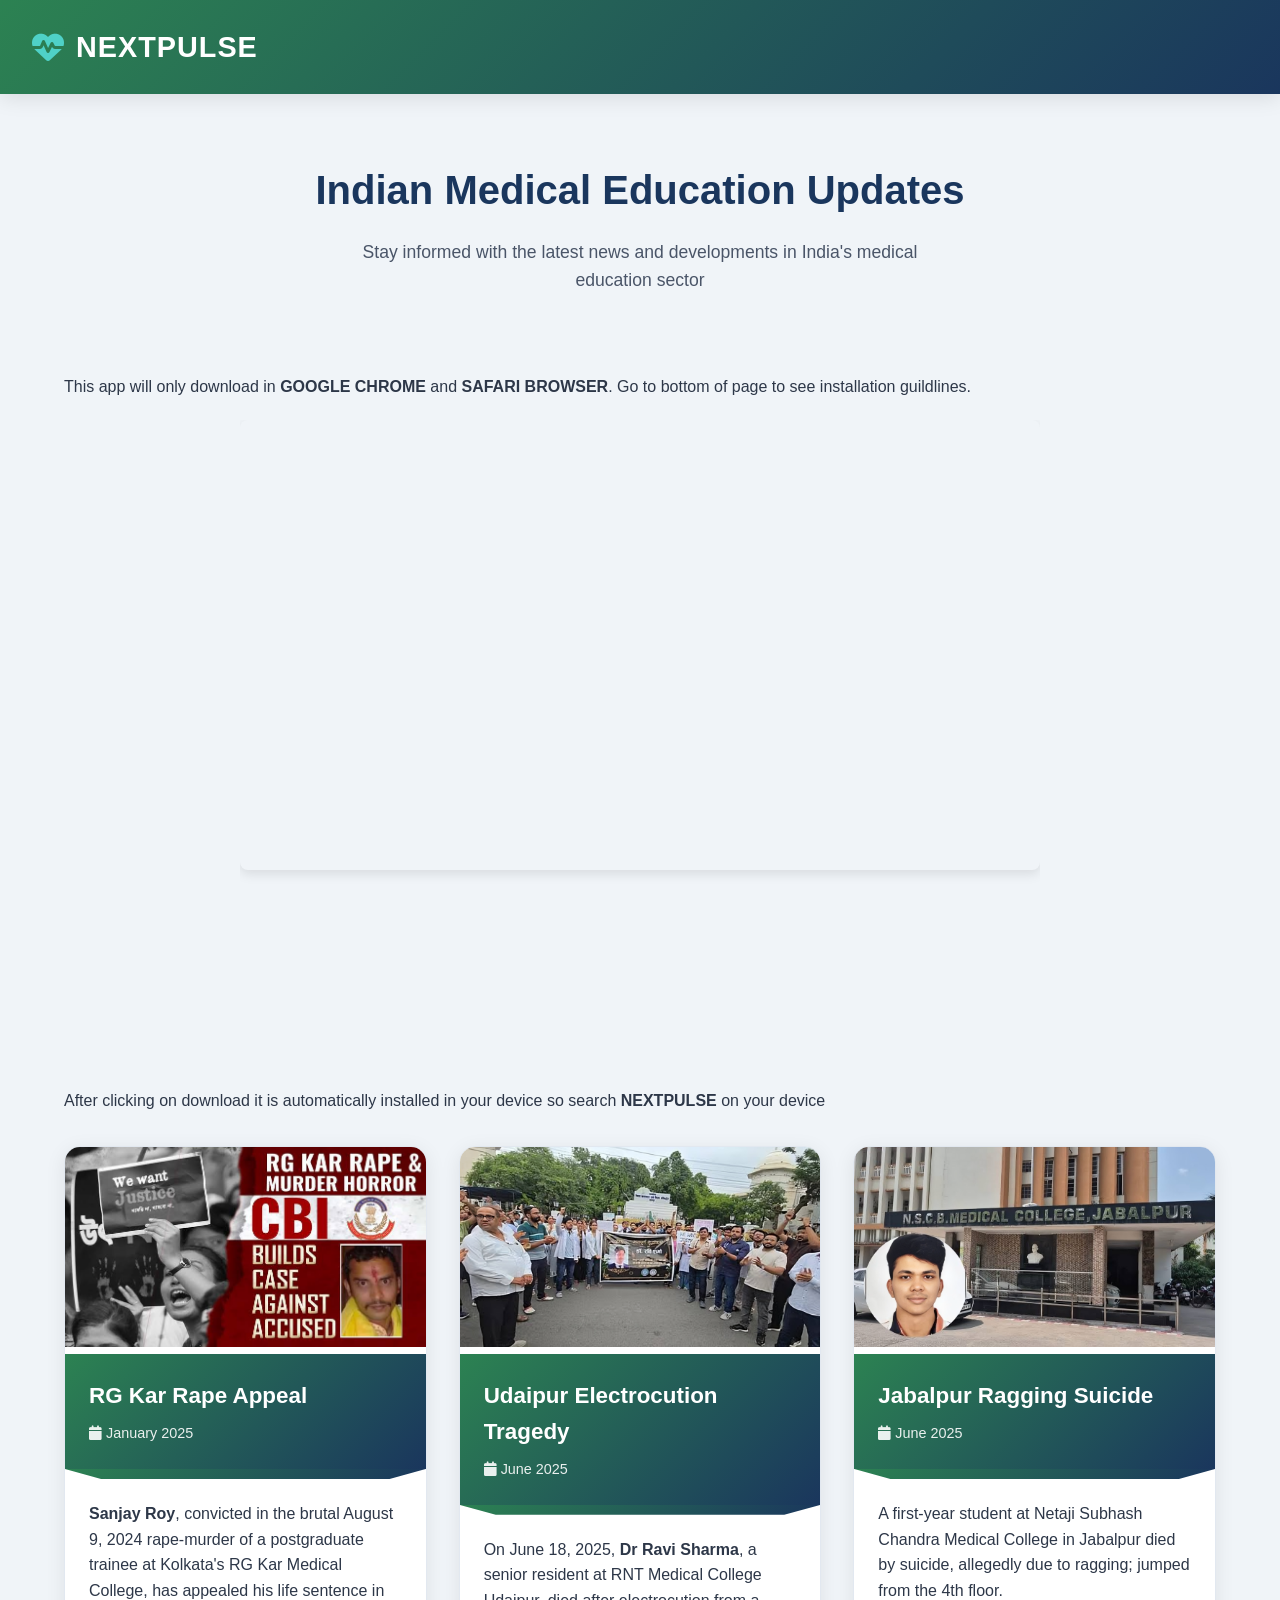
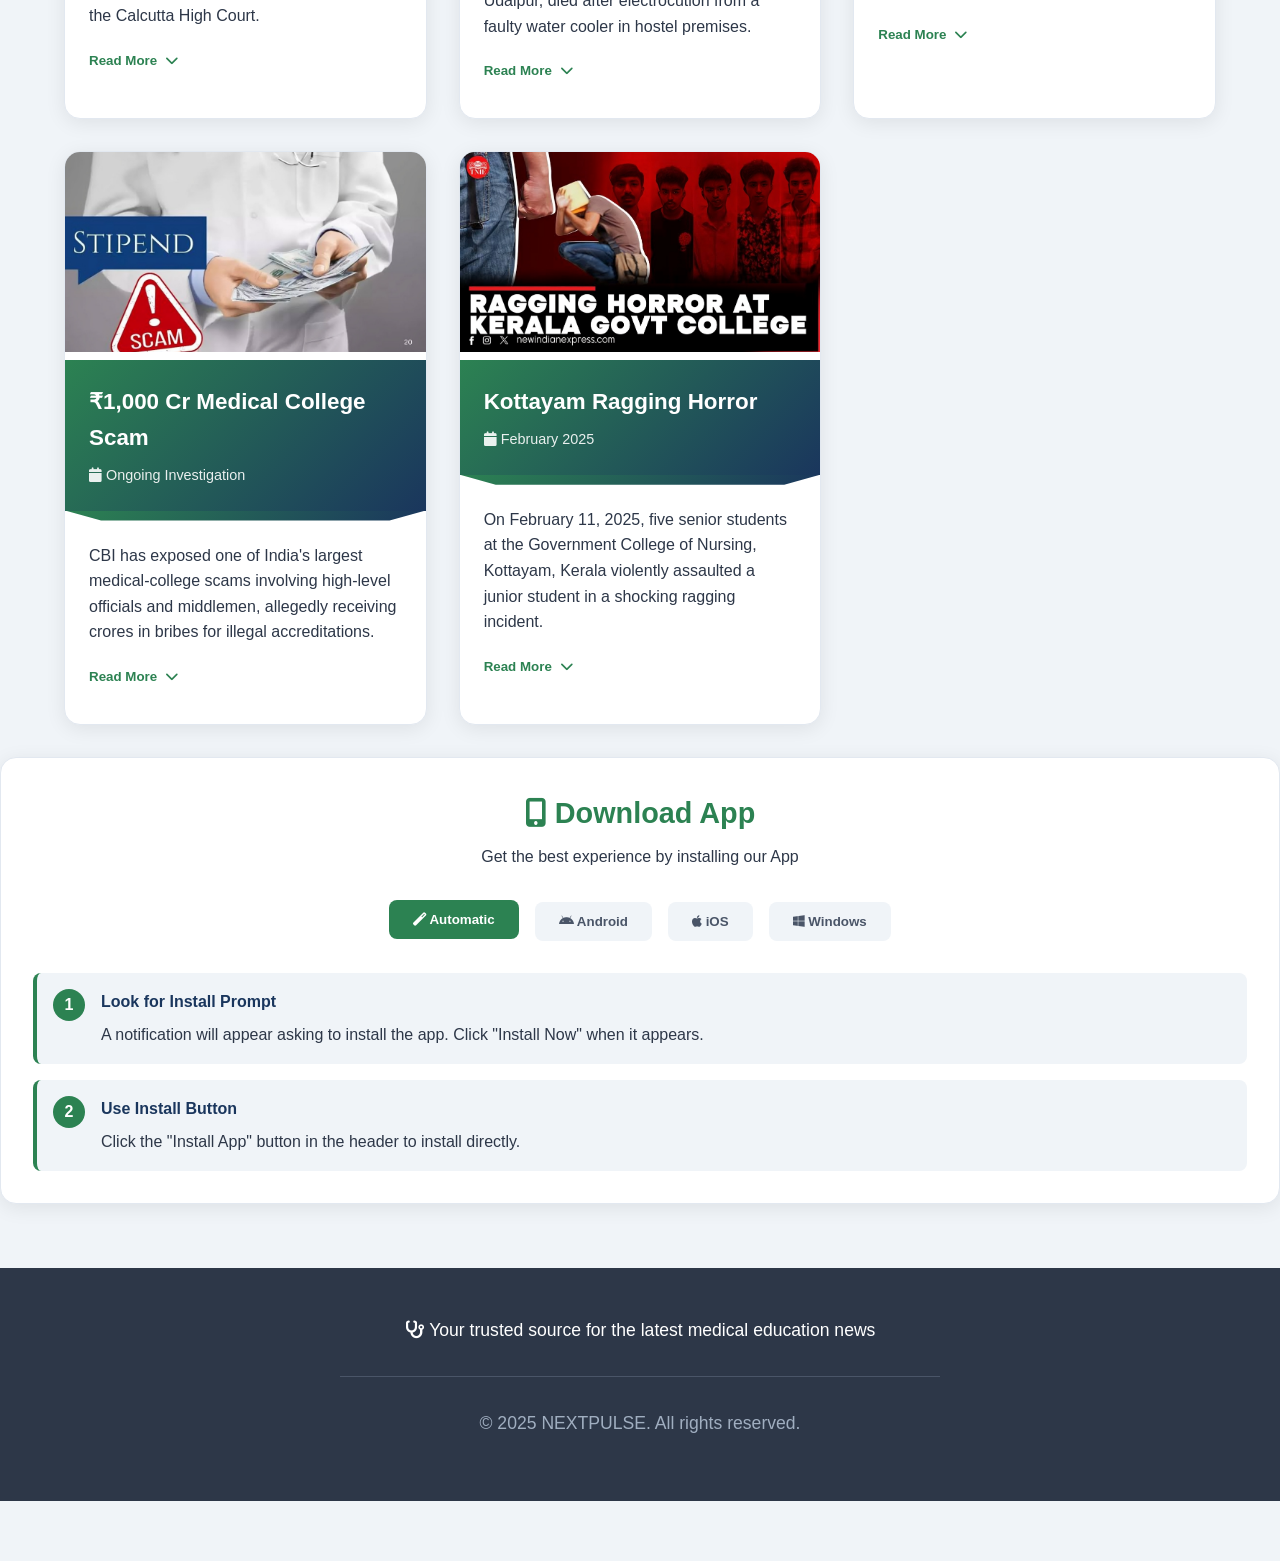
<file: index.html>
<!DOCTYPE html>
<html lang="en">
<head>
    <meta charset="UTF-8">
    <meta name="viewport" content="width=device-width, initial-scale=1.0">
    <meta name="theme-color" content="#2c5282">
    <meta name="description" content="Latest medical education news in India">
    <title>LASTPULSE | Medical Education News</title>
    <link rel="manifest" href="./app.webmanifest">
    <link rel="apple-touch-icon" href="./icon-192.png">
    <link rel="stylesheet" href="https://cdnjs.cloudflare.com/ajax/libs/font-awesome/6.4.0/css/all.min.css">
    <script async src="https://pagead2.googlesyndication.com/pagead/js/adsbygoogle.js?client=ca-pub-5920367457745298"
     crossorigin="anonymous"></script>
    <style>
        * {
            margin: 0;
            padding: 0;
            box-sizing: border-box;
            font-family: 'Segoe UI', Tahoma, Geneva, Verdana, sans-serif;
        }

        :root {
            --primary-blue: #2C8252;
            --dark-blue: #1a365d;
            --dark-gray: #2d3748;
            --medium-gray: #4a5568;
            --light-gray: #718096;
            --bg-light: #f0f4f8;
            --border-light: #e2e8f0;
            --card-white: #fff;
            --accent-red: #e53e3e;
            --success-green: #38a169;
            --warning-orange: #ed8936;
        }

        body {
            background-color: var(--bg-light);
            color: var(--dark-gray);
            line-height: 1.6;
            padding-bottom: 60px;
        }

        /* Header Styles */
        header {
            background: linear-gradient(135deg, var(--primary-blue), var(--dark-blue));
            color: white;
            padding: 1.5rem 2rem;
            box-shadow: 0 4px 20px rgba(0, 0, 0, 0.1);
            position: sticky;
            top: 0;
            z-index: 100;
            display: flex;
            justify-content: space-between;
            align-items: center;
        }

        .logo {
            display: flex;
            align-items: center;
            gap: 12px;
        }

        .logo h1 {
            font-size: 1.8rem;
            font-weight: 700;
            letter-spacing: 1px;
        }

        .logo i {
            font-size: 2rem;
            color: #4fd1c7;
        }

        /* Install Button */
        #installBtn {
            background-color: rgba(255, 255, 255, 0.1);
            color: white;
            border: 1px solid rgba(255, 255, 255, 0.3);
            padding: 0.75rem 1.5rem;
            border-radius: 8px;
            cursor: pointer;
            font-weight: 600;
            transition: all 0.3s;
            display: none;
            backdrop-filter: blur(10px);
        }

        #installBtn:hover {
            background-color: rgba(255, 255, 255, 0.2);
            transform: translateY(-2px);
        }

        /* Main Content */
        .container {
            max-width: 1200px;
            margin: 2rem auto;
            padding: 0 1.5rem;
        }

        .page-title {
            text-align: center;
            margin-bottom: 3rem;
            padding: 2rem 0;
        }

        .page-title h2 {
            font-size: 2.5rem;
            color: var(--dark-blue);
            margin-bottom: 1rem;
            font-weight: 800;
        }

        .page-title p {
            color: var(--medium-gray);
            font-size: 1.1rem;
            max-width: 600px;
            margin: 0 auto;
        }

        /* PWA Installation Guide */
        .installation-guide {
            background: var(--card-white);
            border-radius: 16px;
            padding: 2rem;
            margin-bottom: 3rem;
            box-shadow: 0 4px 20px rgba(0, 0, 0, 0.08);
            border: 1px solid var(--border-light);
        }

        .guide-header {
            text-align: center;
            margin-bottom: 2rem;
        }

        .guide-header h3 {
            color: var(--primary-blue);
            font-size: 1.8rem;
            margin-bottom: 0.5rem;
        }

        .guide-tabs {
            display: flex;
            justify-content: center;
            gap: 1rem;
            margin-bottom: 2rem;
            flex-wrap: wrap;
        }

        .tab-btn {
            background: var(--bg-light);
            border: none;
            padding: 0.75rem 1.5rem;
            border-radius: 8px;
            cursor: pointer;
            font-weight: 600;
            transition: all 0.3s;
            color: var(--medium-gray);
        }

        .tab-btn.active {
            background: var(--primary-blue);
            color: white;
            transform: translateY(-2px);
        }

        .tab-content {
            display: none;
            animation: fadeIn 0.3s ease-in;
        }

        .tab-content.active {
            display: block;
        }

        .platform-steps {
            display: grid;
            gap: 1rem;
        }

        .step {
            display: flex;
            align-items: flex-start;
            gap: 1rem;
            padding: 1rem;
            background: var(--bg-light);
            border-radius: 8px;
            border-left: 4px solid var(--primary-blue);
        }

        .step-number {
            background: var(--primary-blue);
            color: white;
            width: 2rem;
            height: 2rem;
            border-radius: 50%;
            display: flex;
            align-items: center;
            justify-content: center;
            font-weight: bold;
            flex-shrink: 0;
        }

        .step-content h4 {
            color: var(--dark-blue);
            margin-bottom: 0.5rem;
        }

        /* News Grid */
        .news-grid {
            display: grid;
            grid-template-columns: repeat(auto-fit, minmax(350px, 1fr));
            gap: 2rem;
            margin-top: 2rem;
        }

        .news-card {
            background: var(--card-white);
            border-radius: 16px;
            overflow: hidden;
            box-shadow: 0 4px 20px rgba(0, 0, 0, 0.08);
            transition: all 0.3s ease;
            border: 1px solid var(--border-light);
            position: relative;
        }

        .news-card:hover {
            transform: translateY(-8px);
            box-shadow: 0 20px 40px rgba(0, 0, 0, 0.15);
        }

        .card-image {
            width: 100%;
            height: 200px;
            object-fit: cover;
            background: linear-gradient(45deg, var(--primary-blue), var(--dark-blue));
        }

        .card-header {
            background: linear-gradient(135deg, var(--primary-blue), var(--dark-blue));
            color: white;
            padding: 1.5rem;
            position: relative;
        }

        .card-header::after {
            content: '';
            position: absolute;
            bottom: -10px;
            left: 0;
            right: 0;
            height: 10px;
            background: inherit;
            clip-path: polygon(0 0, 100% 0, 90% 100%, 10% 100%);
        }

        .card-header h3 {
            font-size: 1.4rem;
            margin-bottom: 0.5rem;
            font-weight: 700;
        }

        .card-date {
            font-size: 0.9rem;
            opacity: 0.9;
        }

        .card-content {
            padding: 2rem 1.5rem;
        }

        .card-summary {
            font-size: 1rem;
            line-height: 1.6;
            margin-bottom: 1rem;
            color: var(--dark-gray);
        }

        .card-details {
            max-height: 0;
            overflow: hidden;
            transition: max-height 0.3s ease;
        }

        .card-details.expanded {
            max-height: 1000px;
        }

        .card-details ul {
            padding-left: 1.5rem;
            margin: 1rem 0;
        }

        .card-details li {
            margin-bottom: 0.8rem;
            color: var(--medium-gray);
        }

        .background-info {
            background: var(--bg-light);
            border-left: 4px solid var(--primary-blue);
            padding: 1.5rem;
            margin: 1.5rem 0;
            border-radius: 0 8px 8px 0;
        }

        .background-info strong {
            color: var(--dark-blue);
        }

        .read-more-btn {
            background: none;
            border: none;
            color: var(--primary-blue);
            font-weight: 600;
            cursor: pointer;
            padding: 0.5rem 0;
            display: flex;
            align-items: center;
            gap: 0.5rem;
            transition: all 0.3s;
        }

        .read-more-btn:hover {
            color: var(--dark-blue);
            transform: translateX(5px);
        }

        .read-more-btn i {
            transition: transform 0.3s;
        }

        .read-more-btn.expanded i {
            transform: rotate(180deg);
        }

        /* Notification Styles */
        #notification {
            position: fixed;
            bottom: 20px;
            left: 50%;
            transform: translateX(-50%);
            background: linear-gradient(135deg, var(--primary-blue), var(--dark-blue));
            color: white;
            padding: 1rem 2rem;
            border-radius: 12px;
            box-shadow: 0 8px 30px rgba(0, 0, 0, 0.2);
            display: flex;
            align-items: center;
            gap: 1rem;
            z-index: 1000;
            max-width: 90%;
            animation: slideIn 0.5s ease-out;
            display: none;
            backdrop-filter: blur(10px);
        }

        @keyframes slideIn {
            from { bottom: -100px; opacity: 0; }
            to { bottom: 20px; opacity: 1; }
        }

        @keyframes fadeIn {
            from { opacity: 0; }
            to { opacity: 1; }
        }

        #notification span {
            flex-grow: 1;
            font-size: 1rem;
        }

        #notification button {
            background: white;
            color: var(--primary-blue);
            border: none;
            padding: 0.75rem 1.5rem;
            border-radius: 8px;
            cursor: pointer;
            font-weight: 600;
            transition: all 0.3s;
        }

        #notification button:hover {
            background: var(--bg-light);
            transform: translateY(-2px);
        }

        #dismissBtn {
            background: transparent !important;
            color: white !important;
            border: 1px solid rgba(255, 255, 255, 0.5) !important;
        }

        /* Footer */
        footer {
            background: var(--dark-gray);
            color: white;
            padding: 3rem 2rem;
            margin-top: 4rem;
            text-align: center;
        }

        .footer-content {
            max-width: 600px;
            margin: 0 auto;
        }

        .footer-content p {
            font-size: 1.1rem;
            margin-bottom: 1rem;
        }

        .copyright {
            color: #a0aec0;
            font-size: 0.9rem;
            margin-top: 2rem;
            padding-top: 2rem;
            border-top: 1px solid #4a5568;
        }
        /* YouTube Video Embed Styles */
.video-container {
  position: relative;
  width: 100%;
  max-width: 800px; /* Maximum width on large screens */
  margin: 20px auto; /* Center the video with some spacing */
  padding-bottom: 56.25%; /* 16:9 Aspect Ratio (9 / 16 = 0.5625) */
  height: 0;
  overflow: hidden;
}

.video-container iframe {
  position: absolute;
  top: 0;
  left: 0;
  width: 100%;
  height: 100%;
  border-radius: 8px; /* Optional: rounded corners */
  box-shadow: 0 4px 12px rgba(0, 0, 0, 0.1); /* Optional: subtle shadow */
}

/* Optional: Add some responsive adjustments */


        /* Responsive Design */
        @media (max-width: 768px) {
            header {
                flex-direction: column;
                gap: 1rem;
                text-align: center;
                padding: 1rem;
            }
            
            .logo h1 {
                font-size: 1.5rem;
            }
            
            .page-title h2 {
                font-size: 2rem;
            }
            
            .news-grid {
                grid-template-columns: 1fr;
                gap: 1.5rem;
            }
            
            .guide-tabs {
                flex-direction: column;
                align-items: center;
            }
            
            .tab-btn {
                width: 200px;
            }
            
            .installation-guide {
                padding: 1.5rem;
                margin: 0 0.5rem 2rem;
            }
            
            #notification {
                flex-direction: column;
                text-align: center;
                padding: 1rem;
                gap: 0.75rem;
                margin: 0 1rem;
            }
            
            #notification button {
                width: 100%;
            }
            .video-container {
    margin: 15px auto;
    border-radius: 6px; /* Slightly smaller radius on mobile */
  }
        
    
        }

        @media (max-width: 480px) {
            .container {
                padding: 0 1rem;
            }
            
            .card-content {
                padding: 1.5rem 1rem;
            }
            
            .card-header {
                padding: 1rem;
            }
            .video-container {
    margin: 10px auto;
            }
        }
    </style>
</head>
<body>
    <!-- Header Section -->
    <header>
        <div class="logo">
            <i class="fas fa-heartbeat"></i>
            <h1>NEXTPULSE</h1>
        </div>
        <button id="installBtn"><i class="fas fa-download"></i> Download App</button>
    </header>

    <!-- Main Content -->
    <div class="container">
        <div class="page-title">
            <h2>Indian Medical Education Updates</h2>
            <p>Stay informed with the latest news and developments in India's medical education sector</p>
          </div>
        <!-- PWA Installation Guide -->        <!-- YouTube Video Embed Container -->
         <p>This app will only download in <b>GOOGLE CHROME</b> and <b>SAFARI BROWSER</b>. Go to bottom of page to see installation guildlines.</p>

<div class="video-container">
  <iframe
    src="https://player.cloudinary.com/embed/?cloud_name=dh8fswqrn&public_id=InShot_20251022_231535892_cn1zq1&profile=cld-default"
    title="Cloudinary video player"
    style="height: auto; width: 100%; aspect-ratio: 640 / 360;"
    allow="autoplay; fullscreen; encrypted-media; picture-in-picture"
    allowfullscreen
    frameborder="0">
  </iframe>
</div>

<p>After clicking on download it is automatically installed in your device so search <b>NEXTPULSE</b> on your device</p>        <div class="news-grid">
            <!-- News Card 1 -->
            <div class="news-card">
                <img src="new/images (1) (28).png" alt="Medical Education News" class="card-image">
                <div class="card-header">
                    <h3>RG Kar Rape Appeal</h3>
                    <div class="card-date"><i class="fas fa-calendar"></i> January 2025</div>
                </div>
                <div class="card-content">
                    <p class="card-summary">
                        <strong>Sanjay Roy</strong>, convicted in the brutal August 9, 2024 rape-murder of a postgraduate trainee at Kolkata's RG Kar Medical College, has appealed his life sentence in the Calcutta High Court.
                    </p>
                    <div class="card-details" id="details1">
                        <ul>
                            <li>The CBI and state sought a death penalty</li>
                            <li>Roy's defense cited "reformative and rehabilitative" grounds</li>
                            <li>Hearing scheduled for July 16, 2025</li>
                        </ul>
                        <div class="background-info">
                            <strong>Background:</strong> The 2024 incident triggered nationwide doctor strikes due to safety concerns. The former principal and a police officer were also later arrested for evidence tampering.
                        </div>
                    </div>
                    <button class="read-more-btn" onclick="toggleDetails('details1', this)">
                        Read More <i class="fas fa-chevron-down"></i>
                    </button>
                </div>
            </div>

            <!-- News Card 2 -->
            <div class="news-card">
                <img src="new/images (1) (19).png" alt="Medical College News" class="card-image">
                <div class="card-header">
                    <h3>Udaipur Electrocution Tragedy</h3>
                    <div class="card-date"><i class="fas fa-calendar"></i> June 2025</div>
                </div>
                <div class="card-content">
                    <p class="card-summary">
                        On June 18, 2025, <strong>Dr Ravi Sharma</strong>, a senior resident at RNT Medical College Udaipur, died after electrocution from a faulty water cooler in hostel premises.
                    </p>
                    <div class="card-details" id="details2">
                        <ul>
                            <li>Resident doctors launched an indefinite strike demanding accountability and compensation</li>
                            <li>Strike resumed after 11 days following preliminary assurances</li>
                            <li>Safety concerns raised about hostel infrastructure</li>
                        </ul>
                        <div class="background-info">
                            <strong>Impact:</strong> This incident highlighted the urgent need for better safety measures in medical college hostels across the country.
                        </div>
                    </div>
                    <button class="read-more-btn" onclick="toggleDetails('details2', this)">
                        Read More <i class="fas fa-chevron-down"></i>
                    </button>
                </div>
            </div>

            <!-- News Card 3 -->
            <div class="news-card">
                <img src="new/images (1) (20).png" alt="Medical Student" class="card-image">
                <div class="card-header">
                    <h3>Jabalpur Ragging Suicide</h3>
                    <div class="card-date"><i class="fas fa-calendar"></i> June 2025</div>
                </div>
                <div class="card-content">
                    <p class="card-summary">
                        A first-year student at Netaji Subhash Chandra Medical College in Jabalpur died by suicide, allegedly due to ragging; jumped from the 4th floor.
                    </p>
                    <div class="card-details" id="details3">
                        <ul>
                            <li>Family alleged ragging via phone call</li>
                            <li>Police are investigating both ragging and possible personal-relationship issues</li>
                            <li>Anti-ragging committees under scrutiny</li>
                        </ul>
                        <div class="background-info">
                            <strong>Action Taken:</strong> The college has suspended several students pending investigation and strengthened anti-ragging measures.
                        </div>
                    </div>
                    <button class="read-more-btn" onclick="toggleDetails('details3', this)">
                        Read More <i class="fas fa-chevron-down"></i>
                    </button>
                </div>
            </div>

            <!-- News Card 4 -->
            <div class="news-card">
                <img src="new/images (1) (21).png" alt="Financial Fraud" class="card-image">
                <div class="card-header">
                    <h3>₹1,000 Cr Medical College Scam</h3>
                    <div class="card-date"><i class="fas fa-calendar"></i> Ongoing Investigation</div>
                </div>
                <div class="card-content">
                    <p class="card-summary">
                        CBI has exposed one of India's largest medical-college scams involving high-level officials and middlemen, allegedly receiving crores in bribes for illegal accreditations.
                    </p>
                    <div class="card-details" id="details4">
                        <ul>
                            <li>Estimated bribery amount: ₹1,000-1,300 Cr</li>
                            <li>Over 40 colleges across multiple states involved</li>
                            <li>National Medical Commission (NMC) has frozen all new medical-college approvals</li>
                            <li>Seat increases for 2025-26 pending investigation</li>
                        </ul>
                        <div class="background-info">
                            <strong>Impact:</strong> This scandal has shaken the medical education sector and raised questions about the integrity of the accreditation process.
                        </div>
                    </div>
                    <button class="read-more-btn" onclick="toggleDetails('details4', this)">
                        Read More <i class="fas fa-chevron-down"></i>
                    </button>
                </div>
            </div>

            <!-- News Card 5 -->
            <div class="news-card">
                <img src="new/images (1) (22).png" alt="Nursing Education" class="card-image">
                <div class="card-header">
                    <h3>Kottayam Ragging Horror</h3>
                    <div class="card-date"><i class="fas fa-calendar"></i> February 2025</div>
                </div>
                <div class="card-content">
                    <p class="card-summary">
                        On February 11, 2025, five senior students at the Government College of Nursing, Kottayam, Kerala violently assaulted a junior student in a shocking ragging incident.
                    </p>
                    <div class="card-details" id="details5">
                        <ul>
                            <li>Seniors tied, slashed, and stabbed junior with a metal divider</li>
                            <li>Applied lotion to wounds to hide evidence</li>
                            <li>The assault went viral via video</li>
                            <li>FIR registered and five accused were arrested and suspended</li>
                        </ul>
                        <div class="background-info">
                            <strong>Legal Action:</strong> All five seniors have been charged under relevant sections and face potential expulsion from the nursing program.
                        </div>
                    </div>
                    <button class="read-more-btn" onclick="toggleDetails('details5', this)">
                        Read More <i class="fas fa-chevron-down"></i>
                    </button>
                </div>
            </div>
        </div>
    </div>

    <div class="installation-guide">
            <div class="guide-header">
                <h3><i class="fas fa-mobile-alt"></i> Download App</h3>
                <p>Get the best experience by installing our App</p>
            </div>
            
            <div class="guide-tabs">
                <button class="tab-btn active" onclick="showTab('automatic')">
                    <i class="fas fa-magic"></i> Automatic
                </button>
                <button class="tab-btn" onclick="showTab('android')">
                    <i class="fab fa-android"></i> Android
                </button>
                <button class="tab-btn" onclick="showTab('ios')">
                    <i class="fab fa-apple"></i> iOS
                </button>
                <button class="tab-btn" onclick="showTab('windows')">
                    <i class="fab fa-windows"></i> Windows
                </button>
            </div>

            <div id="automatic" class="tab-content active">
                <div class="platform-steps">
                    <div class="step">
                        <div class="step-number">1</div>
                        <div class="step-content">
                            <h4>Look for Install Prompt</h4>
                            <p>A notification will appear asking to install the app. Click "Install Now" when it appears.</p>
                        </div>
                    </div>
                    <div class="step">
                        <div class="step-number">2</div>
                        <div class="step-content">
                            <h4>Use Install Button</h4>
                            <p>Click the "Install App" button in the header to install directly.</p>
                        </div>
                    </div>
                </div>
            </div>

            <div id="android" class="tab-content">
                <div class="platform-steps">
                    <div class="step">
                        <div class="step-number">1</div>
                        <div class="step-content">
                            <h4>Open Chrome Browser</h4>
                            <p>Visit this website using Google Chrome on your Android device.</p>
                        </div>
                    </div>
                    <div class="step">
                        <div class="step-number">2</div>
                        <div class="step-content">
                            <h4>Tap Menu (⋮)</h4>
                            <p>Tap the three dots in the top-right corner of Chrome.</p>
                        </div>
                    </div>
                    <div class="step">
                        <div class="step-number">3</div>
                        <div class="step-content">
                            <h4>Select "Add to Home screen"</h4>
                            <p>Choose this option from the menu that appears.</p>
                        </div>
                    </div>
                    <div class="step">
                        <div class="step-number">4</div>
                        <div class="step-content">
                            <h4>Confirm Installation</h4>
                            <p>Tap "Add" to install the app to your home screen.</p>
                        </div>
                    </div>
                </div>
            </div>

            <div id="ios" class="tab-content">
                <div class="platform-steps">
                    <div class="step">
                        <div class="step-number">1</div>
                        <div class="step-content">
                            <h4>Open Safari Browser</h4>
                            <p>Visit this website using Safari on your iPhone or iPad.</p>
                        </div>
                    </div>
                    <div class="step">
                        <div class="step-number">2</div>
                        <div class="step-content">
                            <h4>Tap Share Icon</h4>
                            <p>Tap the share button (square with arrow) at the bottom of Safari.</p>
                        </div>
                    </div>
                    <div class="step">
                        <div class="step-number">3</div>
                        <div class="step-content">
                            <h4>Select "Add to Home Screen"</h4>
                            <p>Scroll and find "Add to Home Screen" option.</p>
                        </div>
                    </div>
                    <div class="step">
                        <div class="step-number">4</div>
                        <div class="step-content">
                            <h4>Confirm Installation</h4>
                            <p>Tap "Add" to install the app to your home screen.</p>
                        </div>
                    </div>
                </div>
            </div>

            <div id="windows" class="tab-content">
                <div class="platform-steps">
                    <div class="step">
                        <div class="step-number">1</div>
                        <div class="step-content">
                            <h4>Open Chrome or Edge</h4>
                            <p>Visit this website using Chrome or Microsoft Edge.</p>
                        </div>
                    </div>
                    <div class="step">
                        <div class="step-number">2</div>
                        <div class="step-content">
                            <h4>Look for Install Icon</h4>
                            <p>Click the install icon (⊕) in the address bar, or use our "Install App" button.</p>
                        </div>
                    </div>
                    <div class="step">
                        <div class="step-number">3</div>
                        <div class="step-content">
                            <h4>Click Install</h4>
                            <p>Confirm the installation in the popup dialog.</p>
                        </div>
                    </div>
                    <div class="step">
                        <div class="step-number">4</div>
                        <div class="step-content">
                            <h4>App Ready</h4>
                            <p>The app will be available in your Start Menu and Desktop.</p>
                        </div>
                    </div>
                </div>
            </div>
    </div>
    
    <!-- Notification -->
    <div id="notification" class="notification">
        <i class="fas fa-mobile-alt"></i>
        <span>Download this app for a better experience?</span>
        <button id="installPromptBtn">Download Now</button>
        <button id="dismissBtn">Dismiss</button>
    </div>

    <!-- Footer -->
    <footer>
        <div class="footer-content">
            <p><i class="fas fa-stethoscope"></i> Your trusted source for the latest medical education news</p>
            <div class="copyright">
                <p>&copy; 2025 NEXTPULSE. All rights reserved.</p>
            </div>
        </div>
    </footer>

    <script>
        // Initialize access control for index page
        if (window.accessControl) {
            accessControl.showPWAPrompt();
        }

        // PWA Installation Handling
        let deferredPrompt;
        const installBtn = document.getElementById('installBtn');
        const installPromptBtn = document.getElementById('installPromptBtn');
        const dismissBtn = document.getElementById('dismissBtn');
        const notification = document.getElementById('notification');
        
        // Show install button when PWA is installable
        window.addEventListener('beforeinstallprompt', (e) => {
            e.preventDefault();
            deferredPrompt = e;
            window.deferredPrompt = e;
            
            installBtn.style.display = 'block';
            
            setTimeout(() => {
                if (deferredPrompt) {
                    notification.style.display = 'flex';
                }
            }, 5000);
        });
        
        // Handle install button click
        installBtn.addEventListener('click', () => {
            showInstallPrompt();
        });
        
        // Handle notification install button
        installPromptBtn.addEventListener('click', () => {
            showInstallPrompt();
            notification.style.display = 'none';
        });
        
        // Handle dismiss button
        dismissBtn.addEventListener('click', () => {
            notification.style.display = 'none';
        });
        
        // Function to show install prompt
        function showInstallPrompt() {
            if (deferredPrompt) {
                deferredPrompt.prompt();
                
                deferredPrompt.userChoice.then((choiceResult) => {
                    if (choiceResult.outcome === 'accepted') {
                        console.log('User accepted install');
                        installBtn.style.display = 'none';
                        notification.style.display = 'none';
                    }
                    deferredPrompt = null;
                });
            }
        }
        
        // Hide install button after app is installed
        window.addEventListener('appinstalled', () => {
            console.log('App was installed');
            installBtn.style.display = 'none';
            notification.style.display = 'none';
        });
        
        // Service Worker Registration
        if ('serviceWorker' in navigator) {
            window.addEventListener('load', () => {
                navigator.serviceWorker.register('./sw.js', { scope: './' })
                .then(registration => {
                    console.log('Service Worker registered with scope:', registration.scope);
                })
                .catch(error => {
                    console.log('Service Worker registration failed:', error);
                });
            });
        }

        // Read More/Less Functionality
        function toggleDetails(detailsId, button) {
            const details = document.getElementById(detailsId);
            const isExpanded = details.classList.contains('expanded');
            
            if (isExpanded) {
                details.classList.remove('expanded');
                button.innerHTML = 'Read More <i class="fas fa-chevron-down"></i>';
                button.classList.remove('expanded');
            } else {
                details.classList.add('expanded');
                button.innerHTML = 'Read Less <i class="fas fa-chevron-up"></i>';
                button.classList.add('expanded');
            }
        }

        // Installation Guide Tab Functionality
        function showTab(tabName) {
            // Hide all tab contents
            const tabContents = document.querySelectorAll('.tab-content');
            tabContents.forEach(content => {
                content.classList.remove('active');
            });
            
            // Remove active class from all tab buttons
            const tabButtons = document.querySelectorAll('.tab-btn');
            tabButtons.forEach(btn => {
                btn.classList.remove('active');
            });
            
            // Show selected tab content
            document.getElementById(tabName).classList.add('active');
            
            // Add active class to clicked button
            event.target.classList.add('active');
        }
    </script>
</body>
</html>
</file>
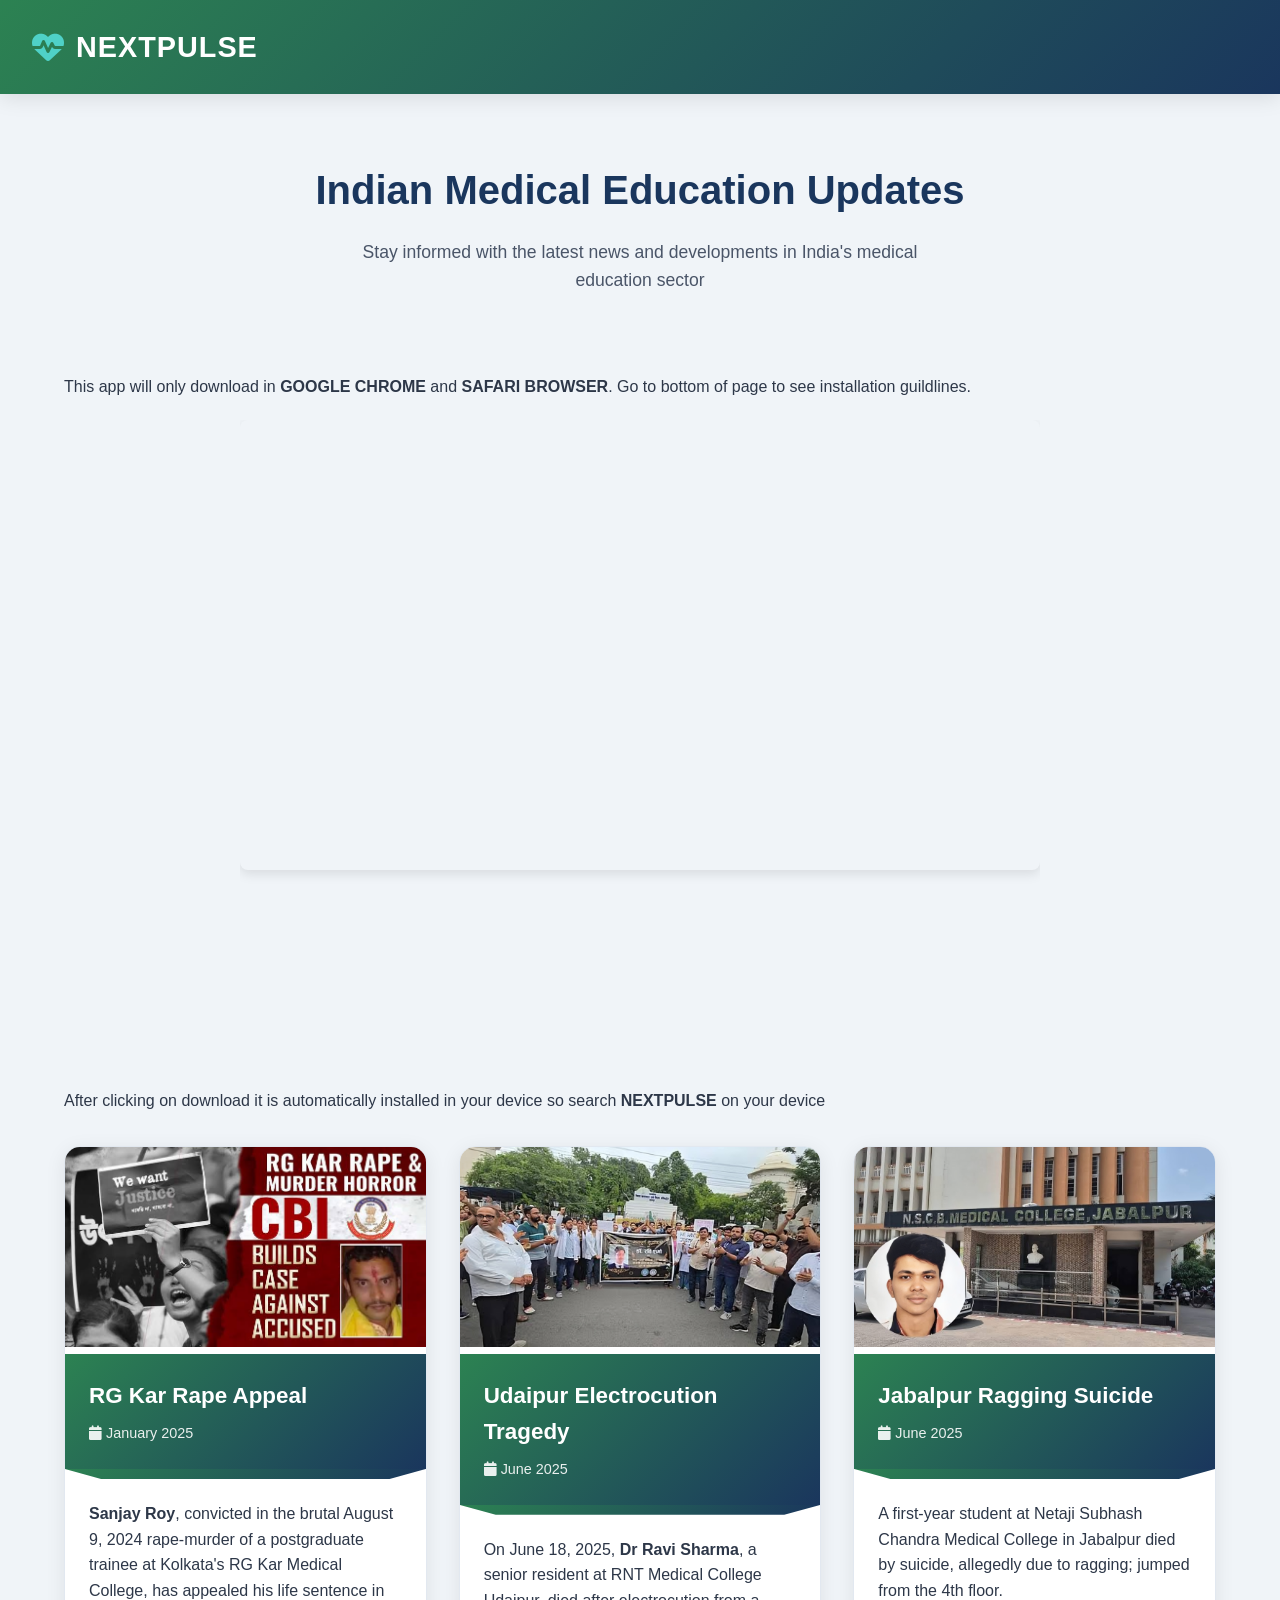
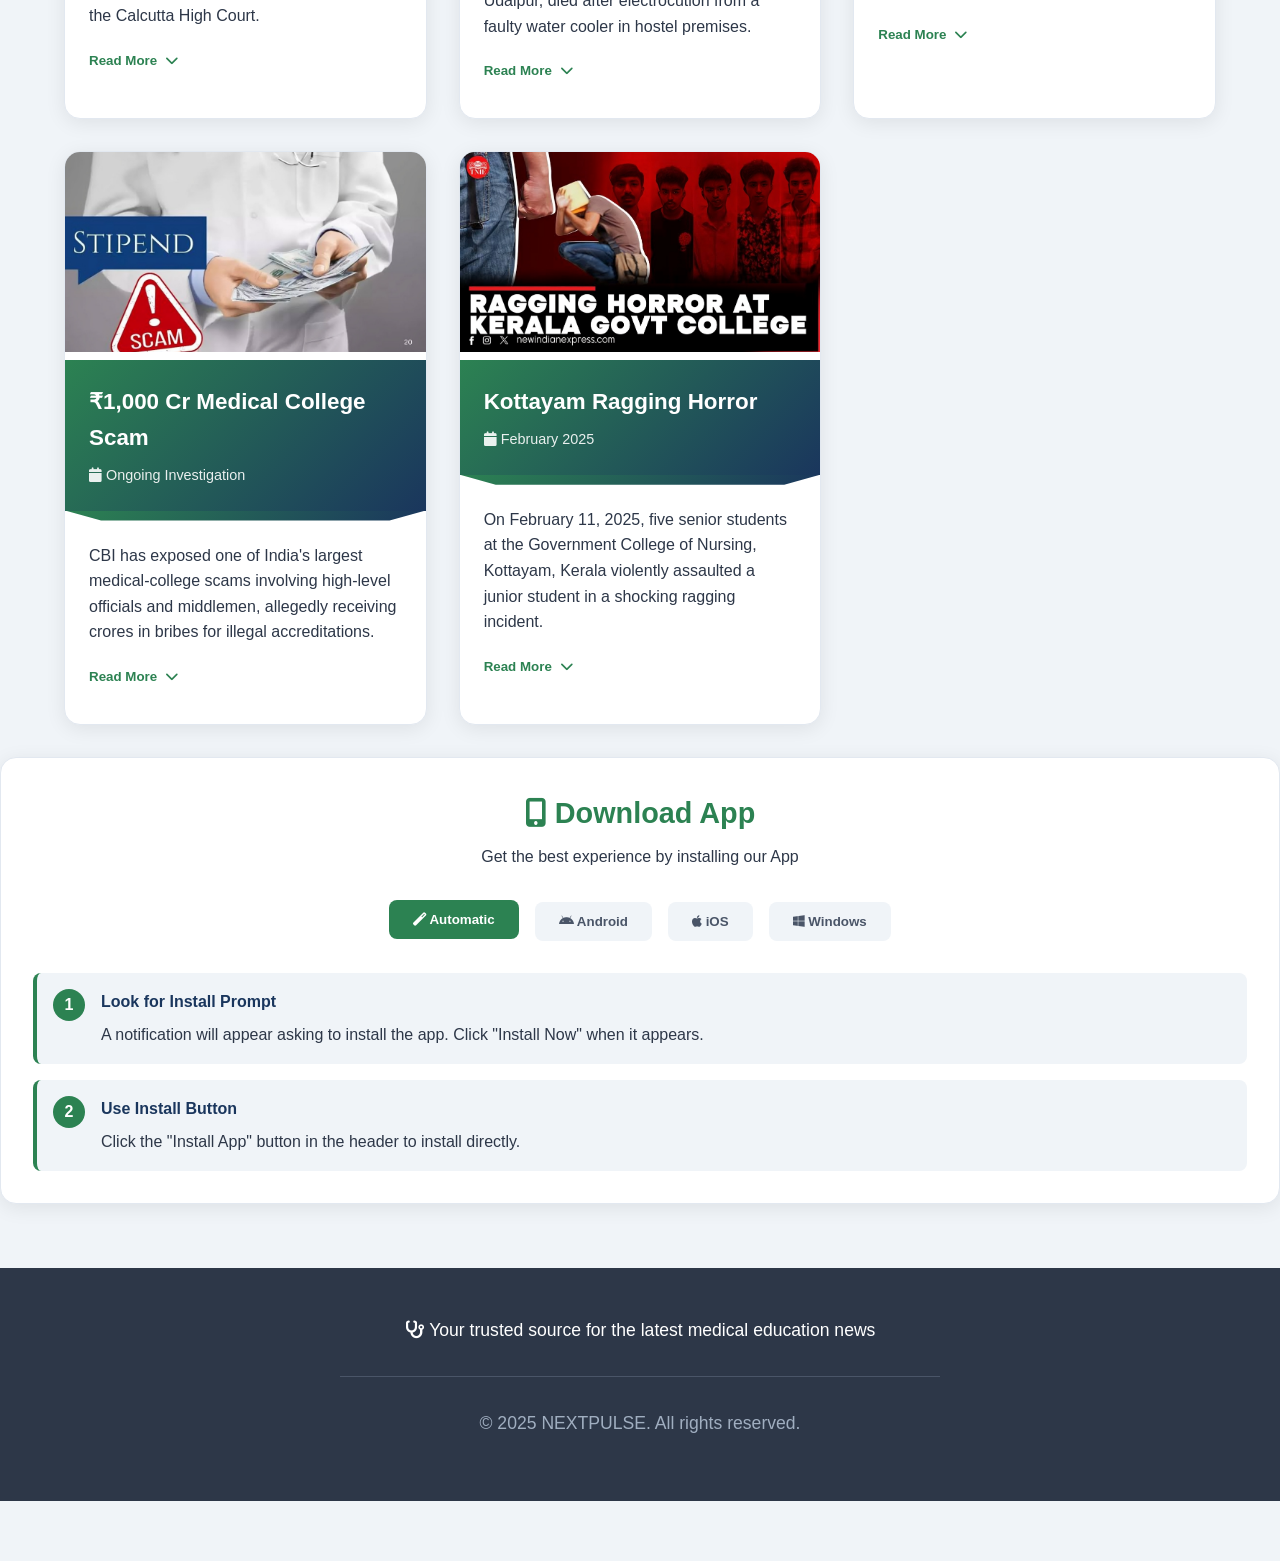
<file: quiz/index.html>
<!DOCTYPE html>
<html lang="en">
<head>
  <meta charset="UTF-8">
  <meta name="viewport" content="width=device-width, initial-scale=1.0">
  <title>Q Bank - LASTPULSE</title>
  <link rel="stylesheet" href="../styles.css">
  <link rel="stylesheet" href="./qbank-main.css">
  <link rel="stylesheet" href="https://cdnjs.cloudflare.com/ajax/libs/font-awesome/6.0.0/css/all.min.css">
  <script src="../access-control.js"></script>
  <script src="../block.js"></script>
  <script src="../error-handler/link-checker.js"></script>
  <script async src="https://pagead2.googlesyndication.com/pagead/js/adsbygoogle.js?client=ca-pub-5920367457745298"
     crossorigin="anonymous"></script>
</head>
<body>
<script>
      // Initialize access control for protected page
      if (!accessControl.initProtectedPage()) {
        throw new Error('Access denied - redirecting to index.html');
      }
    </script>
  
  <header>
    <div class="header-content">
      <button onclick="history.back()" class="back-button">
        <i class="fas fa-arrow-left"></i>
      </button>
      <h1 id="pageTitle">Q Bank</h1>
    </div>
  </header>

 <main>
  <div class="qbank-main-container">
    <div class="welcome-section">
      <h2>Q Bank Options</h2>
    </div>

    <div class="main-options-grid">
      <div class="option-card bookmark-card" onclick="window.location.href='bookmarks.html'">
        <div class="option-icon">
          <i class="fas fa-bookmark"></i>
        </div>
        <div class="option-content">
          <h3>Bookmarked Questions</h3>
          <span id="bookmark-count" class="count-badge">0 questions saved</span>
        </div>
        <div class="option-arrow">
          <i class="fas fa-chevron-right"></i>
        </div>
      </div>

      <div class="option-card quiz-card" onclick="window.location.href='platforms.html'">
        <div class="option-icon">
          <i class="fas fa-play-circle"></i>
        </div>
        <div class="option-content">
          <h3>Start New Quiz</h3>
          <p>Select platform and subject</p>
        </div>
        <div class="option-arrow">
          <i class="fas fa-chevron-right"></i>
        </div>
      </div>

      <div class="option-card test-card" onclick="window.location.href='Testmode/testmode.html'">
        <div class="option-icon">
          <i class="fas fa-clipboard-check"></i>
        </div>
        <div class="option-content">
          <h3>Test Mode</h3>
          <p>Practice with test format</p>
        </div>
        <div class="option-arrow">
          <i class="fas fa-chevron-right"></i>
        </div>
      </div>
    </div>

      <div class="main-options-grid">
      <div class="option-card bookmark-card" onclick="window.location.href='Aiquiz/index.html'">
        <div class="option-icon">
          <i class="fas fa-robot"></i>
        </div>
        <div class="option-content">
          <h3>AI Q-BANK</h3>
        </div>
        <div class="option-arrow">
          <i class="fas fa-chevron-right"></i>
        </div>
      </div>

      <div class="option-card quiz-card" onclick="window.location.href='Brain/index.html'">
        <div class="option-icon">
          <i class="fas fa-brain"></i>
        </div>
        <div class="option-content">
          <h3>Brain And Scalpel</h3>
          <p>428K+ Questions | 5.8K+ Articles</p>
        </div>
        <div class="option-arrow">
          <i class="fas fa-chevron-right"></i>
        </div>
      </div>
    </div>

    <div class="stats-section">
      <div class="stats-grid">
        <div class="stat-item">
          <i class="fas fa-question-circle"></i>
          <span class="stat-number">500+</span>
          <span class="stat-label">Questions</span>
        </div>
        <div class="stat-item">
          <i class="fas fa-graduation-cap"></i>
          <span class="stat-number">3</span>
          <span class="stat-label">Platforms</span>
        </div>
        <div class="stat-item">
          <i class="fas fa-book"></i>
          <span class="stat-number">19+</span>
          <span class="stat-label">Subjects</span>
        </div>
      </div>
    </div>
  </div>
</main>
  
<nav class="bottom-nav">
  <a href="../app.html" class="active"><i class="fas fa-lightbulb"></i><span>Home</span></a>
  <a href="../00x1234.html"><i class="fas fa-play-circle"></i><span>Videos</span></a>
  <a href="../search.html"><i class="fas fa-search"></i><span>Search</span></a>
  <a href="index.html"><i class="fas fa-question-circle"></i><span>Q Bank</span></a>
</nav>


  <script>
    // Load bookmark count on page load
    function loadBookmarkCount() {
      const saved = localStorage.getItem('quizBookmarks');
      const bookmarks = saved ? JSON.parse(saved) : [];
      const countElement = document.getElementById('bookmark-count');
      const count = bookmarks.length;
      countElement.textContent = `${count} question${count !== 1 ? 's' : ''} saved`;
    }

    window.addEventListener('load', loadBookmarkCount);
  </script>
</body>
</html>
</file>
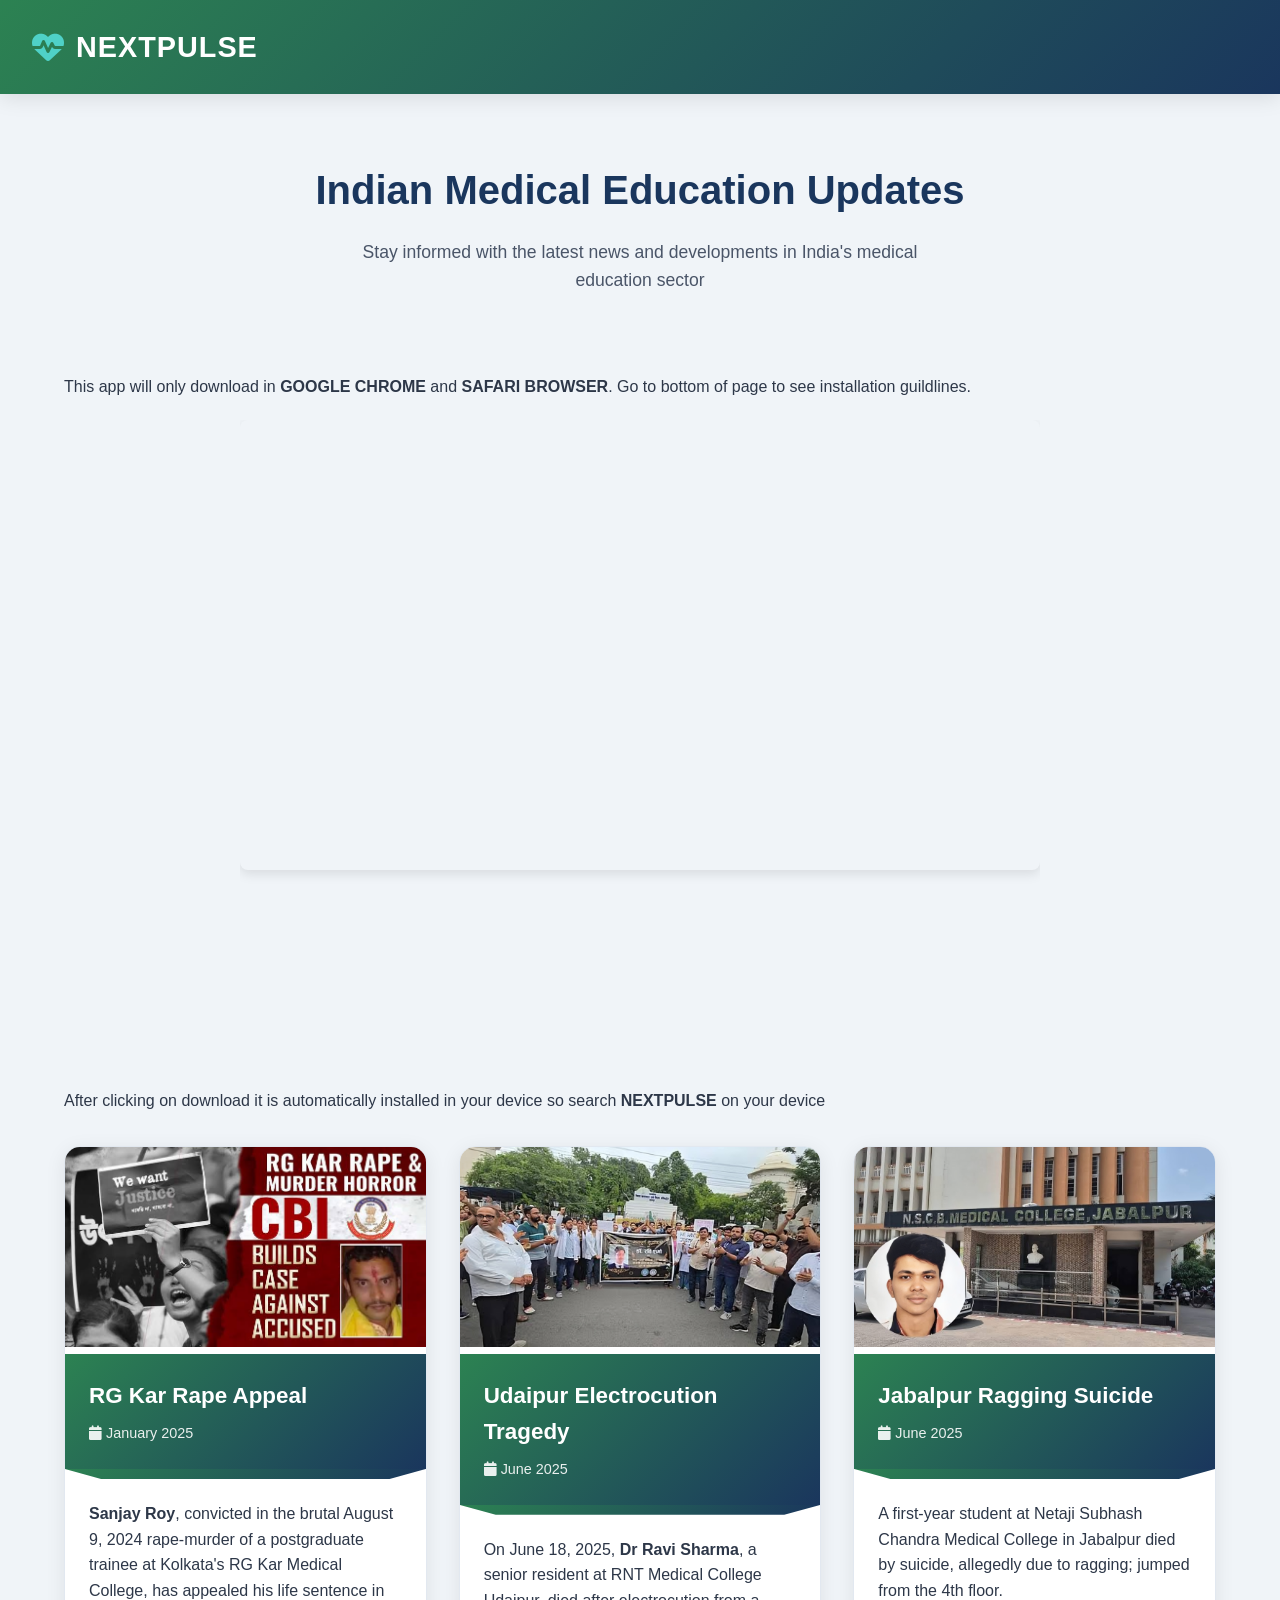
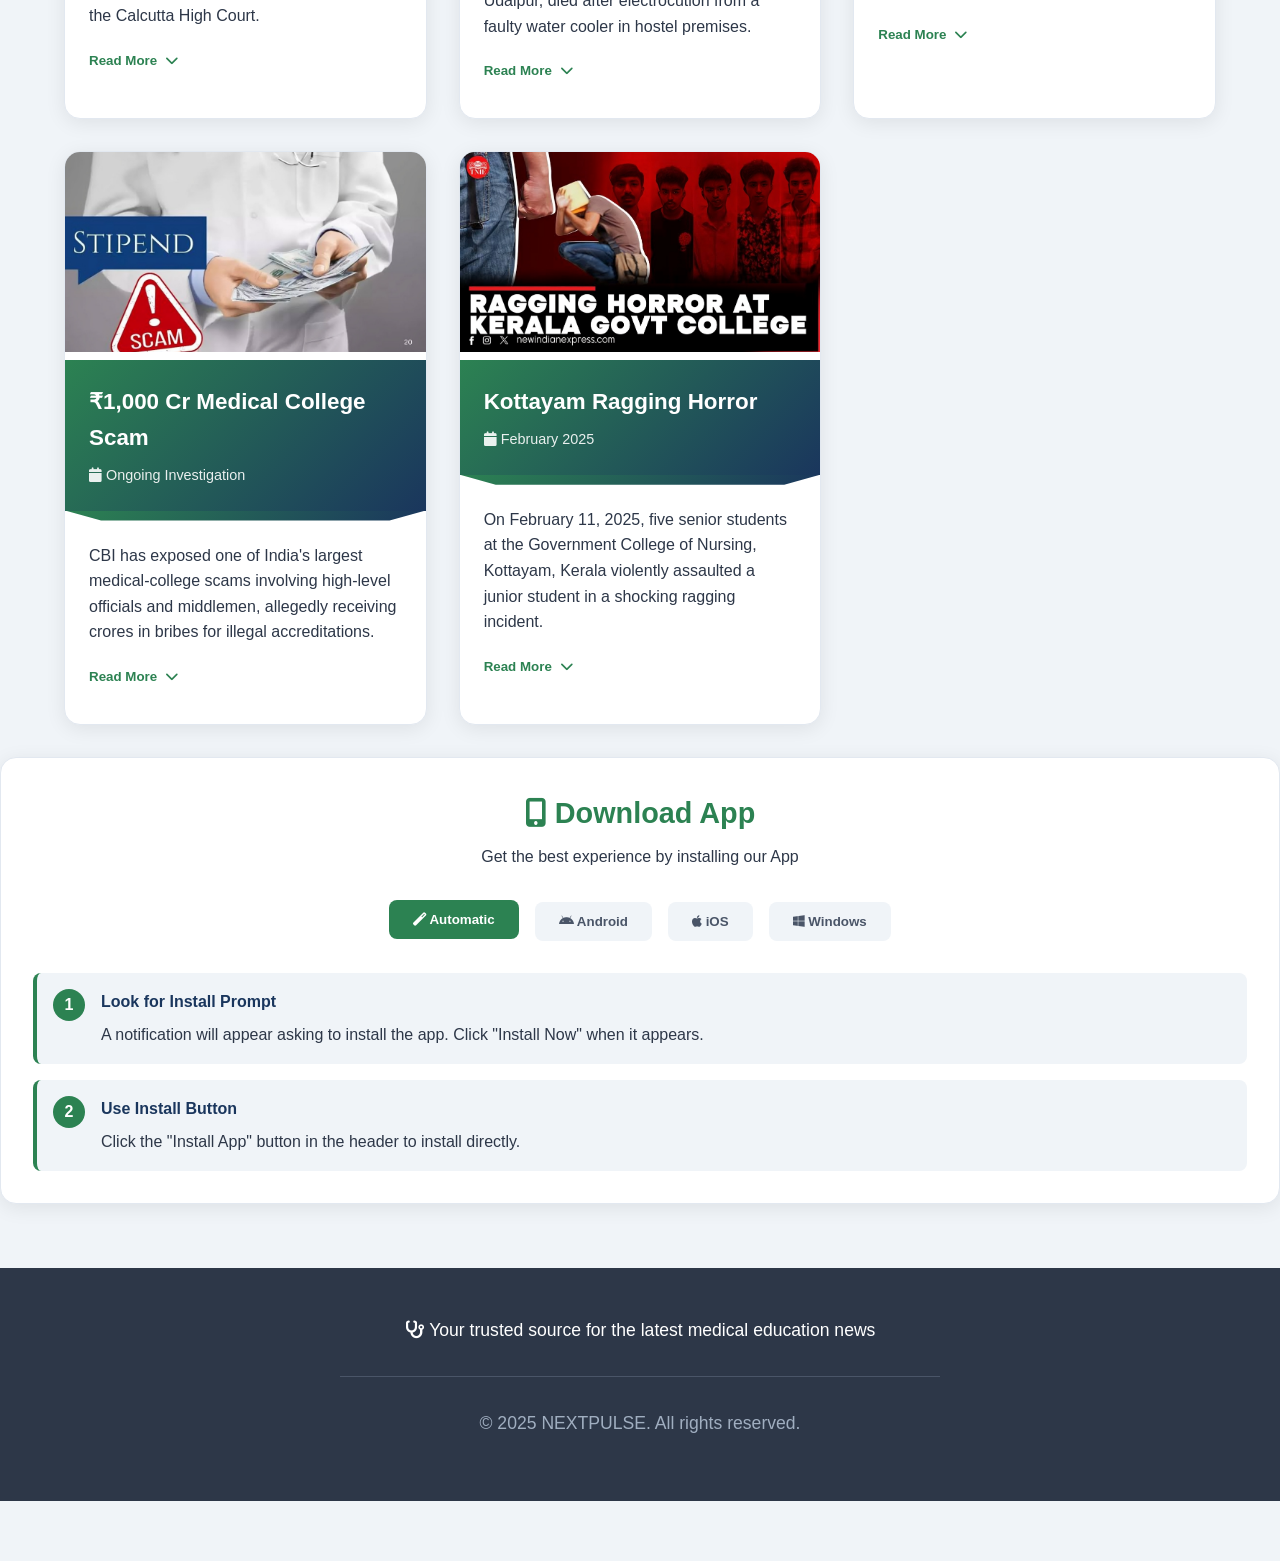
<file: quiz/Brain/index.html>
<!DOCTYPE html>
<html lang="en">
<head>
  <meta charset="UTF-8">
  <meta name="viewport" content="width=device-width, initial-scale=1.0">
  <title>NEXTPULSE - Q Bank</title>
  <link rel="stylesheet" href="../../styles.css">
  <link rel="stylesheet" href="../qbank-main.css">
  <link rel="stylesheet" href="brain-styles.css">
  <link rel="stylesheet" href="https://cdnjs.cloudflare.com/ajax/libs/font-awesome/6.0.0/css/all.min.css">
  <script src="../../access-control.js"></script>
  <script src="../../block.js"></script>
  <script src="../../error-handler/link-checker.js"></script>
</head>
<body>
  <script>
    if (!accessControl.initProtectedPage()) {
      throw new Error('Access denied - redirecting to index.html');
    }
  </script>
  
  <header>
    <div class="header-content">
      <button onclick="history.back()" class="back-button" style="display: block;">
        <i class="fas fa-arrow-left"></i>
      </button>
      <h1 id="pageTitle">NEXTPULSE</h1>
      <p class="header-subtitle">Comprehensive Medical Q-Bank</p>
    </div>
  </header>

  <main>
    <div class="brain-main-container">
      <div class="stats-overview">
        <div class="stat-card">
          <i class="fas fa-folder"></i>
          <div class="stat-info">
            <span class="stat-value" id="totalFolders">11</span>
            <span class="stat-label">Categories</span>
          </div>
        </div>
        <div class="stat-card">
          <i class="fas fa-question-circle"></i>
          <div class="stat-info">
            <span class="stat-value" id="totalQuestions">428K+</span>
            <span class="stat-label">Questions</span>
          </div>
        </div>
        <div class="stat-card">
          <i class="fas fa-file-alt"></i>
          <div class="stat-info">
            <span class="stat-value" id="totalArticles">5.8K+</span>
            <span class="stat-label">Articles</span>
          </div>
        </div>
      </div>

      <div class="welcome-section">
        <h2>Available Categories</h2>
        <p>Select a category to explore</p>
      </div>

      <!-- Global Search -->
      <div class="global-search-container">
        <div class="global-search-bar">
          <i class="fas fa-search"></i>
          <input type="text" placeholder="Search all topics and articles..." id="globalSearchInput" oninput="handleGlobalSearch(event)">
        </div>
        <div class="search-results" id="searchResults"></div>
      </div>
      
      <div class="search-container">
        <div class="search-bar-brain">
          <i class="fas fa-search"></i>
          <input type="text" placeholder="Search categories..." id="searchInput">
        </div>
      </div>

      <div class="categories-grid" id="categoriesGrid">
        <div class="loading-spinner">
          <i class="fas fa-spinner fa-spin"></i>
          <p>Loading categories...</p>
        </div>
      </div>
    </div>
  </main>
  
  <nav class="bottom-nav">
    <a href="../../app.html"><i class="fas fa-lightbulb"></i><span>Home</span></a>
    <a href="../../00x1234.html"><i class="fas fa-play-circle"></i><span>Videos</span></a>
    <a href="../../search.html"><i class="fas fa-search"></i><span>Search</span></a>
    <a href="../index.html" class="active"><i class="fas fa-question-circle"></i><span>Q Bank</span></a>
  </nav>

  <script src="brain.js"></script>
  <script>
    let allManifestFiles = []; // For global search
    
    // Global Search
    async function loadManifestForSearch() {
      try {
        const response = await fetch('./file-manifest.json');
        if (response.ok) {
          const manifest = await response.json();
          allManifestFiles = [];
          
          if (manifest.folders) {
            for (const [folderPath, folderData] of Object.entries(manifest.folders)) {
              if (folderData.files && Array.isArray(folderData.files)) {
                folderData.files.forEach(fileName => {
                  allManifestFiles.push({
                    name: fileName.replace('.json', '').replace(/_/g, ' '),
                    path: `./${folderPath}/${fileName}`,
                    folderPath: folderPath,
                    type: folderData.type || 'quiz'
                  });
                });
              }
            }
          }
        }
      } catch (e) {
        console.log('Could not load manifest for search');
      }
    }
    
    function handleGlobalSearch(event) {
      const query = event.target.value.toLowerCase().trim();
      const resultsContainer = document.getElementById('searchResults');
      
      if (query.length < 2) {
        resultsContainer.classList.remove('active');
        return;
      }
      
      const filtered = allManifestFiles.filter(file => 
        file.name.toLowerCase().includes(query) ||
        file.folderPath.toLowerCase().includes(query)
      );
      
      if (filtered.length === 0) {
        resultsContainer.innerHTML = '<div class="search-result-item"><span>No results found</span></div>';
        resultsContainer.classList.add('active');
        return;
      }
      
      resultsContainer.innerHTML = filtered.slice(0, 10).map(file => `
        <div class="search-result-item" onclick="openSearchResult('${encodeURIComponent(file.path)}', '${file.type}', '${encodeURIComponent(file.folderPath)}')">
          <i class="fas ${file.type === 'article' ? 'fa-file-medical-alt' : 'fa-question-circle'}"></i>
          <div>
            <div class="result-title">${file.name}</div>
            <div class="result-path">${file.folderPath}</div>
          </div>
        </div>
      `).join('');
      resultsContainer.classList.add('active');
    }
    
    function openSearchResult(path, type, folderPathEncoded) {
      const decodedPath = decodeURIComponent(path);
      const decodedFolderPath = decodeURIComponent(folderPathEncoded);
      const fileName = decodedPath.split('/').pop().replace('.json', '').replace(/_/g, ' ');
      
      if (type === 'article') {
        window.location.href = `article.html?folder=${encodeURIComponent(fileName)}&folderPath=${encodeURIComponent(decodedFolderPath)}`;
      } else {
        window.location.href = `quiz.html?folder=${encodeURIComponent(fileName)}&folderPath=${encodeURIComponent(decodedFolderPath)}`;
      }
    }
    
    document.addEventListener('DOMContentLoaded', function() {
      loadMainCategories();
      loadManifestForSearch();
    });

    document.getElementById('searchInput').addEventListener('input', function(e) {
      const query = e.target.value.toLowerCase();
      const cards = document.querySelectorAll('.category-card');
      cards.forEach(card => {
        const text = card.textContent.toLowerCase();
        card.style.display = text.includes(query) ? 'flex' : 'none';
      });
    });
  </script>
</body>
</html>
</file>
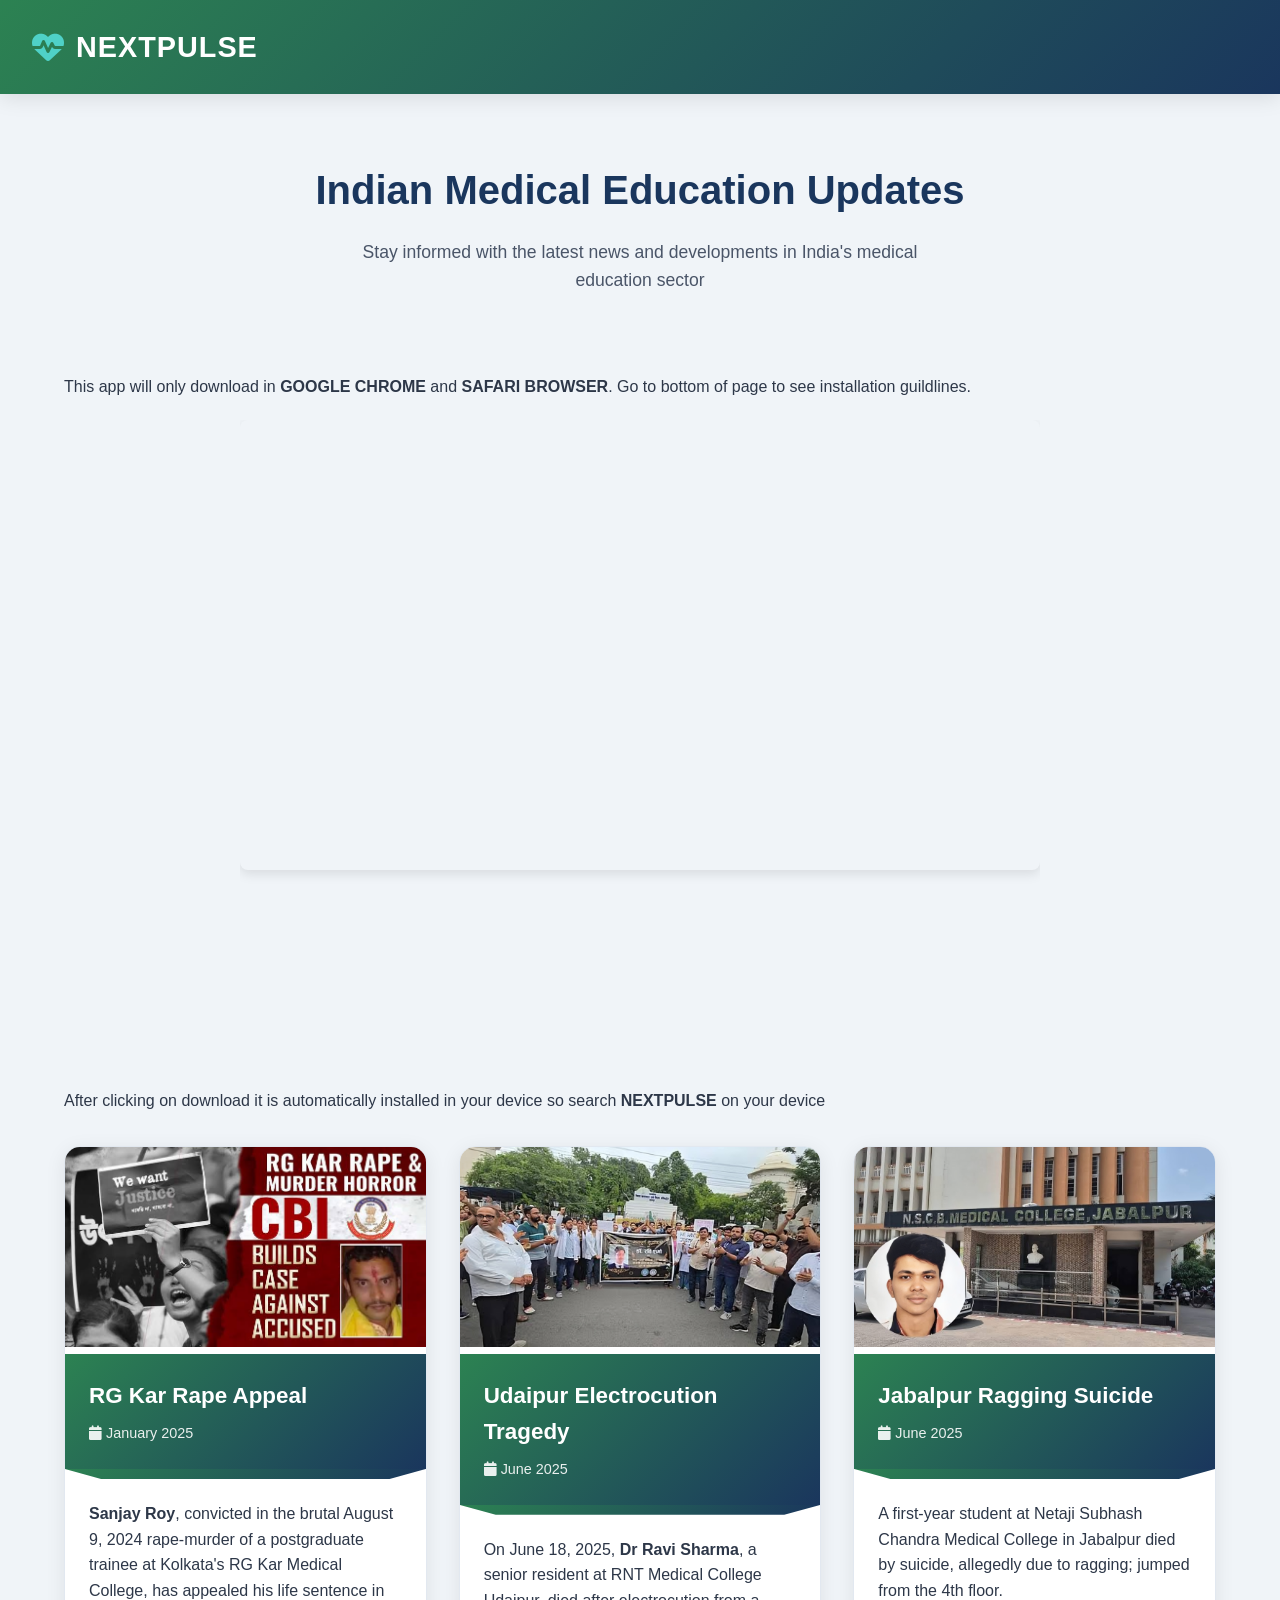
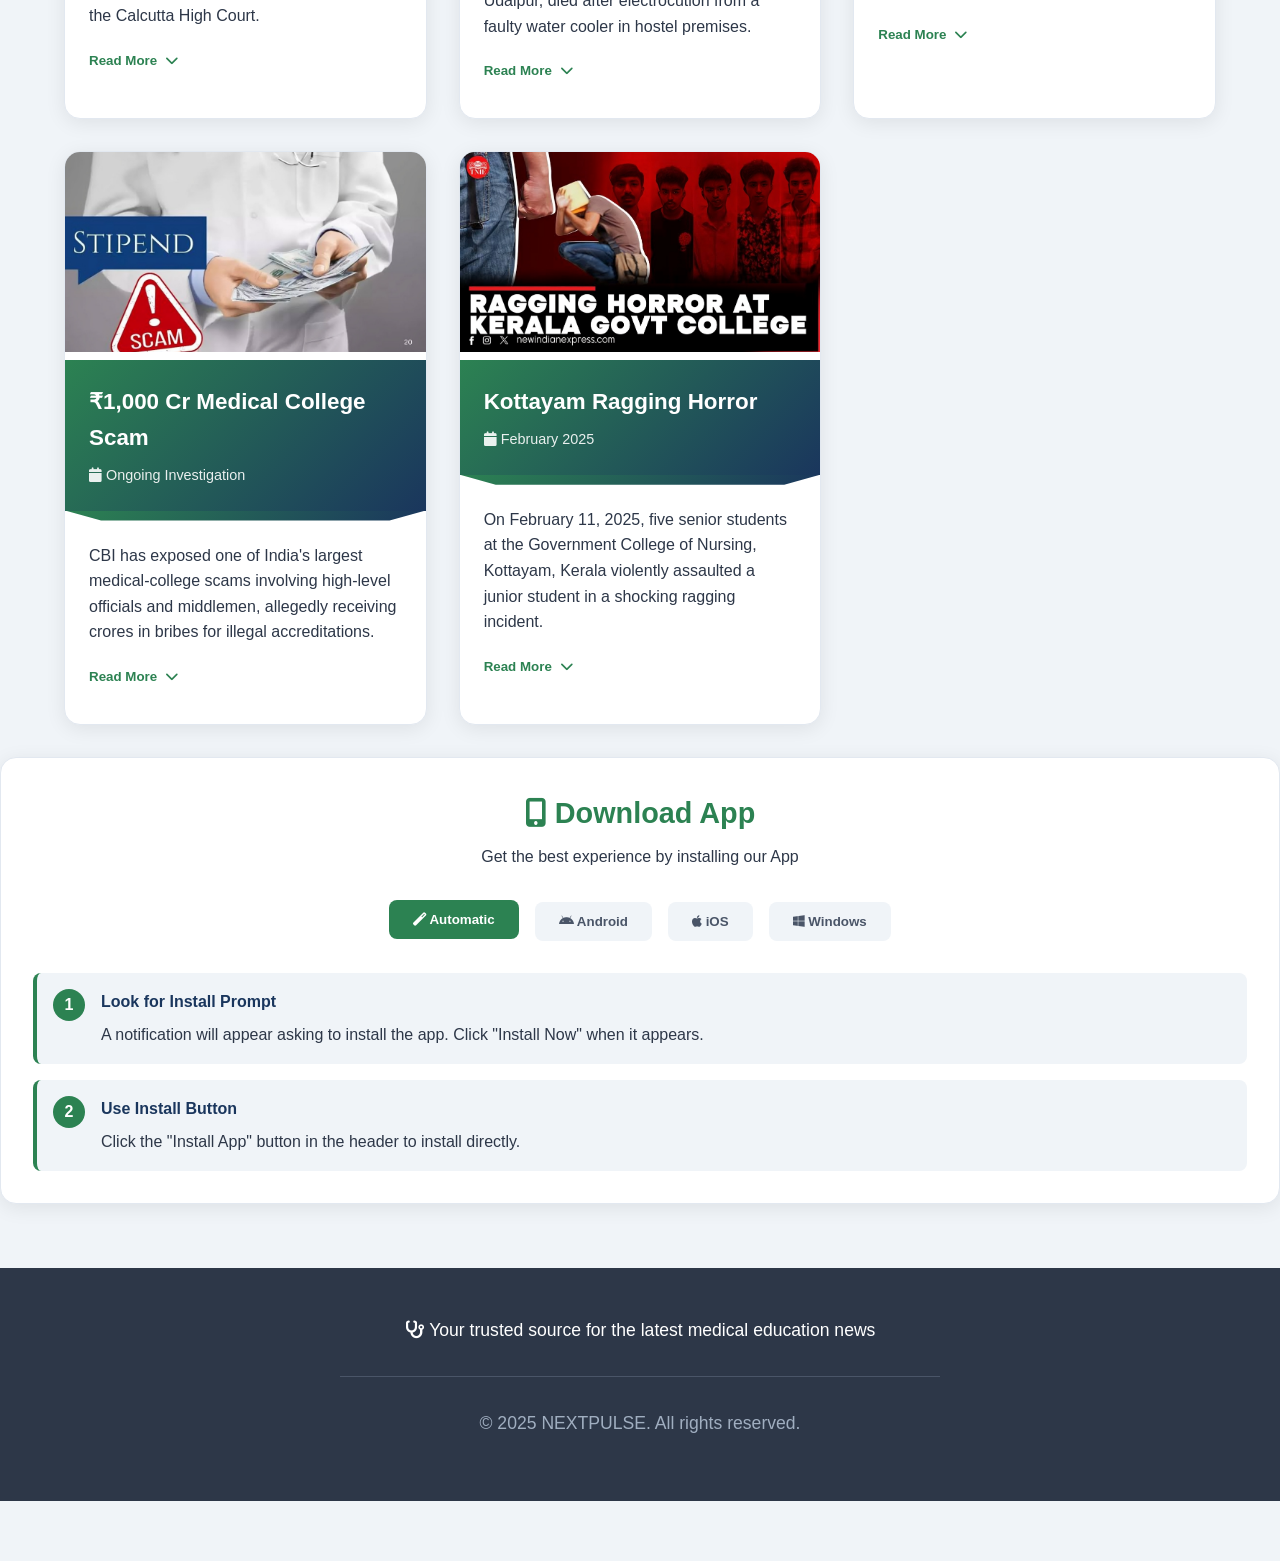
<file: quiz/marrow/anatomy/index.html>
<!DOCTYPE html>
<html>
<head>
  <title>Anatomy Chapters</title>
  <!-- Add necessary CSS/JS -->
<script src="../../../access-control.js"></script>
  <script src="../../../block.js"></script>
  <script src="../../../error-handler/link-checker.js"></script>
  <script async src="https://pagead2.googlesyndication.com/pagead/js/adsbygoogle.js?client=ca-pub-5920367457745298"
     crossorigin="anonymous"></script>
</head>
<body>
<script>
      // Initialize access control for protected page
      if (!accessControl.initProtectedPage()) {
        throw new Error('Access denied - redirecting to index.html');
      }
    </script>
  <h1>Anatomy Chapters</h1>
  <div id="chaptersContainer"></div>
  
  <script>
    // Fetch and list JSON files in this folder
    fetch('chapters.json')
      .then(response => response.json())
      .then(chapters => {
        // Render chapters
      });
  </script>
</body>
</html>
</file>
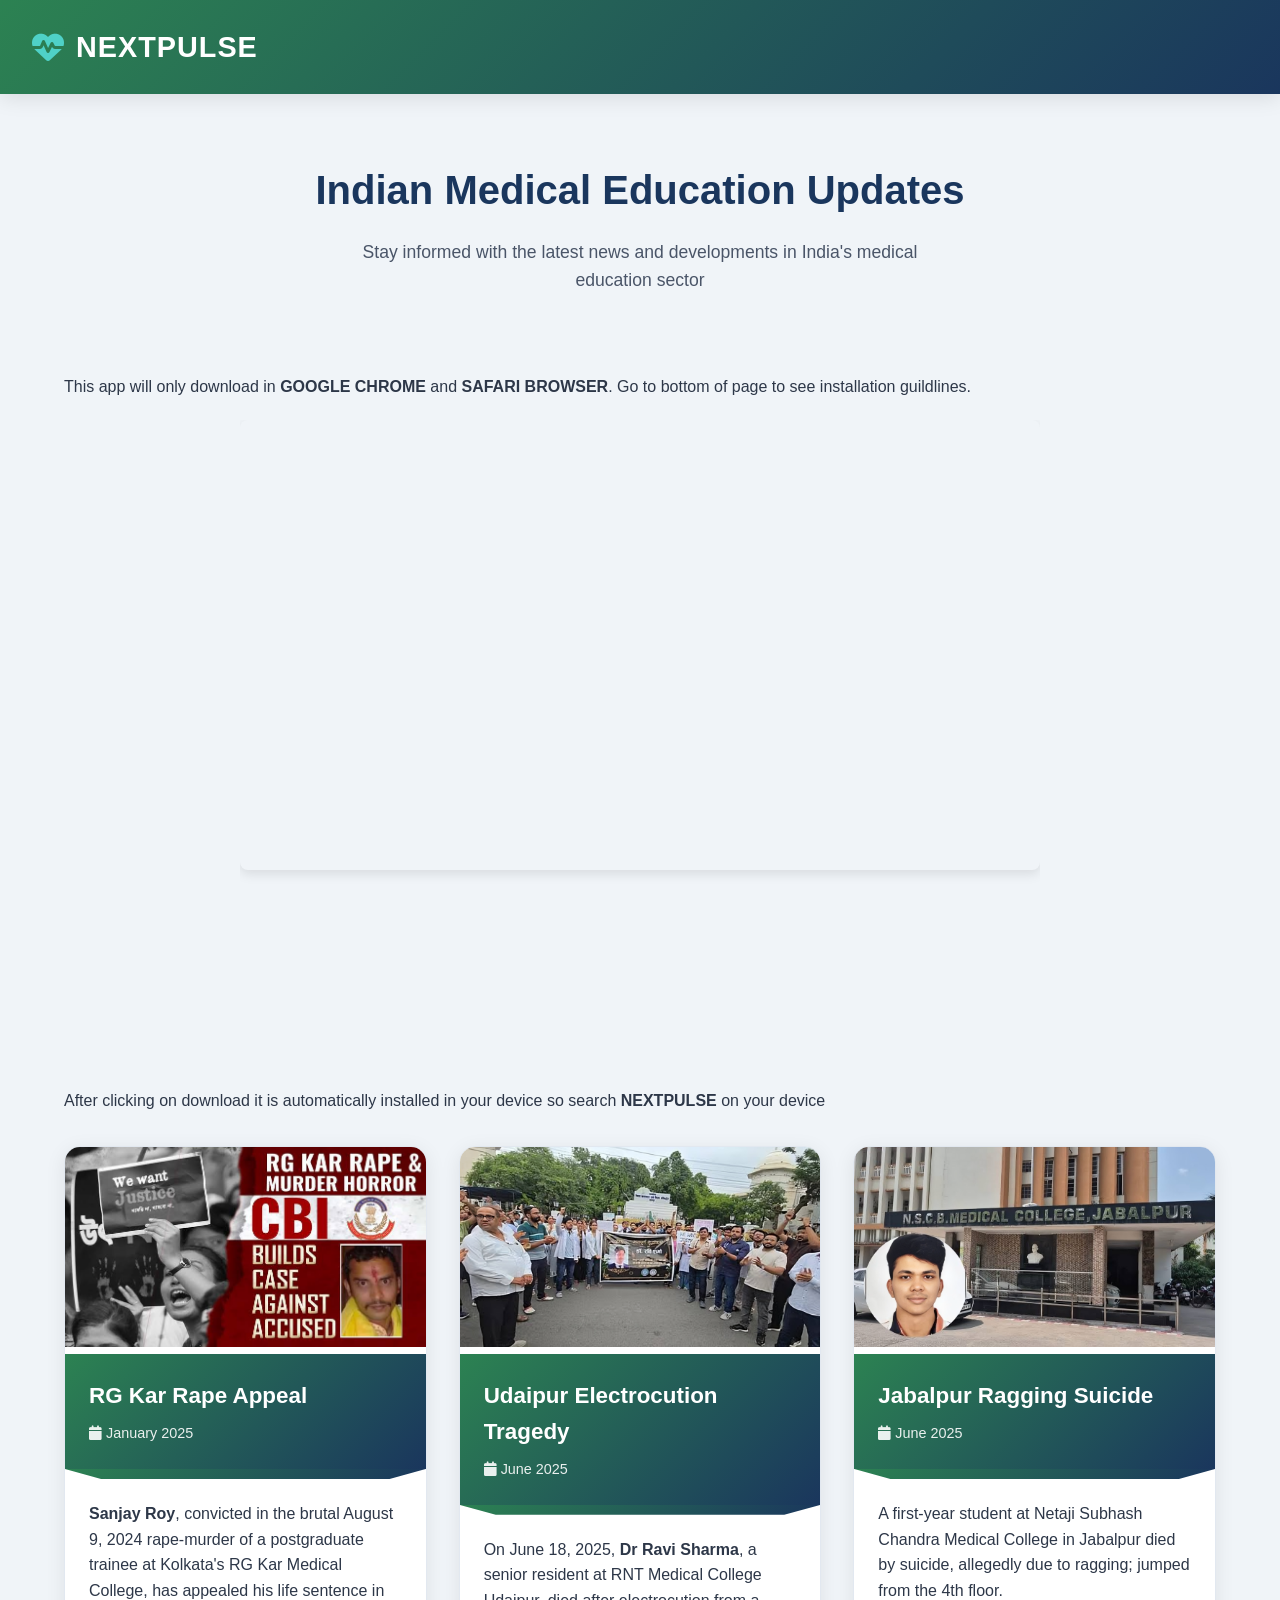
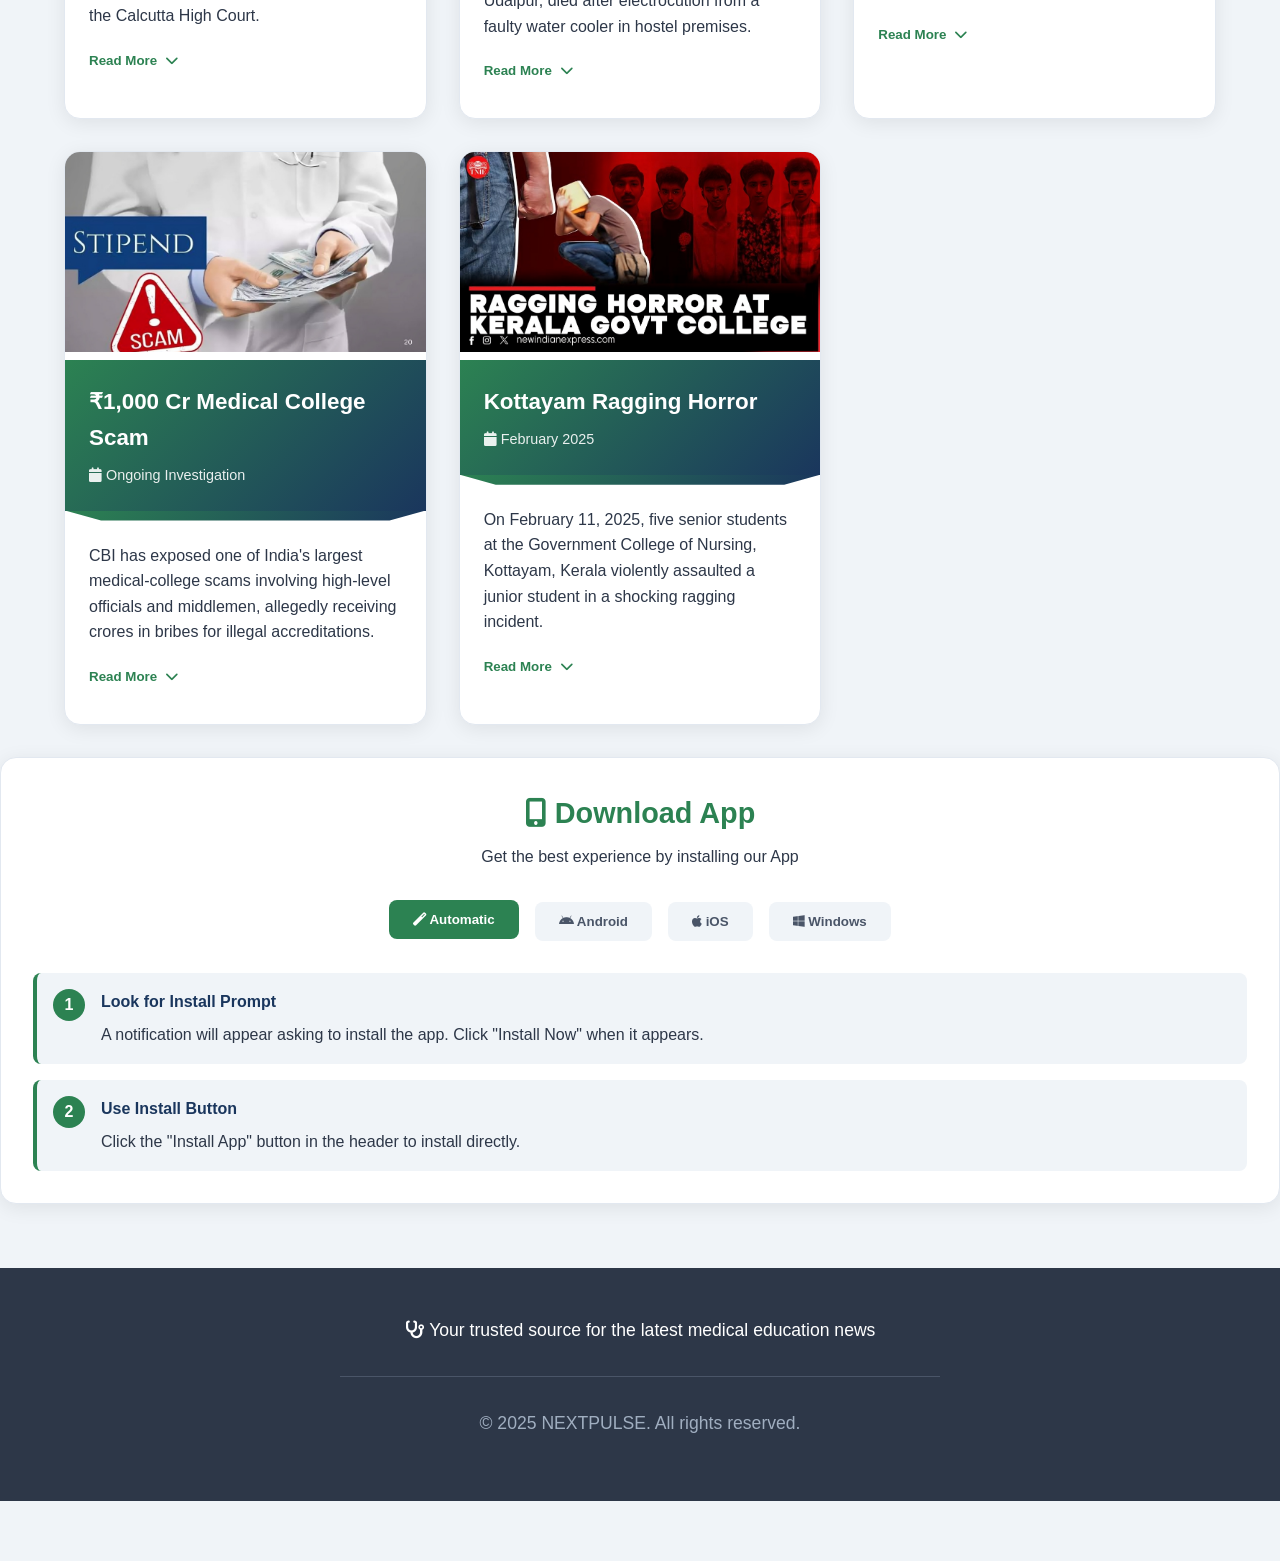
<file: 00x1234.html>
<!DOCTYPE html>
<html lang="en">
<head>
  <meta charset="UTF-8">
  <meta name="viewport" content="width=device-width, initial-scale=1.0">
  <title>LASTPULSE - Select Platform | NEET PG Preparation</title>
  <meta name="description" content="Choose from top NEET PG preparation platforms: Marrow, DAMS, and PrepLadder. Access thousands of video lectures for medical entrance exam preparation.">
  <meta name="keywords" content="NEET PG, medical entrance, Marrow, DAMS, PrepLadder, video lectures, medical preparation">
  <link rel="stylesheet" href="styles.css">
  <link rel="stylesheet" href="https://cdnjs.cloudflare.com/ajax/libs/font-awesome/6.0.0/css/all.min.css">
  <script src="./access-control.js"></script>
  <script src="./block.js"></script>
  <script src="./error-handler/link-checker.js"></script>
  <script async src="https://pagead2.googlesyndication.com/pagead/js/adsbygoogle.js?client=ca-pub-5920367457745298"
     crossorigin="anonymous"></script>
</head>
<body>
  <script>
    // Initialize access control for protected page
    if (!accessControl.initProtectedPage()) {
      // Page will redirect, so we can stop execution here
      throw new Error('Access denied - redirecting to index.html');
    }
  </script>
  <header>
    <div class="header-content">
      <button onclick="history.back()" class="back-button">
        <i class="fas fa-arrow-left"></i>
      </button>
      <h1>Select Platform</h1>
      <p class="header-subtitle">Choose Your NEET-PG Preparation Platform</p>
      <div class="search-bar">
        <i class="fas fa-search"></i>
        <input type="text" placeholder="Search platforms..." id="searchInput">
      </div>
    </div>
  </header>
  <main>
    <div class="platform-selector">
      
 <!-- Marrow -->
<button onclick="window.location.href='./1234xx/test3/clinicalguruji.html'">
  <i class="fas fa-dna"></i>
  <div class="platform-name">Test</div>
  <div class="platform-description">Interactive video lectures and practice tests</div>
</button>     

<button onclick="window.location.href='./1234xx/marrow/subjects.html'">
  <i class="fas fa-dna"></i>
  <div class="platform-name">∆M@rrow 8</div>
  <div class="platform-description">Interactive video lectures and practice tests</div>
</button>     
      <!-- DAMS -->
<button onclick="window.location.href='./1234xx/dams/subjects.html'">
  <i class="fas fa-university"></i>
  <div class="platform-name">DAMS</div>
  <div class="platform-description">Interactive video lectures and practice tests</div>
</button>

<!-- PrepLadder 6X -->
<button onclick="window.location.href='./1234xx/prepladder6x/subjects.html'">
  <i class="fas fa-layer-group"></i>
  <div class="platform-name">PrepLadder 6X</div>
  <div class="platform-description">Interactive video lectures and practice tests</div>
</button>

<!-- Marrow -->
<button onclick="window.location.href='./1234xx/marrow6/subjects.html'">
  <i class="fas fa-dna"></i>
  <div class="platform-name">∆M@rrow</div>
  <div class="platform-description">Interactive video lectures and practice tests</div>
</button>

<!-- PrepLadder 6 -->
<button onclick="window.location.href='./1234xx/prepladder6/subjects.html'">
  <i class="fas fa-layer-group"></i>
  <div class="platform-name">PrepLadder 6</div>
  <div class="platform-description">Interactive video lectures and practice tests</div>
</button>

<!-- PrepLadder 5 -->
<button onclick="window.location.href='./00x1234/prepladder5/subjects.html'">
  <i class="fas fa-layer-group"></i>
  <div class="platform-name">PrepLadder 5</div>
  <div class="platform-description">Interactive video lectures and practice tests</div>
</button>

<!-- eGurukul -->
<button onclick="window.location.href='./1234xx/e-gurukul/subjects.html'">
  <i class="fas fa-graduation-cap"></i>
  <div class="platform-name">eGurukul</div>
  <div class="platform-description">Interactive video lectures and practice tests</div>
</button>

<!-- PhysicsWallah -->
<button onclick="window.location.href='./1234xx/physicswala/subjects.html'">
  <i class="fas fa-atom"></i>
  <div class="platform-name">PhysicsWallah</div>
  <div class="platform-description">Interactive video lectures and practice tests</div>
</button>

<!-- Cerebellum -->
<button onclick="window.location.href='./1234xx/cerebellum/subjects.html'">
  <i class="fas fa-brain"></i>
  <div class="platform-name">Cerebellum</div>
  <div class="platform-description">Interactive video lectures and practice tests</div>
</button>

    </div>
  </main>
  
<nav class="bottom-nav">
  <a href="app.html" class="active"><i class="fas fa-lightbulb"></i><span>Home</span></a>
  <a href="00x1234.html"><i class="fas fa-play-circle"></i><span>Videos</span></a>
  <a href="search.html"><i class="fas fa-search"></i><span>Search</span></a>
  <a href="quiz/index.html"><i class="fas fa-question-circle"></i><span>Q Bank</span></a>
</nav>

  <script>
    // Simple search functionality
    document.getElementById('searchInput').addEventListener('input', function(e) {
      const query = e.target.value.toLowerCase();
      const buttons = document.querySelectorAll('.platform-selector button');
      buttons.forEach(button => {
        const text = button.textContent.toLowerCase();
        button.style.display = text.includes(query) ? 'flex' : 'none';
      });
    });
  </script>
</body>
</html>
</file>
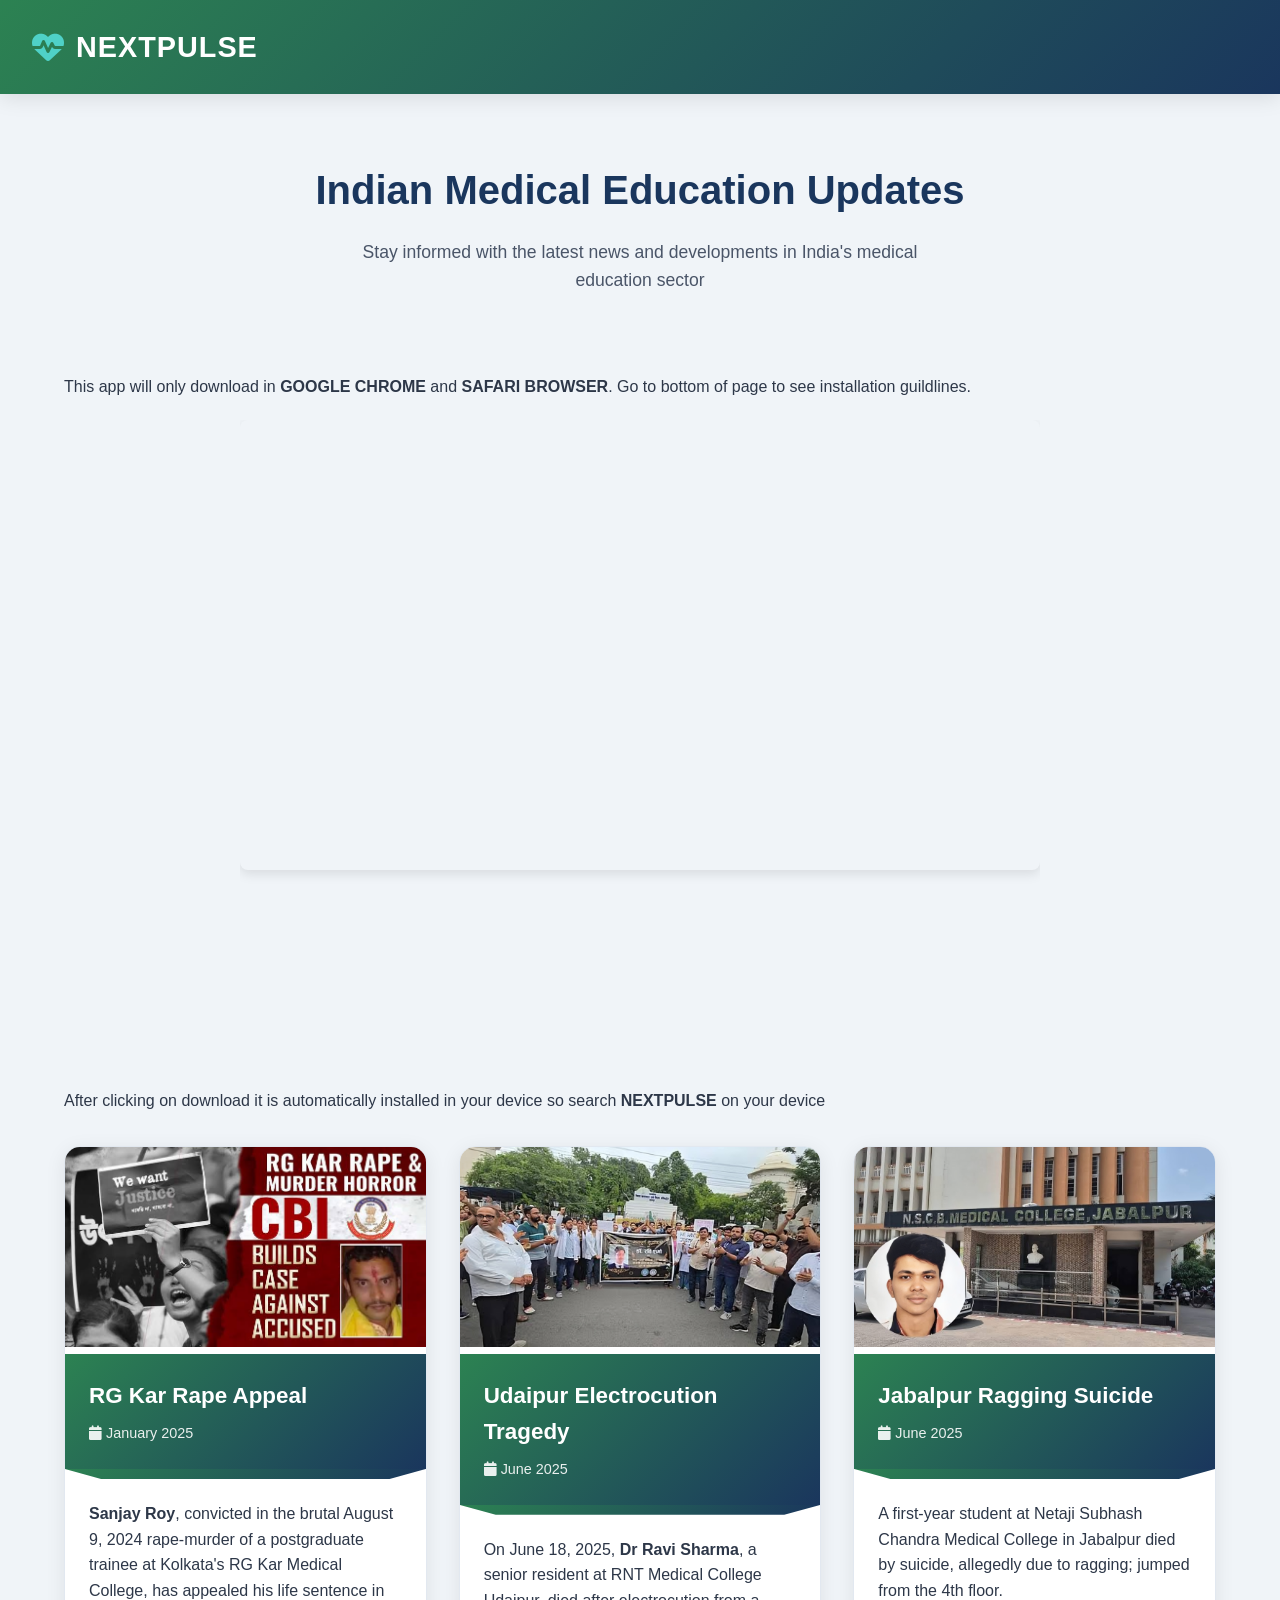
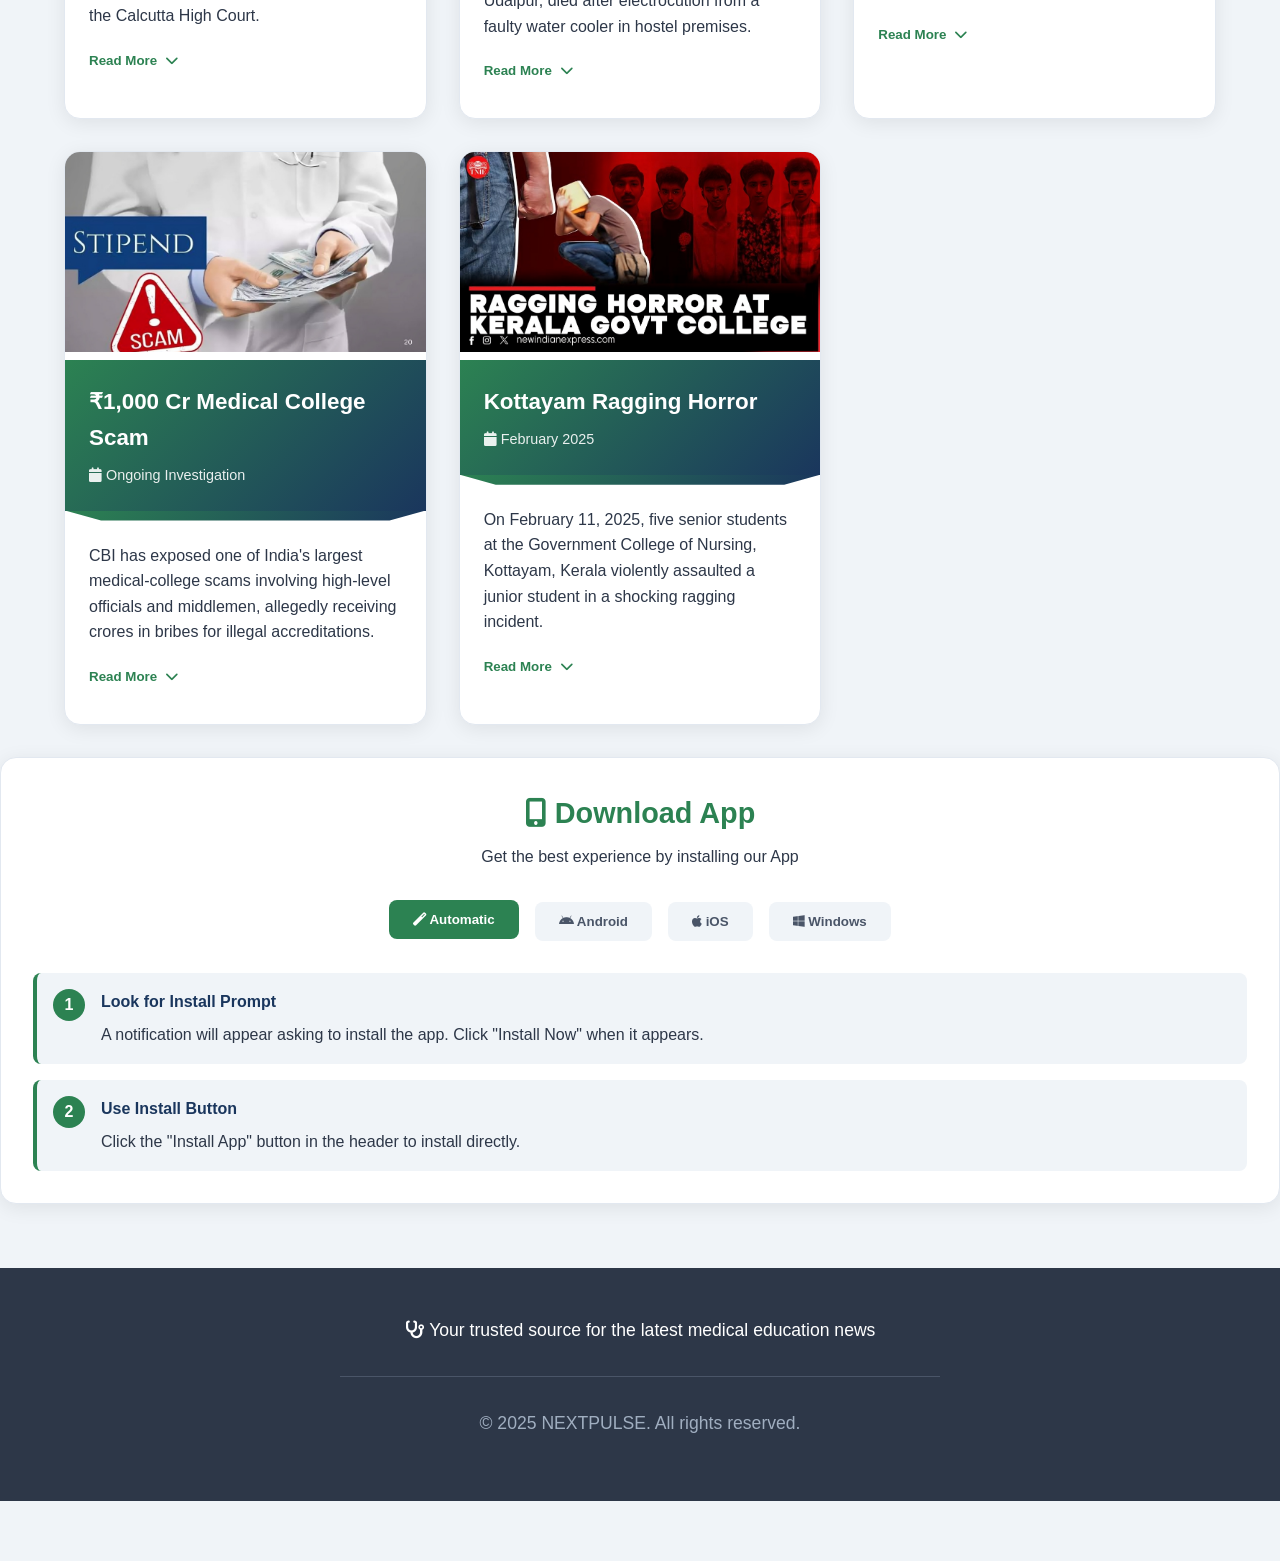
<file: app.html>
<!DOCTYPE html>
<html lang="en">
<head>
  <meta charset="UTF-8">
  <meta name="viewport" content="width=device-width, initial-scale=1.0">
  <title>NEXTPULSE - NEET PG Preparation Platform | Medical Video Lectures</title>
  <meta name="description" content="LASTPULSE - If he is a God than I am a Bloody Doctor. Access video lectures from top institutes like Marrow, DAMS, and PrepLadder. Prepare for medical entrance exams with expert faculty.">
  <meta name="keywords" content="NEET PG, medical entrance, video lectures, Marrow, DAMS, PrepLadder, medical preparation, NEET PG coaching">
  <link rel="stylesheet" href="./styles.css">
  <link rel="stylesheet" href="./src/home/home.css">
  <link rel="manifest" href="./app.webmanifest">
  <link rel="stylesheet" href="https://cdnjs.cloudflare.com/ajax/libs/font-awesome/6.0.0/css/all.min.css">
  <script src="./access-control.js"></script>
  <script src="./block.js"></script>
    <script async src="https://pagead2.googlesyndication.com/pagead/js/adsbygoogle.js?client=ca-pub-5920367457745298"
     crossorigin="anonymous"></script>
  <style>
    .title-row {
        display: flex;
        align-items: center;
        gap: 0.6em;
    }
    
    .title-row .fa-heartbeat {
        font-size: 2rem;
        color: #4fd1c7;
        vertical-align: middle;
    }

    /* Share button styles */
    .share-btn {
      background: linear-gradient(135deg, #667eea 0%, #764ba2 100%);
      color: white;
      border: none;
      padding: 12px 20px;
      border-radius: 25px;
      cursor: pointer;
      font-size: 1rem;
      font-weight: 600;
      display: flex;
      align-items: center;
      gap: 8px;
      margin: 1.5rem auto;
      transition: all 0.3s ease;
      box-shadow: 0 4px 15px rgba(102, 126, 234, 0.3);
    }

    .share-btn:hover {
      transform: translateY(-2px);
      box-shadow: 0 6px 20px rgba(102, 126, 234, 0.4);
    }

    .share-btn:active {
      transform: translateY(0);
    }

    .share-btn i {
      font-size: 1.1rem;
    }

    /* Share tooltip */
    .share-tooltip {
      position: fixed;
      top: 50%;
      left: 50%;
      transform: translate(-50%, -50%);
      background: white;
      padding: 2rem;
      border-radius: 12px;
      box-shadow: 0 10px 30px rgba(0,0,0,0.2);
      z-index: 1000;
      text-align: left;
      max-width: 90%;
      width: 400px;
    }

    .share-tooltip h3 {
      margin-bottom: 1rem;
      color: #2d3748;
      text-align: center;
    }

    .share-tooltip .share-content {
      background: #f8fafc;
      padding: 1.5rem;
      border-radius: 8px;
      border-left: 4px solid #4fd1c7;
      margin: 1rem 0;
    }

    .share-tooltip .share-content p {
      margin: 0.8rem 0;
      color: #2d3748;
      line-height: 1.5;
      font-size: 0.95rem;
    }

    .share-tooltip .share-content strong {
      color: #2c5281;
    }

    .share-tooltip .close-btn {
      margin-top: 1.5rem;
      padding: 8px 20px;
      background: #4fd1c7;
      color: white;
      border: none;
      border-radius: 20px;
      cursor: pointer;
      font-weight: 600;
      display: block;
      margin-left: auto;
      margin-right: auto;
    }

    .overlay {
      position: fixed;
      top: 0;
      left: 0;
      right: 0;
      bottom: 0;
      background: rgba(0,0,0,0.5);
      z-index: 999;
    }

    .checkmark {
      color: #10b981;
      margin-right: 5px;
    }
  </style>
</head>
<body>
  <div class="main-content">
    <script>
      // Initialize access control for protected page
      if (!accessControl.initProtectedPage()) {
        throw new Error('Access denied - redirecting to index.html');
      }
    </script>
    <header>
      <div class="header-content">
        <div class="title-row">
          <i class="fas fa-heartbeat"></i>
          <h1 id="pageTitle">NEXTPULSE</h1>
        </div>
        <div class="search-bar">
          <i class="fas fa-search"></i>
          <input type="text" placeholder="Search topics, lectures..." id="searchInput" onfocus="window.location.href='./search.html'">
        </div>
      </div>
    </header>
    <main>
      <div class="home-page">
        <div class="welcome-section" style="text-align: center;">
          <!-- Small Jai Shri Ram Image -->
          <img src="new/Addalittlebitofbodytext_95.png" 
               alt="Jai Shri Ram" 
               style="width:100px; height:auto; margin-bottom:8px;">
        </div>

        <p class="styled-quote" style="
          font-style: italic;
          font-size: 1.4em;
          margin: 1.5rem 0;
          padding: 1.5rem 2rem;
          border-radius: 8px;
          background: #f8fafc;
          color: #2d3748;
          font-family: 'Georgia', 'Times New Roman', serif;
          line-height: 1.6;
          text-align: center;
          max-width: 600px;
          margin-left: auto;
          margin-right: auto;
          border-left: 4px solid #2c5281;
          position: relative;
          box-shadow: 0 2px 8px rgba(0,0,0,0.08);
        ">
          <strong style="
            display: block;
            position: relative;
            padding: 0 1.8rem;
            color: #2c5281;
          ">
            <span style="
              position: absolute;
              left: 0;
              top: -0.5rem;
              font-size: 2.5em;
              color: #2c5281;
              line-height: 1;
              opacity: 0.3;
              font-family: 'Times New Roman', serif;
            ">"</span>
            
            If he's a God, then I'm a Bloody Doctor
            
            <span style="
              position: absolute;
              right: 0;
              bottom: -1.2rem;
              font-size: 2.5em;
              color: #2c5281;
              line-height: 1;
              opacity: 0.3;
              font-family: 'Times New Roman', serif;
            ">„</span>
          </strong>
        </p>

        <!-- Share Button -->
        <button class="share-btn" onclick="showShareTooltip()">
          <i class="fas fa-share-alt"></i>
          Share App
        </button>

        <div class="stats-grid">
          <div class="stat-card">
            <i class="fas fa-play-circle"></i>
            <h3>2000+</h3>
            <p>Video Lectures</p>
          </div>
          <div class="stat-card">
            <i class="fas fa-book"></i>
            <h3>50+</h3>
            <p>Subjects Covered</p>
          </div>
          <div class="stat-card">
            <i class="fas fa-graduation-cap"></i>
            <h3>3</h3>
            <p>Top Platforms</p>
          </div>
        </div>
        <div class="quick-actions">
          <h3>Quick Actions</h3>
          <div class="action-buttons">
            <button class="action-btn" onclick="window.location.href='./00x1234.html'">
              <i class="fas fa-video"></i>
              Browse Videos
            </button>
            <button class="action-btn" onclick="window.location.href='./search.html'">
              <i class="fas fa-search"></i>
              Search Content
            </button>
          </div>
        </div>
        <div class="featured-section">
          <h3>Featured</h3>
          <div class="featured-grid">
            <div class="featured-card">
              <i class="fas fa-star"></i>
              <h4>Latest Updates</h4>
              <p>New lectures added daily across all platforms</p>
            </div>
            <div class="featured-card">
              <i class="fas fa-chart-line"></i>
              <h4>Study Progress</h4>
              <p>Track your learning journey</p>
            </div>
            <div class="featured-card">
              <i class="fas fa-bolt"></i>
              <h4>Quick Access</h4>
              <p>Jump to your favorite subjects</p>
            </div>
          </div>
        </div>
      </div>
    </main>
    
    <nav class="bottom-nav">
      <a href="app.html" class="active"><i class="fas fa-lightbulb"></i><span>Home</span></a>
      <a href="00x1234.html"><i class="fas fa-play-circle"></i><span>Videos</span></a>
      <a href="search.html"><i class="fab fa-youtube"></i><span>Search</span></a>
      <a href="quiz/index.html"><i class="fas fa-question-circle"></i><span>Q Bank</span></a>
    </nav>
  </div>

  <!-- Share Tooltip -->
  <div id="shareTooltip" class="share-tooltip" style="display: none;">
    <h3>Share LASTPULSE</h3>
    <div class="share-content">
      <p><strong>SITE URL:</strong> https://afrahtafreeh.site</p>
      <p><span class="checkmark">✅</span><strong>ANDROID/PC:</strong> Google Chrome - Direct Download</p>
      <p><span class="checkmark">✅</span><strong>IPHONE/IOS:</strong> Add to Homescreen</p>
    </div>
    <button class="close-btn" onclick="hideShareTooltip()">Close</button>
  </div>

  <!-- Overlay -->
  <div id="overlay" class="overlay" style="display: none;"></div>

  <script>
    // Register service worker
    if ('serviceWorker' in navigator) {
      window.addEventListener('load', () => {
        navigator.serviceWorker.register('./sw.js', { scope: './' })
          .then(registration => {
            console.log('Service Worker registered with scope:', registration.scope);
          })
          .catch(error => {
            console.log('Service Worker registration failed:', error);
          });
      });
    }

    // Share functionality
    function showShareTooltip() {
      const shareTooltip = document.getElementById('shareTooltip');
      const overlay = document.getElementById('overlay');
      
      shareTooltip.style.display = 'block';
      overlay.style.display = 'block';

      // Create the share text with your preferred format
      const shareText = `LASTPULSE - NEET PG Preparation Platform\n\n<b>SITE URL:</b> https://afrahtafreeh.site | \n\n✅<b>ANDROID/PC:</b> Google Chrome - Direct Download \n✅<b>IPHONE/IOS:</b> Add to Homescreen`;

      // Use Web Share API if available
      if (navigator.share) {
        navigator.share({
          title: 'LASTPULSE - NEET PG Preparation Platform',
          text: 'LASTPULSE - NEET PG Preparation Platform\n\nSITE URL: https://afrahtafreeh.site\n\n✅ANDROID/PC: Google Chrome - Direct Download\n✅IPHONE/IOS: Add to Homescreen',
          url: 'https://afrahtafreeh.site'
        })
        .then(() => console.log('Successful share'))
        .catch((error) => console.log('Error sharing:', error));
      } else {
        // Fallback: Copy to clipboard
        const plainText = `LASTPULSE - NEET PG Preparation Platform\n\nSITE URL: https://afrahtafreeh.site\n\n✅ ANDROID/PC: Google Chrome - Direct Download\n✅ IPHONE/IOS: Add to Homescreen`;
        
        navigator.clipboard.writeText(plainText)
          .then(() => {
            // Show confirmation
            const originalText = shareTooltip.querySelector('h3').textContent;
            shareTooltip.querySelector('h3').textContent = 'Copied to clipboard! ✓';
            setTimeout(() => {
              shareTooltip.querySelector('h3').textContent = originalText;
            }, 2000);
          })
          .catch(err => {
            console.error('Failed to copy: ', err);
            // Fallback for older browsers
            const textArea = document.createElement('textarea');
            textArea.value = plainText;
            document.body.appendChild(textArea);
            textArea.select();
            document.execCommand('copy');
            document.body.removeChild(textArea);
            
            // Show confirmation
            const originalText = shareTooltip.querySelector('h3').textContent;
            shareTooltip.querySelector('h3').textContent = 'Copied to clipboard! ✓';
            setTimeout(() => {
              shareTooltip.querySelector('h3').textContent = originalText;
            }, 2000);
          });
      }
    }

    function hideShareTooltip() {
      const shareTooltip = document.getElementById('shareTooltip');
      const overlay = document.getElementById('overlay');
      
      shareTooltip.style.display = 'none';
      overlay.style.display = 'none';
    }

    // Close tooltip when clicking overlay
    document.getElementById('overlay').addEventListener('click', hideShareTooltip);
  </script>
</body>
</html>
</file>
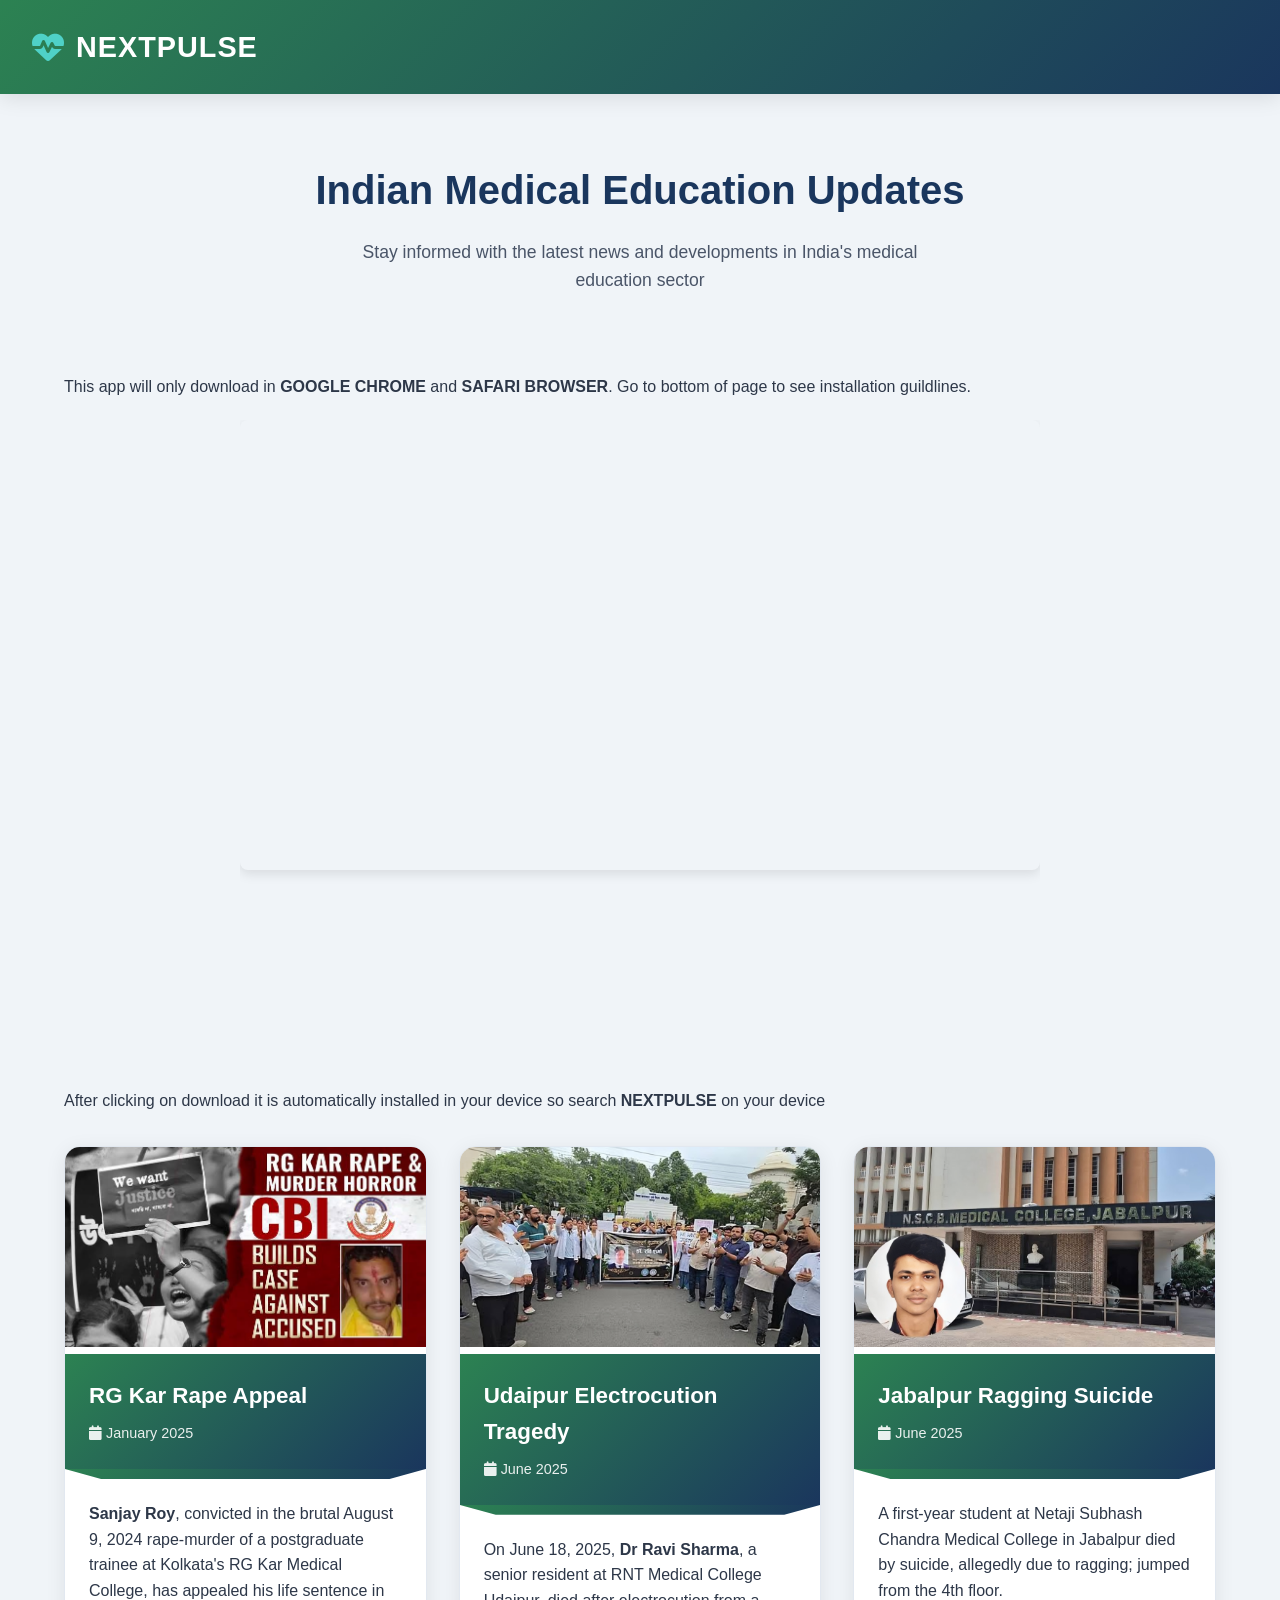
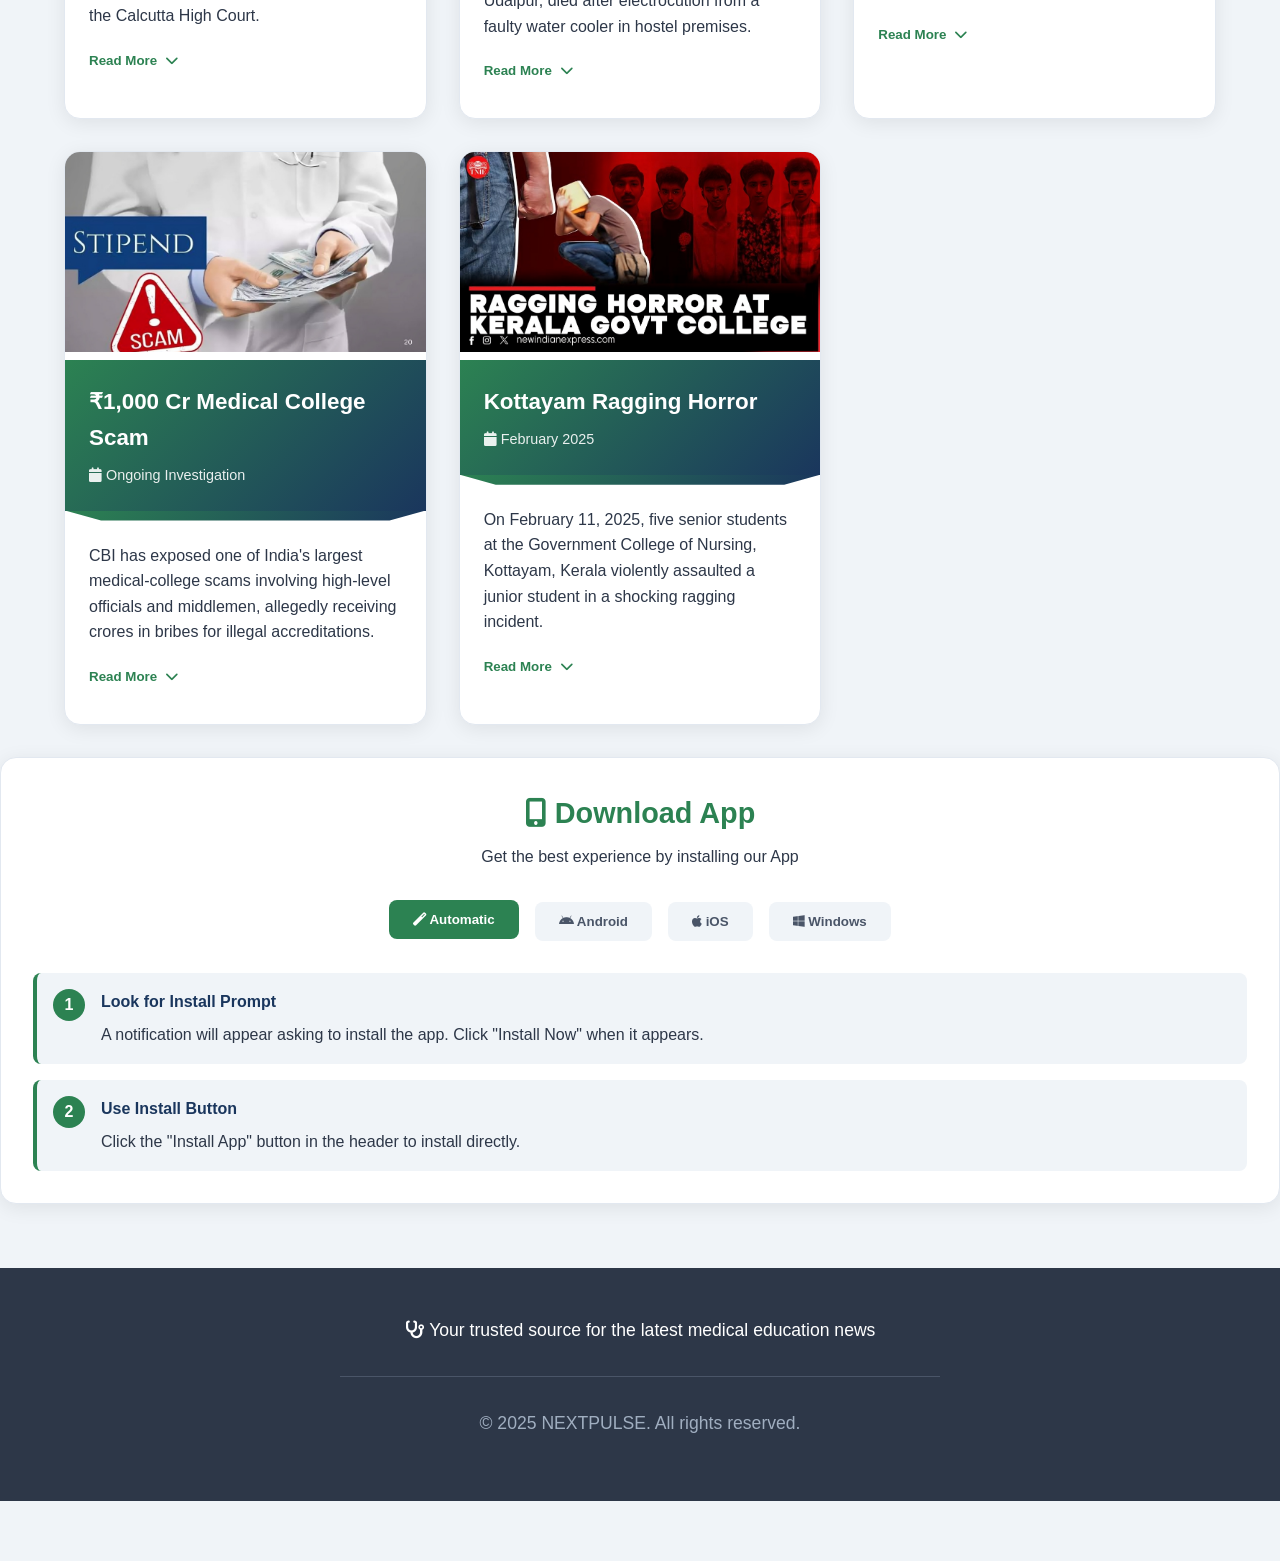
<file: page2.html>
<!DOCTYPE html>
<html lang="en">
  <head>
    <title>Other page</title>
    <meta charset="UTF-8" />
    <meta name="viewport" content="width=device-width" />
    <link rel="stylesheet" href="styles.css" />
    <script src="access-control.js"></script>
    <script type="module" src="script.js"></script>
  </head>
  <body>
    <script>
      // Initialize access control for protected page
      if (!accessControl.initProtectedPage()) {
        // Page will redirect, so we can stop execution here
        throw new Error('Access denied - redirecting to index.html');
      }
    </script>

    <nav>
      <a href="app.html">Home</a>
      <a href="page2.html" aria-current="page">Other page</a>
    </nav>
    <main>
      <h1>My other page</h1>
    </main>
  </body>
</html>
</file>
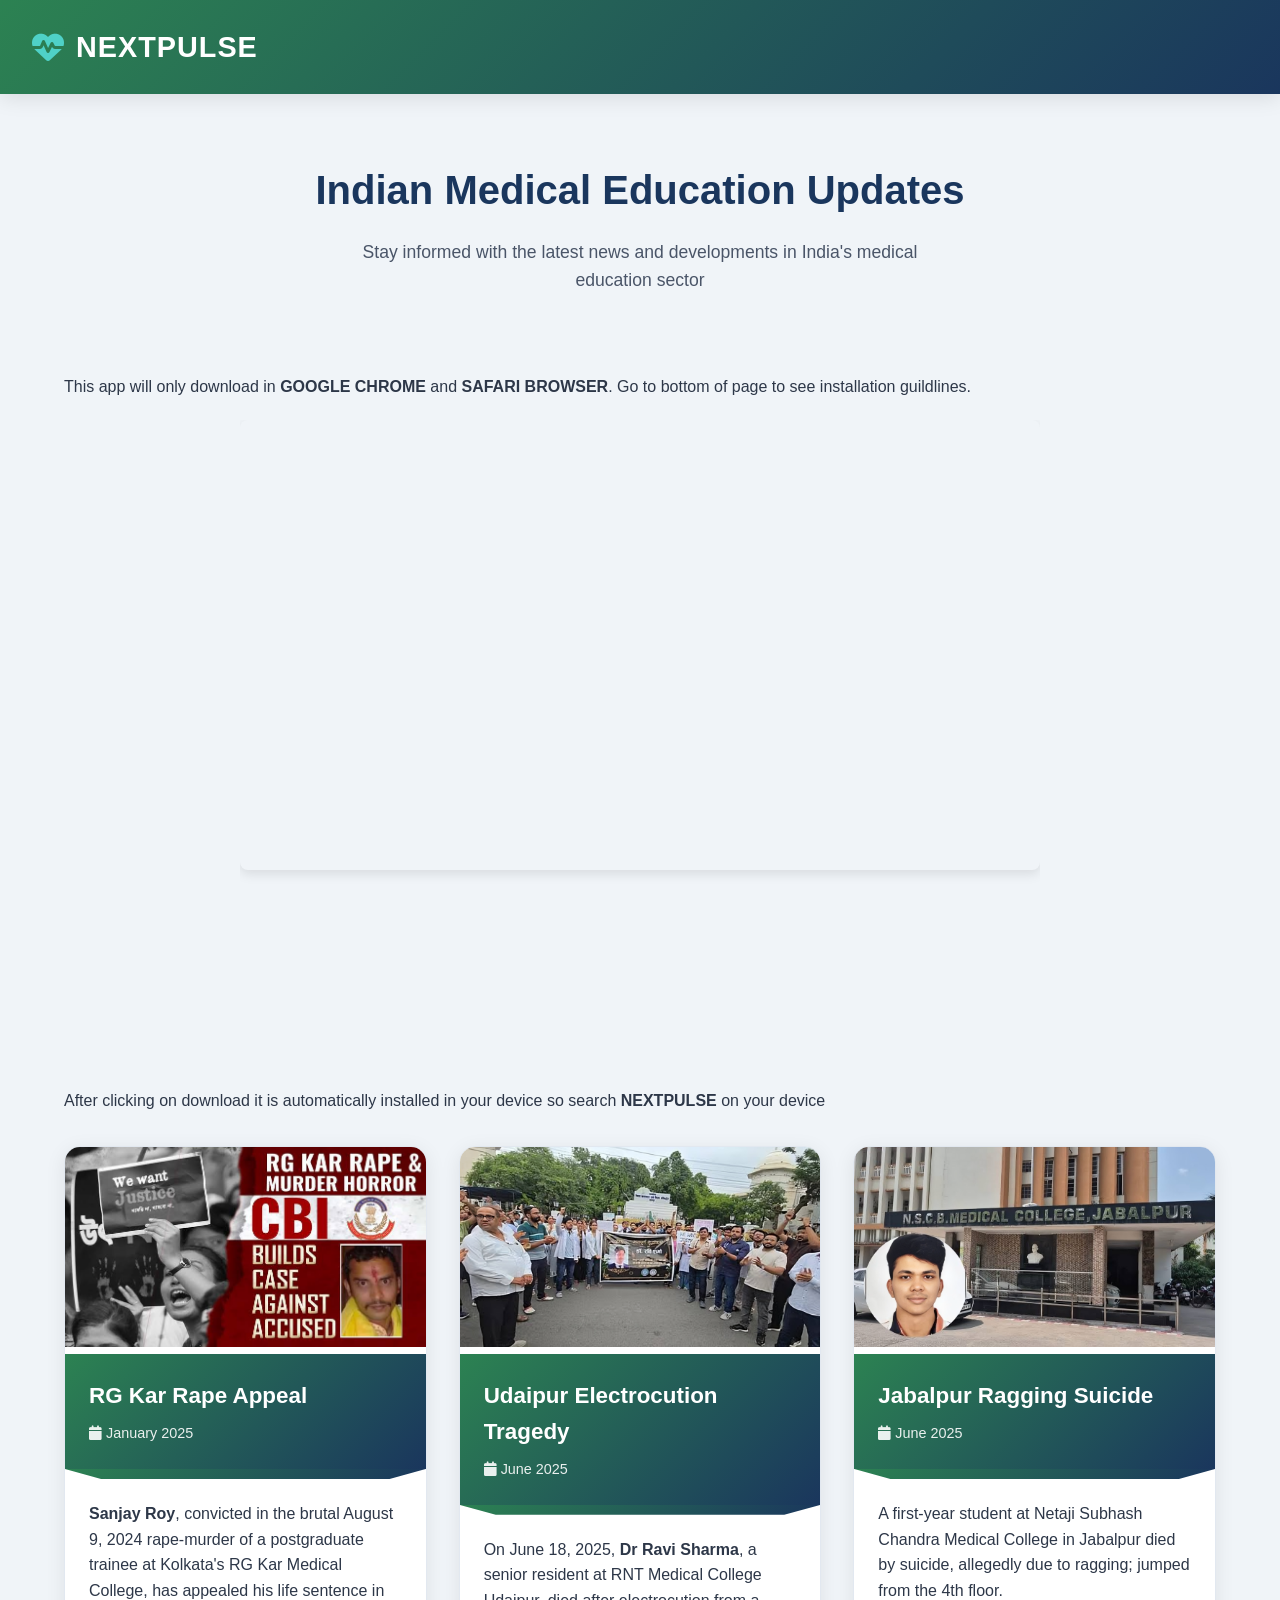
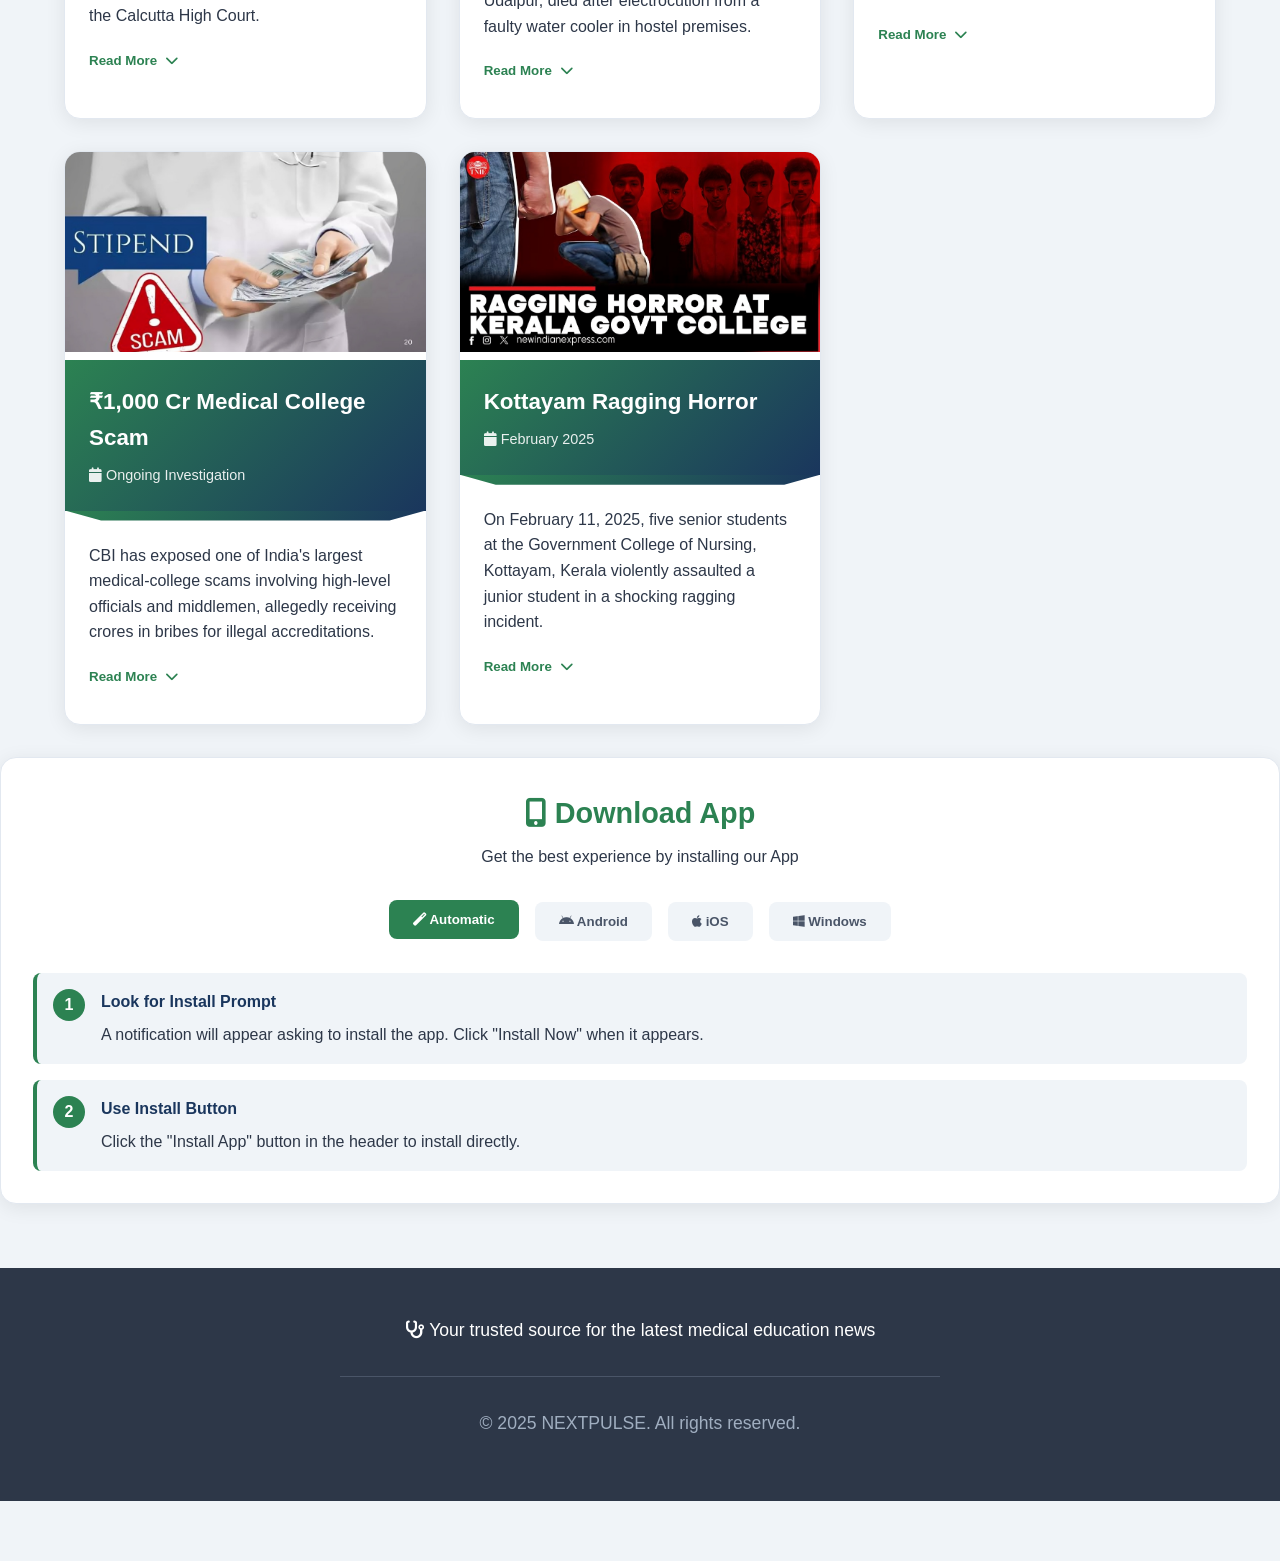
<file: search.html>
<!DOCTYPE html>
<html lang="en">
<head>
  <meta charset="UTF-8">
  <meta name="viewport" content="width=device-width, initial-scale=1.0">
  <title>Search - NEXTPULSE | Find Medical Lectures & Content</title>
  <meta name="description" content="Search across all NEET PG preparation platforms. Find specific lectures, topics, and subjects from Marrow, DAMS, and PrepLadder.">
  <meta name="keywords" content="search medical lectures, NEET PG search, find medical content, lecture search">
  <link rel="stylesheet" href="styles.css">
  <link rel="stylesheet" href="ott-search.css">
  <link rel="stylesheet" href="https://cdnjs.cloudflare.com/ajax/libs/font-awesome/6.0.0/css/all.min.css">
  <script src="./access-control.js"></script>
  <script src="./block.js"></script>
  
</head>
<body>
  <script>
      // Initialize access control for protected page
      if (!accessControl.initProtectedPage()) {
        throw new Error('Access denied - redirecting to index.html');
      }
  </script>
  <header>
    <div class="header-content">
      <button onclick="history.back()" class="back-button">
        <i class="fas fa-arrow-left"></i>
      </button>
      <h1>MedTube</h1>
    </div>
  </header>
  
  <main>
    <div class="ott-container">
      <!-- Search Bar with Auto-suggestions -->
      <div class="ott-search-container">
        <input 
          type="text" 
          class="ott-search-bar" 
          id="ottSearchInput" 
          placeholder="Search for lectures, topics, subjects..."
          autocomplete="off"
          data-testid="input-search"
        >
        <i class="fas fa-search search-icon" id="searchIcon" data-testid="button-search" style="cursor: pointer;"></i>
        <div class="suggestions-dropdown" id="suggestionsDropdown"></div>
      </div>

      <!-- Search Results Grid (Hidden by default) -->
      <div id="searchResultsSection" style="display: none;">
        <h2 class="section-heading" data-testid="text-search-results">Search Results</h2>
        <div class="search-results-grid" id="searchResultsGrid"></div>
      </div>

      <!-- Platform-wise Sections -->
      <div id="platformSections"></div>

      <!-- Loading State -->
      <div id="loadingState" class="loading">
        <i class="fas fa-spinner fa-spin"></i> Loading lectures...
      </div>
    </div>
  </main>
  
  <nav class="bottom-nav">
    <a href="app.html"><i class="fas fa-lightbulb"></i><span>Home</span></a>
    <a href="00x1234.html"><i class="fas fa-play-circle"></i><span>Videos</span></a>
    <a href="search.html" class="active"><i class="fab fa-youtube"></i><span>Search</span></a>
    <a href="quiz/index.html"><i class="fas fa-question-circle"></i><span>Q Bank</span></a>
  </nav>

  <script>
    let allLectures = [];
    let platformLectures = {};

    // Local Storage Manager - Keep only for saving watched history
    const LocalStorageManager = {
      addToLastWatched(lecture) {
        let lastWatched = [];
        try {
          lastWatched = JSON.parse(localStorage.getItem('lastWatched') || '[]');
        } catch {
          lastWatched = [];
        }
        
        // Remove if already exists
        lastWatched = lastWatched.filter(item => 
          !(item.title === lecture.title && item.platform === lecture.platform)
        );
        
        // Add to beginning
        lastWatched.unshift({
          title: lecture.title,
          subject: lecture.subject,
          platform: lecture.platform,
          streamingUrl: lecture.streamingUrl,
          thumbnailUrl: lecture.thumbnailUrl,
          duration: lecture.duration
        });
        
        // Keep only last 20 items
        lastWatched = lastWatched.slice(0, 20);
        
        localStorage.setItem('lastWatched', JSON.stringify(lastWatched));
      }
    };

    // Load lecture data from 1234xx folder with progressive rendering
    async function loadLectureData() {
      try {
        const manifestResponse = await fetch('1234xx/manifest.json');
        if (!manifestResponse.ok) {
          console.error('Could not load 1234xx/manifest.json');
          return;
        }
        
        const manifest = await manifestResponse.json();
        
        // Hide loading state immediately and show platform container
        document.getElementById('loadingState').style.display = 'none';
        
        // Load platforms progressively
        for (const platformConfig of manifest) {
          const { platform: originalPlatform, subfolder, files } = platformConfig;
          
          // Keep original platform name for file paths
          const platformDisplay = formatPlatformName(originalPlatform);
          
          if (!platformLectures[platformDisplay]) {
            platformLectures[platformDisplay] = {};
          }
          
          // Load files for this platform asynchronously
          const filePromises = files.map(async (jsonFile) => {
            try {
              const filePath = subfolder === 'non' 
                ? `1234xx/${originalPlatform}/${jsonFile}` 
                : `1234xx/${originalPlatform}/${subfolder}/${jsonFile}`;
              
              const response = await fetch(filePath);
              if (response.ok) {
                const data = await response.json();
                if (data.lectures && Array.isArray(data.lectures)) {
                  const subjectName = data.subjectName || jsonFile.replace('.json', '');
                  
                  // Pick a random lecture from this subject for display
                  const randomIndex = Math.floor(Math.random() * data.lectures.length);
                  const randomLecture = data.lectures[randomIndex];
                  
                  const lectureData = {
                    title: randomLecture.title,
                    subject: subjectName,
                    platform: platformDisplay,
                    streamingUrl: randomLecture.streamingUrl || randomLecture.streamUrl || '',
                    downloadUrl: randomLecture.downloadUrl || '',
                    thumbnailUrl: randomLecture.thumbnailUrl || getDefaultThumbnail(),
                    duration: randomLecture.duration || 'N/A',
                    folderPath: `1234xx/${originalPlatform}/${subfolder !== 'non' ? subfolder + '/' : ''}`
                  };
                  
                  // Store only one random lecture per subject for platform display
                  platformLectures[platformDisplay][subjectName] = lectureData;
                  
                  // Add all lectures to search index in background
                  data.lectures.forEach(lecture => {
                    allLectures.push({
                      title: lecture.title,
                      subject: subjectName,
                      platform: platformDisplay,
                      streamingUrl: lecture.streamingUrl || lecture.streamUrl || '',
                      downloadUrl: lecture.downloadUrl || '',
                      thumbnailUrl: lecture.thumbnailUrl || getDefaultThumbnail(),
                      duration: lecture.duration || 'N/A',
                      folderPath: `1234xx/${originalPlatform}/${subfolder !== 'non' ? subfolder + '/' : ''}`
                    });
                  });
                }
              }
            } catch (error) {
              console.log(`Could not load ${filePath}:`, error);
            }
          });
          
          // Wait for this platform's files to load
          await Promise.all(filePromises);
          
          // Render this platform immediately
          renderPlatformSection(platformDisplay);
        }
        
        console.log('Total lectures loaded:', allLectures.length);
        console.log('Platforms displayed:', Object.keys(platformLectures));
      } catch (error) {
        console.error('Error loading lecture data:', error);
        document.getElementById('loadingState').innerHTML = '<p class="no-results">Error loading lecture data</p>';
      }
    }

    // Format platform name
    function formatPlatformName(platform) {
      const mapping = {
        'prepladder6': 'PrepLadder 6.0',
        'prepladder6x': 'PrepLadder 6X',
        'prepladder5': 'PrepLadder 5.0',
        'marrow': 'Marrow',
        'marrow6': 'Marrow 6.0',
        'ma00xrow': 'Marrow',
        'dams': 'DAMS',
        'egurukul': 'E-Gurukul',
        'physicswala': 'Physics Wallah',
        'cerebellum': 'Cerebellum',
        'doctut': 'Doctut',
        'mist': 'MIST',
        'specific': 'Special Lectures',
        'test': 'Test',
        'test2': 'Test 2',
        'test3': 'Test 3'
      };
      return mapping[platform.toLowerCase()] || platform.charAt(0).toUpperCase() + platform.slice(1);
    }

    // Get default thumbnail
    function getDefaultThumbnail() {
      return 'data:image/svg+xml,%3Csvg xmlns="http://www.w3.org/2000/svg" width="280" height="157" viewBox="0 0 280 157"%3E%3Crect fill="%23000" width="280" height="157"/%3E%3Ctext x="50%25" y="50%25" fill="%23666" font-family="Arial" font-size="16" text-anchor="middle" dominant-baseline="middle"%3ENo Thumbnail%3C/text%3E%3C/svg%3E';
    }

    // Create video card
    function createVideoCard(lecture) {
      const card = document.createElement('div');
      card.className = 'video-card';
      card.dataset.testid = `card-video-${lecture.title.replace(/[^a-z0-9]/gi, '-').toLowerCase()}`;
      
      card.innerHTML = `
        <img src="${lecture.thumbnailUrl}" alt="${lecture.title}" class="video-card-thumbnail" loading="lazy" onerror="this.src='${getDefaultThumbnail()}'">
        <div class="video-card-info">
          <div class="video-card-title" data-testid="text-video-title">${lecture.title}</div>
          <div class="video-card-meta">
            <span><i class="fas fa-book-medical"></i>${lecture.subject}</span>
            <span><i class="fas fa-building"></i>${lecture.platform}</span>
          </div>
        </div>
      `;
      
      card.addEventListener('click', () => openVideo(lecture));
      
      return card;
    }

    // Render a single platform section (called progressively)
    function renderPlatformSection(platform) {
      const subjects = platformLectures[platform];
      const lectures = [];
      
      // Get the random lecture from each subject
      Object.keys(subjects).forEach(subject => {
        const lecture = subjects[subject];
        if (lecture) {
          lectures.push(lecture);
        }
      });
      
      if (lectures.length === 0) return;
      
      const container = document.getElementById('platformSections');
      const section = document.createElement('div');
      section.className = 'carousel-container';
      section.innerHTML = `
        <h2 class="section-heading" data-testid="text-platform-${platform.replace(/[^a-z0-9]/gi, '-').toLowerCase()}">${platform} Lectures</h2>
        <div class="carousel" data-testid="carousel-${platform.replace(/[^a-z0-9]/gi, '-').toLowerCase()}"></div>
      `;
      
      const carousel = section.querySelector('.carousel');
      lectures.forEach(lecture => {
        carousel.appendChild(createVideoCard(lecture));
      });
      
      container.appendChild(section);
    }
    
    // Render all platform sections (for compatibility)
    function renderPlatformSections() {
      const container = document.getElementById('platformSections');
      container.innerHTML = '';
      
      Object.keys(platformLectures).forEach(platform => {
        renderPlatformSection(platform);
      });
    }

    // Search functionality with auto-suggestions
    const searchInput = document.getElementById('ottSearchInput');
    const suggestionsDropdown = document.getElementById('suggestionsDropdown');
    const searchResultsSection = document.getElementById('searchResultsSection');
    const searchResultsGrid = document.getElementById('searchResultsGrid');
    let searchTimeout;

    searchInput.addEventListener('input', function(e) {
      const query = e.target.value.trim();
      
      clearTimeout(searchTimeout);
      
      if (query.length < 2) {
        suggestionsDropdown.classList.remove('active');
        searchResultsSection.style.display = 'none';
        document.getElementById('platformSections').style.display = 'block';
        return;
      }
      
      searchTimeout = setTimeout(() => {
        showSuggestions(query);
        // Also perform search automatically after debounce
        if (query.length >= 2) {
          performSearch(query);
        }
      }, 300);
    });
    
    // Add Enter key handler
    searchInput.addEventListener('keydown', function(e) {
      if (e.key === 'Enter') {
        const query = e.target.value.trim();
        suggestionsDropdown.classList.remove('active');
        if (query.length >= 2) {
          performSearch(query);
        }
      }
    });

    function showSuggestions(query) {
      const lowerQuery = query.toLowerCase();
      const words = lowerQuery.split(/\s+/).filter(w => w.length > 0);
      const firstWord = words[0] || '';
      
      // Get matching titles with scores
      const titleMatches = new Map();
      
      allLectures.forEach(lecture => {
        const titleLower = lecture.title.toLowerCase();
        const subjectLower = lecture.subject.toLowerCase();
        
        // Calculate relevance score
        let score = 0;
        
        // Exact title match - highest score
        if (titleLower === lowerQuery) {
          score = 10000;
        }
        // Title starts with query - very high priority
        else if (titleLower.startsWith(lowerQuery)) {
          score = 5000;
        }
        // Subject starts with query
        else if (subjectLower.startsWith(lowerQuery)) {
          score = 2500;
        }
        // Title starts with first word (e.g., "g" matches "gastro...")
        else if (titleLower.startsWith(firstWord)) {
          score = 1000;
        }
        // Subject starts with first word
        else if (subjectLower.startsWith(firstWord)) {
          score = 800;
        }
        // Title contains complete query
        else if (titleLower.includes(lowerQuery)) {
          score = 100;
        }
        // Subject contains complete query
        else if (subjectLower.includes(lowerQuery)) {
          score = 80;
        }
        // All words present
        else if (words.every(word => titleLower.includes(word) || subjectLower.includes(word))) {
          score = 50;
        }
        // Some words present
        else {
          const matchingWords = words.filter(word => 
            titleLower.includes(word) || subjectLower.includes(word)
          ).length;
          if (matchingWords > 0) {
            score = matchingWords * 10;
          }
        }
        
        if (score > 0) {
          if (!titleMatches.has(lecture.title) || titleMatches.get(lecture.title) < score) {
            titleMatches.set(lecture.title, score);
          }
        }
      });
      
      // Sort by score and get top suggestions
      const suggestions = Array.from(titleMatches.entries())
        .sort((a, b) => b[1] - a[1])
        .slice(0, 15)
        .map(([title]) => title);
      
      if (suggestions.length === 0) {
        suggestionsDropdown.classList.remove('active');
        return;
      }
      
      suggestionsDropdown.innerHTML = suggestions.map(title => `
        <div class="suggestion-item" data-testid="suggestion-${title.replace(/[^a-z0-9]/gi, '-').toLowerCase()}">${title}</div>
      `).join('');
      
      suggestionsDropdown.classList.add('active');
      
      // Add click handlers
      suggestionsDropdown.querySelectorAll('.suggestion-item').forEach(item => {
        item.addEventListener('click', function() {
          searchInput.value = this.textContent;
          suggestionsDropdown.classList.remove('active');
          performSearch(this.textContent);
        });
      });
    }

    function performSearch(query) {
      const lowerQuery = query.toLowerCase();
      const words = lowerQuery.split(/\s+/).filter(w => w.length > 0);
      const firstWord = words[0] || '';
      
      // Find all matching lectures with relevance scores
      const results = allLectures.map(lecture => {
        const titleLower = lecture.title.toLowerCase();
        const subjectLower = lecture.subject.toLowerCase();
        const platformLower = lecture.platform.toLowerCase();
        
        let score = 0;
        
        // Perfect title match
        if (titleLower === lowerQuery) {
          score = 10000;
        }
        // Title starts with query - highest priority
        else if (titleLower.startsWith(lowerQuery)) {
          score = 5000;
        }
        // Subject exact match
        else if (subjectLower === lowerQuery) {
          score = 2500;
        }
        // Title starts with first word (e.g., "g" matches "gastro...")
        else if (titleLower.startsWith(firstWord)) {
          score = 1000;
        }
        // Subject starts with first word
        else if (subjectLower.startsWith(firstWord)) {
          score = 800;
        }
        // Title contains full query
        else if (titleLower.includes(lowerQuery)) {
          score = 100;
        }
        // Subject contains query
        else if (subjectLower.includes(lowerQuery)) {
          score = 80;
        }
        // Platform match
        else if (platformLower.includes(lowerQuery)) {
          score = 40;
        }
        // Multi-word matching
        else if (words.length > 1) {
          const matchingWords = words.filter(word => 
            titleLower.includes(word) || subjectLower.includes(word)
          ).length;
          if (matchingWords === words.length) {
            score = 50; // All words present
          } else if (matchingWords > 0) {
            score = matchingWords * 10; // Some words present
          }
        }
        
        return { lecture, score };
      })
      .filter(item => item.score > 0)
      .sort((a, b) => b.score - a.score)
      .map(item => item.lecture);
      
      displaySearchResults(results);
    }

    function displaySearchResults(results) {
      // Hide platform sections when showing search results
      document.getElementById('platformSections').style.display = 'none';
      
      // Show search results
      searchResultsSection.style.display = 'block';
      searchResultsGrid.innerHTML = '';
      
      if (results.length === 0) {
        searchResultsGrid.innerHTML = '<p class="no-results">No lectures found</p>';
        return;
      }
      
      results.forEach(lecture => {
        searchResultsGrid.appendChild(createVideoCard(lecture));
      });
    }

    // Close suggestions when clicking outside
    document.addEventListener('click', function(e) {
      if (!e.target.closest('.ott-search-container')) {
        suggestionsDropdown.classList.remove('active');
      }
    });

    // Open video (redirect to stream-player.html)
    function openVideo(lecture) {
      // Save to last watched
      LocalStorageManager.addToLastWatched(lecture);
      
      if (!lecture.streamingUrl) {
        alert('Video URL not available for this lecture');
        return;
      }
      
      // Redirect to stream-player.html with video data
      const params = new URLSearchParams({
        title: lecture.title,
        url: lecture.streamingUrl,
        subject: lecture.subject,
        platform: lecture.platform
      });
      
      // Add download URL if available
      if (lecture.downloadUrl) {
        params.append('download', lecture.downloadUrl);
      }
      
      // Add Server 2 URLs if available (streamingUrlx and downloadUrlx)
      if (lecture.streamingUrlx) {
        params.append('streamx', lecture.streamingUrlx);
      }
      if (lecture.downloadUrlx) {
        params.append('downloadx', lecture.downloadUrlx);
      }
      
      window.location.href = `stream-player.html?${params.toString()}`;
    }

    // Make search icon clickable
    document.getElementById('searchIcon').addEventListener('click', function() {
      const query = searchInput.value.trim();
      suggestionsDropdown.classList.remove('active');
      if (query.length >= 2) {
        performSearch(query);
      } else if (query.length === 0) {
        // If empty, show all platforms
        searchResultsSection.style.display = 'none';
        document.getElementById('platformSections').style.display = 'block';
      }
    });

    // Initialize data on page load
    document.addEventListener('DOMContentLoaded', function() {
      loadLectureData();
    });
  </script>
</body>
</html>
</file>
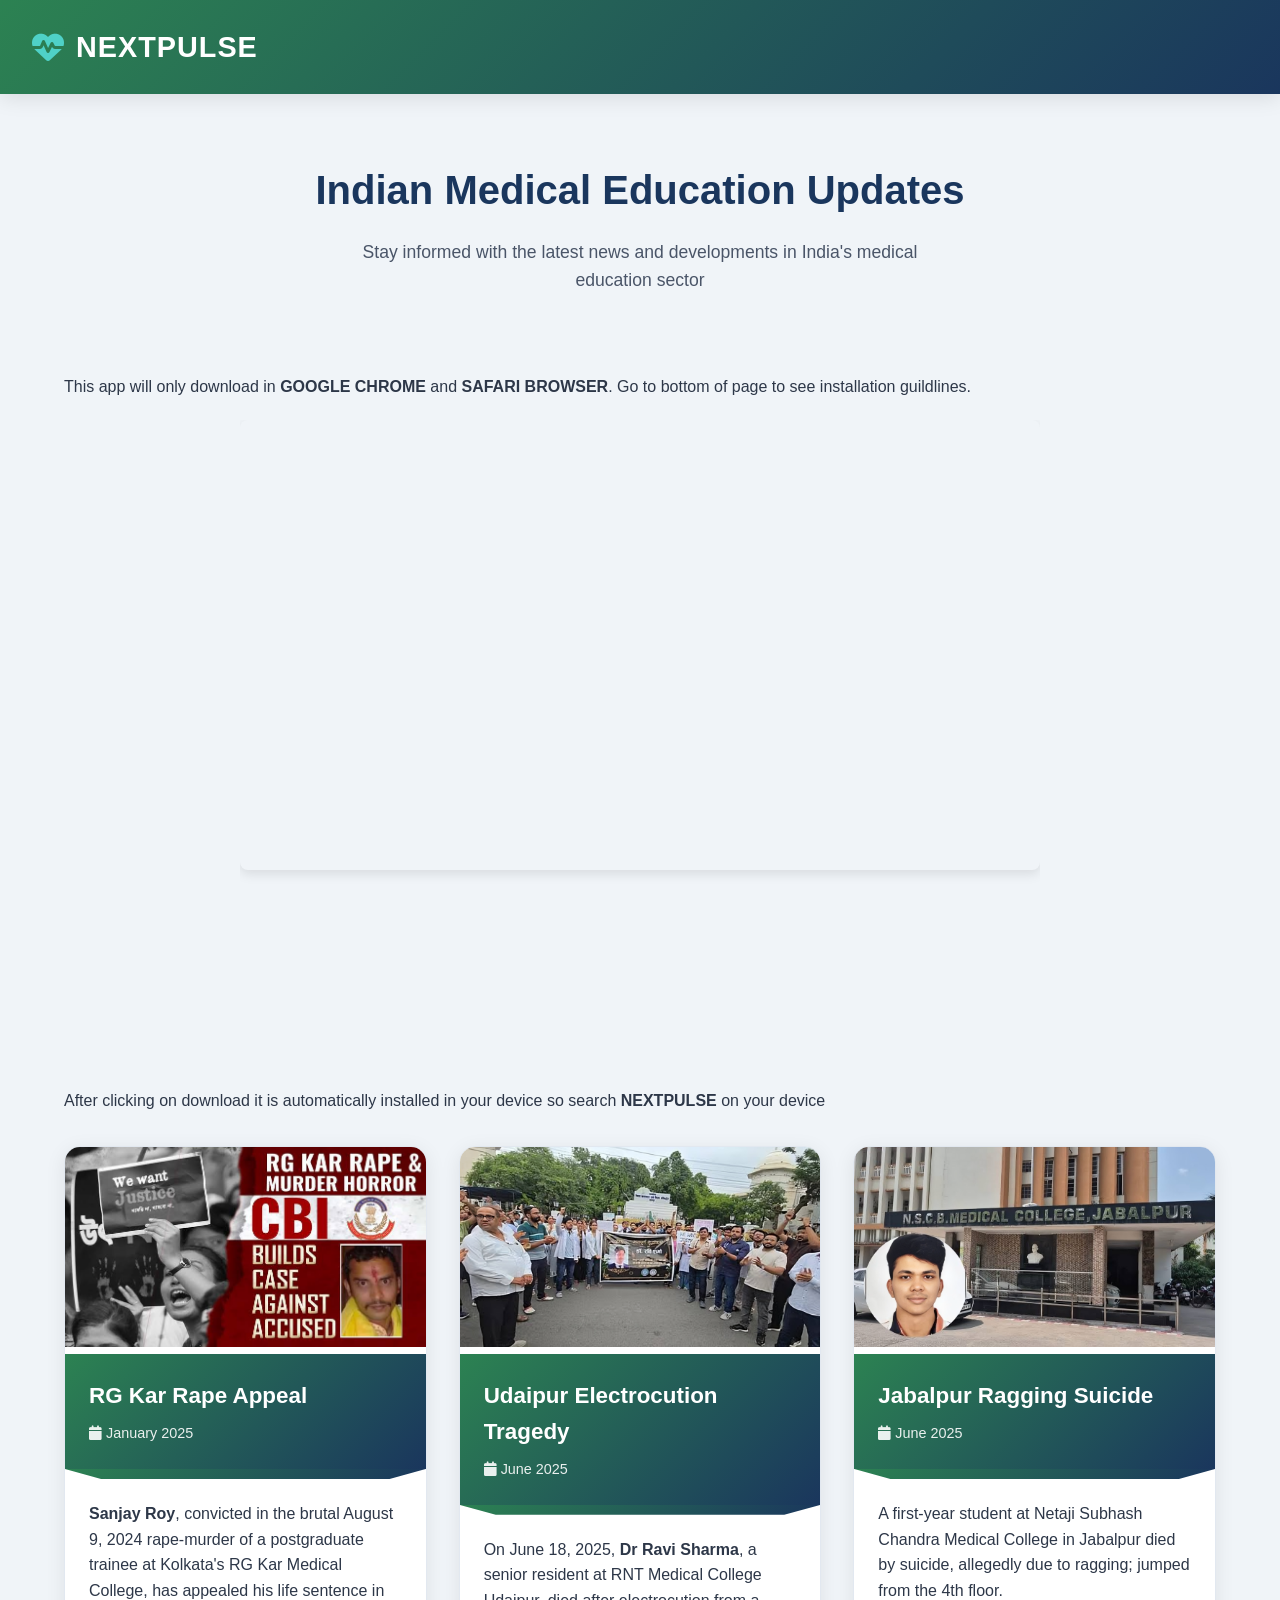
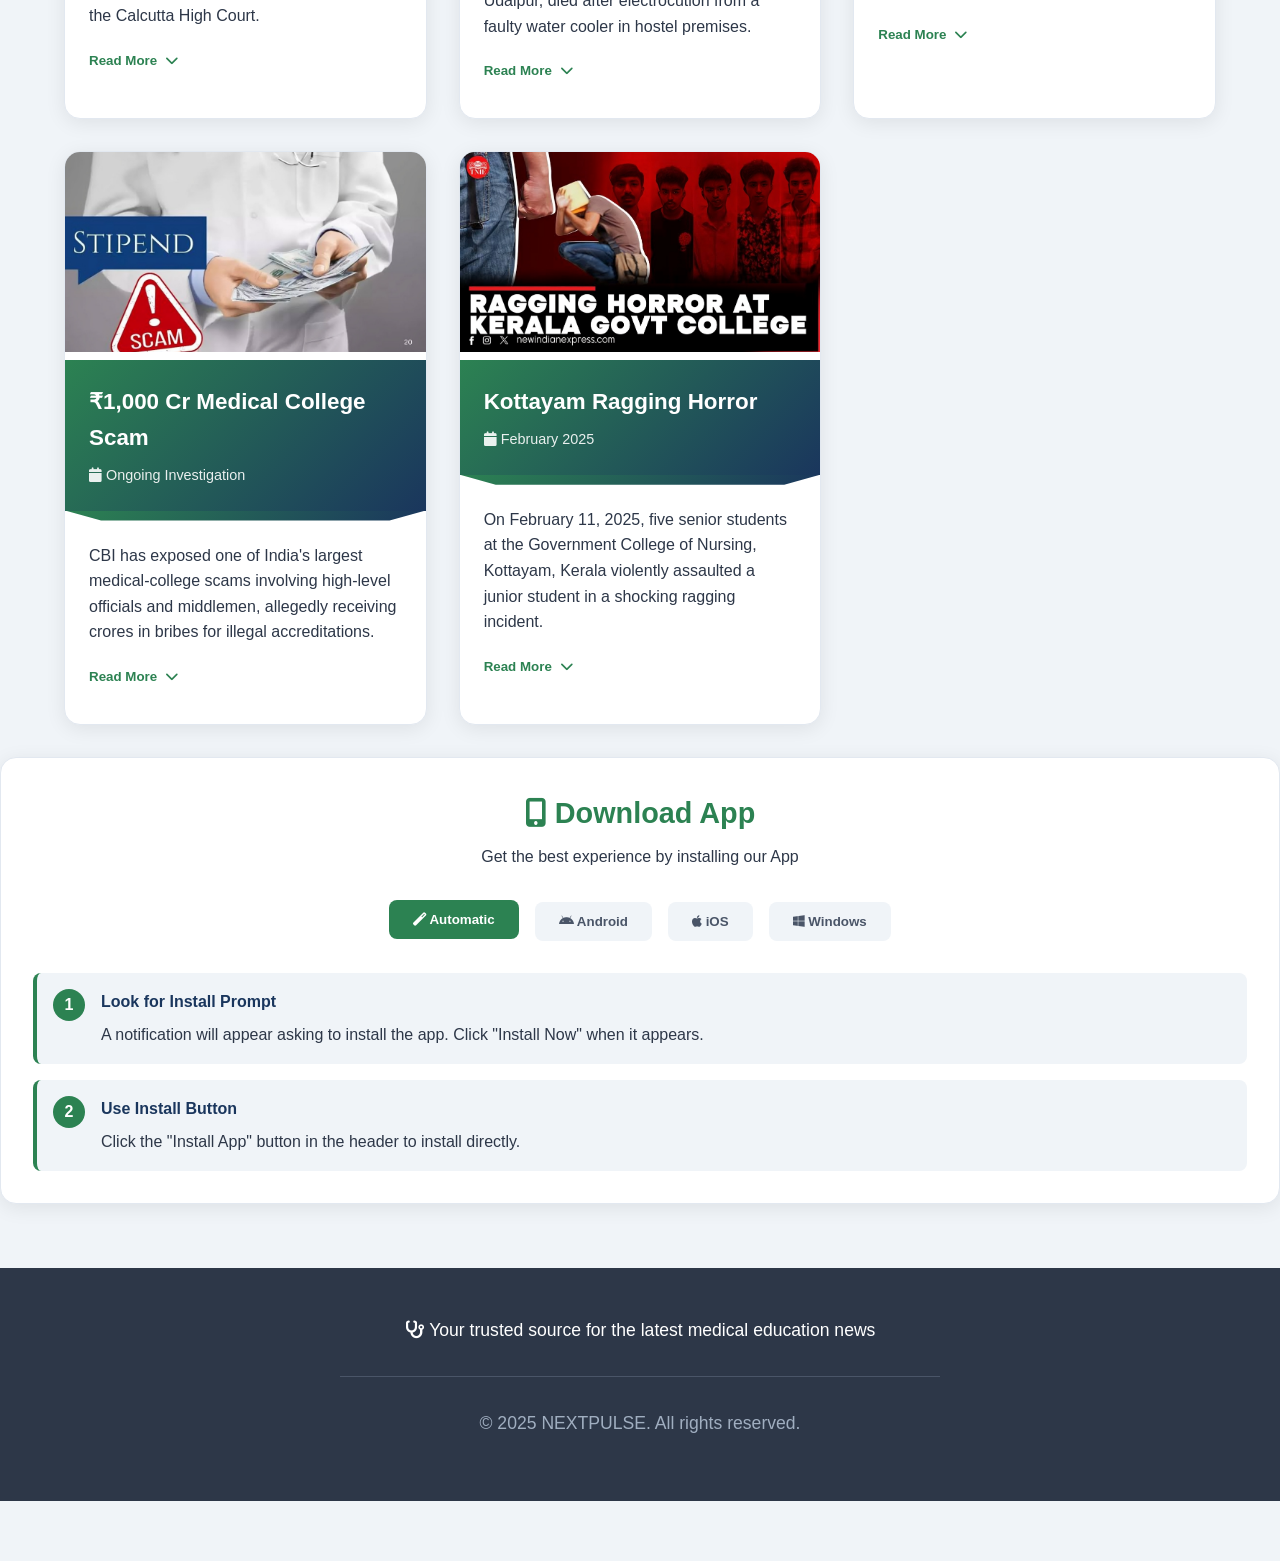
<file: splash.html>
<!DOCTYPE html>
<html lang="en">
<head>
  <meta charset="UTF-8">
  <meta name="viewport" content="width=device-width, initial-scale=1.0">
  <title>LASTPULSE - Loading</title>
  <link rel="stylesheet" href="./splash.css">
  <link rel="stylesheet" href="https://cdnjs.cloudflare.com/ajax/libs/font-awesome/6.0.0/css/all.min.css">
  <link rel="manifest" href="./app.webmanifest">
  <link rel="stylesheet" href="https://cdnjs.cloudflare.com/ajax/libs/font-awesome/6.0.0/css/all.min.css">
  <script src="./access-control.js"></script>
  <style>
    * {
      margin: 0;
      padding: 0;
      box-sizing: border-box;
    }
    
    body {
      background: linear-gradient(135deg, #101826 0%, #182434 50%, #1b2a3d 100%);
      font-family: 'Segoe UI', Tahoma, Geneva, Verdana, sans-serif;
      height: 100vh;
      overflow: hidden;
    }
  </style>
</head>
<body>
  <div class="splash-container">
    <script>
      // Initialize access control for protected page
      if (!accessControl.initProtectedPage()) {
        throw new Error('Access denied - redirecting to index.html');
      }
    </script>
    <!-- Bubbles -->
    <div class="bubble"></div>
    <div class="bubble"></div>
    <div class="bubble"></div>
    <div class="bubble"></div>
    <div class="bubble"></div>
    <div class="bubble"></div>
    <div class="bubble"></div>
    <div class="bubble"></div>
    
    <!-- Logo Container -->
    <div class="logo-container">
      <div class="pulse-ring"></div>
      <div class="pulse-ring"></div>
      <div class="pulse-ring"></div>
      <svg class="pulse-icon" xmlns="http://www.w3.org/2000/svg" viewBox="0 0 64 64" preserveAspectRatio="xMidYMid meet">
        <circle cx="32" cy="32" r="30" fill="none" stroke="cyan" stroke-width="3" opacity="0.6"/>
        <polyline points="8,32 16,32 22,20 28,44 34,28 40,40 48,32 56,32"
          fill="none" stroke="cyan" stroke-width="3" stroke-linecap="round" stroke-linejoin="round"/>
      </svg>
    </div>
    
    <h1 class="app-name">LASTPULSE</h1>
    <p class="tagline">Medical Education Platform</p>
    
    <div class="progress-container">
      <div class="progress-bar"></div>
    </div>
    
    <p class="loading-text">Initializing platform...</p>
  </div>
  <script src="./splash.js"></script>
  <script>
    // Redirect after splash animation completes
    setTimeout(() => {
      window.location.href = "app.html";
    }, 3000); // Matches the splash animation duration
  </script>
  <script>
    // Register service worker
    if ('serviceWorker' in navigator) {
      window.addEventListener('load', () => {
        navigator.serviceWorker.register('./sw.js', { scope: './' })
          .then(registration => {
            console.log('Service Worker registered with scope:', registration.scope);
          })
          .catch(error => {
            console.log('Service Worker registration failed:', error);
          });
      });
    }
  </script>
</body>
</html>
</file>
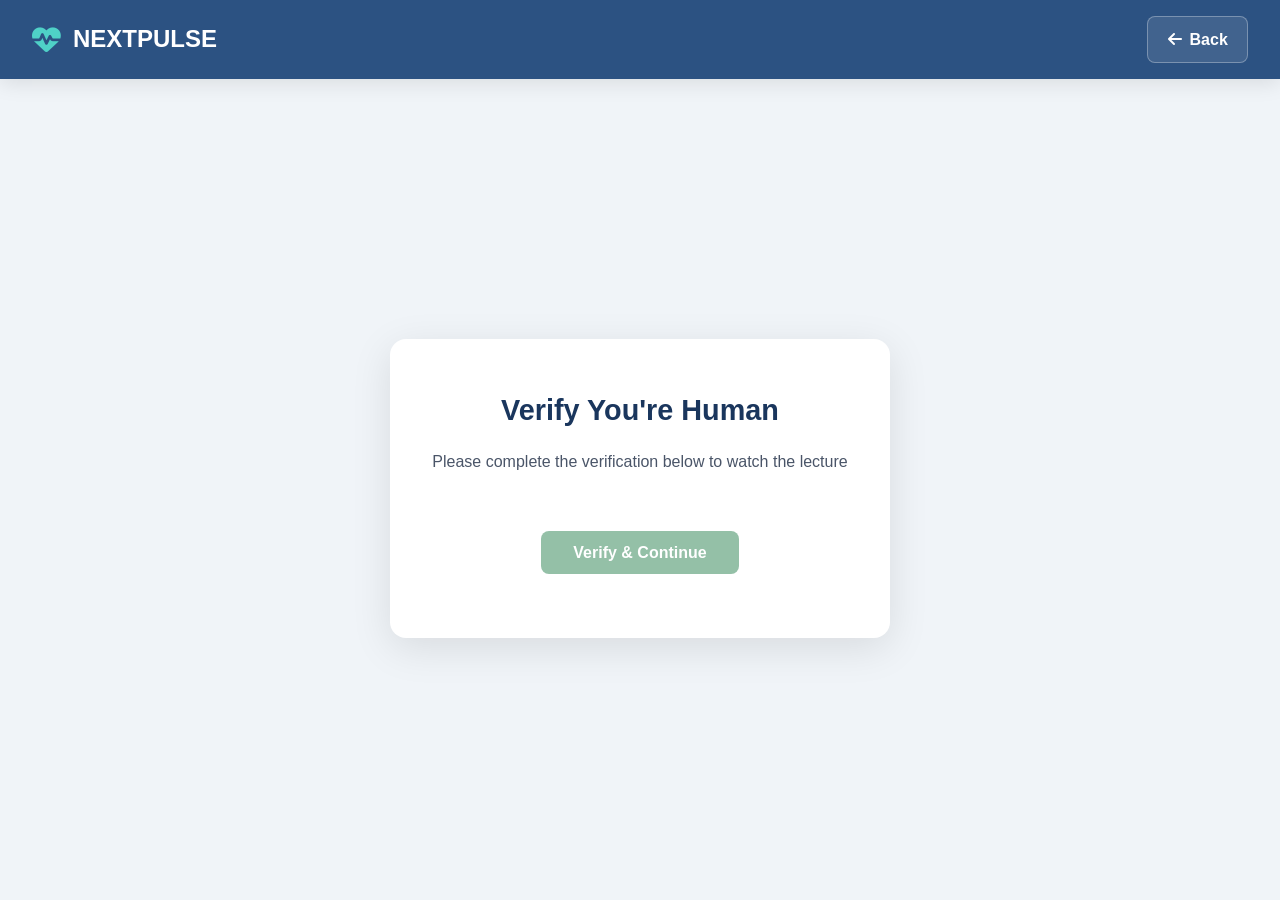
<file: stream-player.html>
<!DOCTYPE html>
<html lang="en">
<head>
    <meta charset="UTF-8">
    <meta name="viewport" content="width=device-width, initial-scale=1.0">
    <meta name="theme-color" content="#2c5282">
    <title>Watch Lecture - NEXTPULSE</title>
    <link rel="stylesheet" href="https://cdnjs.cloudflare.com/ajax/libs/font-awesome/6.4.0/css/all.min.css">
    <script src="https://www.google.com/recaptcha/api.js" async defer></script>
    <script async src="https://pagead2.googlesyndication.com/pagead/js/adsbygoogle.js?client=ca-pub-5920367457745298"
     crossorigin="anonymous"></script>
  <script src="./block.js"></script>
    <style>
        * {
            margin: 0;
            padding: 0;
            box-sizing: border-box;
            font-family: 'Segoe UI', Tahoma, Geneva, Verdana, sans-serif;
        }

        :root {
            --primary-blue: #2C8252;
            --dark-blue: #1a365d;
            --dark-gray: #2d3748;
            --medium-gray: #4a5568;
            --light-gray: #718096;
            --bg-light: #f0f4f8;
            --border-light: #e2e8f0;
            --card-white: #fff;
        }

        body {
            background-color: var(--bg-light);
            color: var(--dark-gray);
            line-height: 1.6;
            min-height: 100vh;
        }

        header {
            background: #2c5282;
            color: white;
            padding: 1rem 2rem;
            box-shadow: 0 4px 20px rgba(0, 0, 0, 0.1);
            position: sticky;
            top: 0;
            z-index: 100;
            display: flex;
            justify-content: space-between;
            align-items: center;
        }

        .logo {
            display: flex;
            align-items: center;
            gap: 12px;
        }

        .logo h1 {
            font-size: 1.5rem;
            font-weight: 700;
        }

        .logo i {
            font-size: 1.8rem;
            color: #4fd1c7;
        }

        .back-btn {
            background: rgba(255, 255, 255, 0.1);
            color: white;
            border: 1px solid rgba(255, 255, 255, 0.3);
            padding: 0.6rem 1.2rem;
            border-radius: 8px;
            cursor: pointer;
            font-weight: 600;
            transition: all 0.3s;
            display: flex;
            align-items: center;
            gap: 8px;
            text-decoration: none;
        }

        .back-btn:hover {
            background: rgba(255, 255, 255, 0.2);
            transform: translateY(-2px);
        }

        /* reCAPTCHA Verification Screen */
        #verification-screen {
            display: flex;
            align-items: center;
            justify-content: center;
            min-height: calc(100vh - 80px);
            padding: 2rem;
        }

        .verification-card {
            background: var(--card-white);
            border-radius: 16px;
            padding: 3rem 2rem;
            box-shadow: 0 10px 40px rgba(0, 0, 0, 0.1);
            text-align: center;
            max-width: 500px;
            width: 100%;
        }

        .verification-card h2 {
            color: var(--dark-blue);
            margin-bottom: 1rem;
            font-size: 1.8rem;
        }

        .verification-card p {
            color: var(--medium-gray);
            margin-bottom: 2rem;
        }

        .recaptcha-container {
            display: flex;
            justify-content: center;
            margin-bottom: 1.5rem;
        }

        .verify-btn {
            background: var(--primary-blue);
            color: white;
            border: none;
            padding: 0.8rem 2rem;
            border-radius: 8px;
            cursor: pointer;
            font-weight: 600;
            font-size: 1rem;
            transition: all 0.3s;
        }

        .verify-btn:hover:not(:disabled) {
            background: var(--dark-blue);
            transform: translateY(-2px);
        }

        .verify-btn:disabled {
            opacity: 0.5;
            cursor: not-allowed;
        }

        /* Player Screen */
        #player-screen {
            display: none;
            padding: 2rem;
        }

        .player-container {
            max-width: 1600px;
            margin: 0 auto;
        }

        .player-layout {
            display: grid;
            grid-template-columns: 1fr 400px;
            gap: 2rem;
            align-items: start;
        }

        /* Main Video Section */
        .main-video-section {
            background: var(--card-white);
            border-radius: 16px;
            padding: 1.5rem;
            box-shadow: 0 4px 20px rgba(0, 0, 0, 0.08);
        }

        .video-iframe-container {
            position: relative;
            width: 100%;
            padding-bottom: 56.25%;
            background: #000;
            border-radius: 12px;
            overflow: hidden;
            margin-bottom: 1.5rem;
        }

        .video-iframe-container iframe {
            position: absolute;
            top: 0;
            left: 0;
            width: 100%;
            height: 100%;
            border: none;
        }

        .video-title {
            font-size: 1.5rem;
            color: var(--dark-blue);
            margin-bottom: 1rem;
            font-weight: 700;
        }

        #watch-s2-btn {
            width: 100%;
            margin-bottom: 0.5rem;
        }

        .download-btn {
            background: var(--primary-blue);
            color: white;
            border: none;
            padding: 0.8rem 2rem;
            border-radius: 8px;
            cursor: pointer;
            font-weight: 600;
            font-size: 1rem;
            display: inline-flex;
            align-items: center;
            gap: 8px;
            transition: all 0.3s;
        }

        .download-btn:hover {
            background: var(--dark-blue);
            transform: translateY(-2px);
        }

        /* Next Lectures Sidebar */
        .youtube-sidebar {
            background: var(--card-white);
            border-radius: 16px;
            padding: 1.5rem;
            box-shadow: 0 4px 20px rgba(0, 0, 0, 0.08);
        }

        .youtube-sidebar h3 {
            color: var(--dark-blue);
            margin-bottom: 1.5rem;
            font-size: 1.3rem;
            font-weight: 700;
        }

        .next-lecture-card {
            background: var(--bg-light);
            border-radius: 12px;
            overflow: hidden;
            cursor: pointer;
            margin-bottom: 1rem;
            transition: transform 0.3s, box-shadow 0.3s;
            box-shadow: 0 2px 8px rgba(0, 0, 0, 0.08);
            border: 1px solid var(--border-light);
        }

        .next-lecture-card:hover {
            transform: translateY(-2px);
            box-shadow: 0 8px 16px rgba(44, 82, 130, 0.15);
        }

        .next-lecture-card:last-child {
            margin-bottom: 0;
        }

        .next-lecture-thumbnail {
            width: 100%;
            height: auto;
            aspect-ratio: 16 / 9;
            object-fit: cover;
            background-color: #2c5282;
            display: block;
        }

        .next-lecture-info {
            padding: 12px;
        }

        .next-lecture-title {
            font-size: 13px;
            font-weight: 600;
            color: var(--dark-gray);
            display: -webkit-box;
            -webkit-line-clamp: 2;
            -webkit-box-orient: vertical;
            overflow: hidden;
            text-overflow: ellipsis;
            line-height: 1.4;
        }

        .no-more-lectures {
            text-align: center;
            color: var(--light-gray);
            padding: 2rem 1rem;
            font-size: 14px;
        }

        /* Mobile Responsive */
        @media (max-width: 991px) {
            .player-layout {
                grid-template-columns: 1fr;
                gap: 1.5rem;
            }

            .youtube-sidebar h3 {
                font-size: 1.2rem;
            }

            header {
                padding: 1rem;
            }

            .logo h1 {
                font-size: 1.2rem;
            }

            #player-screen {
                padding: 1rem;
            }
        }
            /* Adjust button layout on smaller screens */
            @media (max-width: 600px) {
                .main-video-section {
                    text-align: center;
                }
            
                /* Make Watch S2 full-width (90%) */
                #watch-s2-btn {
                    width: 100%;
                    margin-bottom: 0.5rem;
                }
            
                /* Container for download buttons */
                .download-buttons {
                    display: flex;
                    justify-content: center;
                    gap: 0.5rem;
                    flex-wrap: wrap;
                }
            
                /* Make download buttons half width each */
                .download-buttons .download-btn {
                    flex: 1 1 45%;
                    padding: 0.8rem;
                }
            }

        @media (max-width: 480px) {
            .verification-card {
                padding: 2rem 1rem;
            }

            .verification-card h2 {
                font-size: 1.5rem;
            }

            .video-title {
                font-size: 1.2rem;
            }
        }

        .error-message {
            color: #e53e3e;
            margin-top: 1rem;
            font-weight: 600;
        }

        .loading {
            text-align: center;
            color: var(--medium-gray);
            padding: 2rem;
        }
        
    </style>
</head>
<body>
    <header>
        <div class="logo">
            <i class="fas fa-heartbeat"></i>
            <h1>NEXTPULSE</h1>
        </div>
        <a href="javascript:history.back()" class="back-btn">
            <i class="fas fa-arrow-left"></i>
            Back
        </a>
    </header>

    <!-- reCAPTCHA Verification Screen -->
    <div id="verification-screen">
        <div class="verification-card">
            <h2>Verify You're Human</h2>
            <p>Please complete the verification below to watch the lecture</p>
            
            <div class="recaptcha-container">
                <div class="g-recaptcha" 
                     data-sitekey="6LdCK_crAAAAAD702QCUelFDiZPr5wqL-3qbgk2u"
                     data-callback="onRecaptchaSuccess"
                     data-expired-callback="onRecaptchaExpired"></div>
            </div>
            
            <button class="verify-btn" id="verify-btn" onclick="verifyAndProceed()" disabled>
                Verify & Continue
            </button>
            
            <div id="error-message" class="error-message"></div>
        </div>
    </div>

    <!-- Player Screen (shown after verification) -->
    <div id="player-screen">
        <div class="player-container">
            <div class="player-layout">
                <!-- Main Video Section -->
                <div class="main-video-section">
                    <div class="video-iframe-container" id="main-iframe-container">
                        <div class="loading">Loading video...</div>
                    </div>
                    
                    <h2 class="video-title" id="video-title">Loading...</h2>
                    
                    <button class="download-btn" id="watch-s2-btn" onclick="handleWatchS2()" style="background: #3498db;">
                        <i class="fas fa-play-circle"></i>
                        WATCH - S2
                    </button>
                    
                    <div class="download-buttons">
                        <button class="download-btn" id="download-s1-btn" onclick="handleDownload()" style="background: #2ecc71;">
                            <i class="fas fa-download"></i>
                            DOWNLOAD - S1
                        </button>
                    
                        <button class="download-btn" id="download-s2-btn" onclick="handleDownloadS2()" style="background: #2ecc71;">
                            <i class="fas fa-download"></i>
                            DOWNLOAD - S2
                        </button>
                    </div>

                </div>

                <!-- Next Lectures Sidebar -->
                <div class="youtube-sidebar">
                    <h3>Next Lectures</h3>
                    <div id="nextLecturesContainer">
                        <div class="loading" style="padding: 2rem; text-align: center;">Loading next lectures...</div>
                    </div>
                </div>
            </div>
        </div>
    </div>

    <script>
        // Get URL parameters
        const urlParams = new URLSearchParams(window.location.search);
        const streamUrl = urlParams.get('stream') || urlParams.get('url');
        const downloadUrl = urlParams.get('download');
        const streamUrlX = urlParams.get('streamx');
        const downloadUrlX = urlParams.get('downloadx');
        const videoTitle = urlParams.get('title') || 'Lecture Video';
        
        // NEW: Get lecture index if provided (helps avoid title matching issues)
        const lectureIndexParam = urlParams.get('lectureIndex');
        const lectureIndex = lectureIndexParam !== null ? parseInt(lectureIndexParam, 10) : null;
        
        // Priority 1: Use explicit jsonPath if provided (most reliable)
        let jsonFilePath = urlParams.get('jsonPath') || '';
        let subjectName = urlParams.get('subject') || '';
        let platformPath = urlParams.get('platformPath') || urlParams.get('platform') || '';
        
        // Priority 2: Auto-detect from referrer if jsonPath not provided
        if (!jsonFilePath && (!platformPath || !subjectName) && document.referrer) {
            try {
                const referrerUrl = new URL(document.referrer);
                const referrerPath = referrerUrl.pathname;
                
                // Extract full path: 1234xx/platform/subfolder/.../subject.html
                const match = referrerPath.match(/1234xx\/(.+)\.html$/);
                if (match) {
                    const fullPath = match[1]; // e.g., 'dams/damsb2benglish/anatomy' or 'test3/clinicalguruji'
                    const pathParts = fullPath.split('/');
                    
                    if (!subjectName) {
                        // Last part is the subject (filename without .html)
                        subjectName = pathParts[pathParts.length - 1];
                    }
                    
                    if (!platformPath) {
                        // Everything before the last part is the platform path
                        // e.g., 'dams/damsb2benglish' or just 'test3'
                        platformPath = pathParts.slice(0, -1).join('/');
                    }
                    
                    // Construct jsonPath from extracted parts (assuming HTML and JSON filenames match)
                    if (!jsonFilePath && platformPath && subjectName) {
                        jsonFilePath = `${platformPath}/${subjectName}.json`;
                    }
                }
                
                console.log('Auto-detected from referrer:', { platformPath, subjectName, jsonFilePath, referrerPath });
            } catch (e) {
                console.warn('Could not parse referrer URL:', e);
            }
        }
        
        // Priority 3: Construct from platformPath and subject if available
        if (!jsonFilePath && platformPath && subjectName) {
            jsonFilePath = `${platformPath}/${subjectName}.json`;
        }

        // reCAPTCHA callback - enable button when completed
        function onRecaptchaSuccess() {
            document.getElementById('verify-btn').disabled = false;
            document.getElementById('error-message').textContent = '';
        }

        // reCAPTCHA expired callback - disable button again
        function onRecaptchaExpired() {
            document.getElementById('verify-btn').disabled = true;
            document.getElementById('error-message').textContent = 'reCAPTCHA expired. Please verify again.';
        }

        // Verify and proceed to player
        function verifyAndProceed() {
            const response = grecaptcha.getResponse();
            
            if (!response) {
                document.getElementById('error-message').textContent = 'Please complete the reCAPTCHA verification';
                return;
            }

            // Client-side only - no server validation for GitHub Pages
            // Note: This can be bypassed, but works for GitHub Pages deployment
            showPlayer();
        }

        // Show player screen
        function showPlayer() {
            if (!streamUrl) {
                document.getElementById('error-message').textContent = 'Missing stream URL';
                return;
            }

            // Hide verification, show player
            document.getElementById('verification-screen').style.display = 'none';
            document.getElementById('player-screen').style.display = 'block';

            // Set video title
            document.getElementById('video-title').textContent = decodeURIComponent(videoTitle);

            // Load streaming video
            const iframeContainer = document.getElementById('main-iframe-container');
            iframeContainer.innerHTML = `
                <iframe src="${streamUrl}" 
                        title="${decodeURIComponent(videoTitle)}"
                        allow="accelerometer; autoplay; clipboard-write; encrypted-media; gyroscope; picture-in-picture" 
                        allowfullscreen>
                </iframe>
            `;

            // Show 4th YouTube video on desktop
            if (window.innerWidth >= 992) {
                document.getElementById('youtube-video-4').style.display = 'block';
            }
        }

        // Handle download button (Server-1)
        function handleDownload() {
            if (!downloadUrl) {
                alert('Download URL not available');
                return;
            }

            // Replace iframe with download URL - this opens the download page in the same iframe
            const iframeContainer = document.getElementById('main-iframe-container');
            iframeContainer.innerHTML = `
                <iframe src="${downloadUrl}" 
                        title="Download ${decodeURIComponent(videoTitle)}"
                        allow="accelerometer; autoplay; clipboard-write; encrypted-media; gyroscope; picture-in-picture" 
                        allowfullscreen>
                </iframe>
            `;
        }

        // Handle Watch - S2 button (Server-2 streaming)
        function handleWatchS2() {
            // Use streamUrlX if available, otherwise fallback to replace logic
            let s2StreamUrl = streamUrlX;
            
            if (!s2StreamUrl && streamUrl) {
                // Fallback: Replace "web" with "webx" for older JSON files
                s2StreamUrl = streamUrl.replace('web.afrahtafreeh.site', 'webx.afrahtafreeh.site');
            }
            
            if (!s2StreamUrl) {
                alert('Server 2 stream URL not available');
                return;
            }
            
            // Replace iframe with Server-2 streaming URL
            const iframeContainer = document.getElementById('main-iframe-container');
            iframeContainer.innerHTML = `
                <iframe src="${s2StreamUrl}" 
                        title="${decodeURIComponent(videoTitle)} - Server 2"
                        allow="accelerometer; autoplay; clipboard-write; encrypted-media; gyroscope; picture-in-picture" 
                        allowfullscreen>
                </iframe>
            `;
        }

        // Handle Download - S2 button (Server-2 download)
        function handleDownloadS2() {
            // Use downloadUrlX if available, otherwise fallback to replace logic
            let s2DownloadUrl = downloadUrlX;
            
            if (!s2DownloadUrl && downloadUrl) {
                // Fallback: Replace "web" with "webx" for older JSON files
                s2DownloadUrl = downloadUrl.replace('web.afrahtafreeh.site', 'webx.afrahtafreeh.site');
            }
            
            if (!s2DownloadUrl) {
                alert('Server 2 download URL not available');
                return;
            }
            
            // Replace iframe with Server-2 download URL
            const iframeContainer = document.getElementById('main-iframe-container');
            iframeContainer.innerHTML = `
                <iframe src="${s2DownloadUrl}" 
                        title="Download ${decodeURIComponent(videoTitle)} - Server 2"
                        allow="accelerometer; autoplay; clipboard-write; encrypted-media; gyroscope; picture-in-picture" 
                        allowfullscreen>
                </iframe>
            `;
        }

        // Format platform name for file paths
        function formatPlatformForPath(platform) {
            const mapping = {
                'PrepLadder 6.0': 'prepladder6',
                'PrepLadder 6X': 'prepladder6x',
                'PrepLadder 5.0': 'prepladder5',
                'Marrow': 'marrow',
                'Marrow 6.0': 'marrow6',
                'DAMS': 'dams',
                'E-Gurukul': 'egurukul',
                'Physics Wallah': 'physicswala',
                'Cerebellum': 'cerebellum',
                'Doctut': 'doctut',
                'MIST': 'mist',
                'Special Lectures': 'specific'
            };
            return mapping[platform] || platform.toLowerCase();
        }

        // Get default thumbnail
        function getDefaultThumbnail() {
            return 'data:image/svg+xml,%3Csvg xmlns="http://www.w3.org/2000/svg" width="280" height="157" viewBox="0 0 280 157"%3E%3Crect fill="%23000" width="280" height="157"/%3E%3Ctext x="50%25" y="50%25" fill="%23666" font-family="Arial" font-size="16" text-anchor="middle" dominant-baseline="middle"%3ENo Thumbnail%3C/text%3E%3C/svg%3E';
        }
        
        // Helper function to render next lectures
        async function renderNextLectures(data, jsonPath, container) {
            if (!data.lectures || !Array.isArray(data.lectures)) {
                throw new Error('Invalid lecture data');
            }

            // Find current lecture index
            // Priority 1: Use explicit lectureIndex from URL parameter (most reliable)
            let currentIndex = lectureIndex;
            
            // Priority 2: Fall back to title matching if index not provided
            if (currentIndex === null || currentIndex === undefined || isNaN(currentIndex)) {
                currentIndex = data.lectures.findIndex(lecture => 
                    lecture.title === videoTitle
                );
                console.log('Lecture index not provided, found by title matching:', currentIndex);
            } else {
                console.log('Using provided lecture index:', currentIndex);
            }

            // Get next 4 lectures
            const nextLectures = currentIndex !== -1 
                ? data.lectures.slice(currentIndex + 1, currentIndex + 5)
                : data.lectures.slice(0, 4);

            if (nextLectures.length === 0) {
                container.innerHTML = '<div class="no-more-lectures">No more lectures in this subject</div>';
                return;
            }

            // Store the jsonPath for use when clicking next lectures
            window.currentJsonPath = jsonPath;
            // Store all lectures and current index for navigation
            window.allLectures = data.lectures;
            window.currentLectureIndex = currentIndex;
            
            // Render next lectures
            container.innerHTML = '';
            nextLectures.forEach((lecture, relativeIndex) => {
                // Calculate the actual index in the full lectures array
                const actualIndex = currentIndex + 1 + relativeIndex;
                
                const card = document.createElement('div');
                card.className = 'next-lecture-card';
                card.onclick = () => openLecture(lecture, actualIndex);
                
                card.innerHTML = `
                    <img src="${lecture.thumbnailUrl || getDefaultThumbnail()}" 
                         alt="${lecture.title}" 
                         class="next-lecture-thumbnail" 
                         loading="lazy"
                         onerror="this.src='${getDefaultThumbnail()}'">
                    <div class="next-lecture-info">
                        <div class="next-lecture-title">${lecture.title}</div>
                    </div>
                `;
                
                container.appendChild(card);
            });
        }

        // Search manifest.json to find which JSON file contains the current video
        async function findJsonFileByTitle(title) {
            try {
                const manifestResponse = await fetch('1234xx/manifest.json');
                if (!manifestResponse.ok) return null;
                
                const manifest = await manifestResponse.json();
                
                // Search through all platforms and their JSON files
                for (const platformConfig of manifest) {
                    const { platform, subfolder, files } = platformConfig;
                    const basePath = subfolder === 'non' ? platform : `${platform}/${subfolder}`;
                    
                    // Check each JSON file to see if it contains the current lecture
                    for (const jsonFile of files) {
                        try {
                            const jsonPath = `1234xx/${basePath}/${jsonFile}`;
                            const response = await fetch(jsonPath);
                            if (!response.ok) continue;
                            
                            const data = await response.json();
                            if (!data.lectures || !Array.isArray(data.lectures)) continue;
                            
                            // Check if any lecture title matches
                            const found = data.lectures.some(lecture => lecture.title === title);
                            if (found) {
                                console.log(`Found video "${title}" in ${jsonPath}`);
                                return `${basePath}/${jsonFile}`;
                            }
                        } catch (e) {
                            // Skip files that can't be loaded or parsed
                            continue;
                        }
                    }
                }
                
                return null;
            } catch (e) {
                console.error('Error searching manifest:', e);
                return null;
            }
        }

        // Load next lectures from the same subject
        async function loadNextLectures() {
            const container = document.getElementById('nextLecturesContainer');
            
            let finalJsonPath = jsonFilePath;
            let attemptedPaths = [];
            
            // Try multiple strategies to find the correct JSON file
            
            // Strategy 1: Try explicit/auto-detected jsonPath first (if provided)
            if (finalJsonPath) {
                try {
                    const filePath = `1234xx/${finalJsonPath}`;
                    attemptedPaths.push(filePath);
                    console.log('Trying jsonPath:', filePath);
                    
                    const response = await fetch(filePath);
                    if (response.ok) {
                        const data = await response.json();
                        if (data.lectures && Array.isArray(data.lectures)) {
                            // Success! Render the lectures
                            await renderNextLectures(data, finalJsonPath, container);
                            return;
                        }
                    }
                    console.log(`Failed to load ${filePath} (${response.status}), trying manifest search...`);
                } catch (e) {
                    console.log('Error loading jsonPath:', e.message);
                }
                
                // Reset finalJsonPath so we try manifest search
                finalJsonPath = null;
            }
            
            // Strategy 2: Search manifest.json by video title (handles filename mismatches)
            if (!finalJsonPath && videoTitle) {
                container.innerHTML = '<div class="loading" style="padding: 2rem; text-align: center;">Searching for next lectures...</div>';
                console.log('Searching manifest for video:', videoTitle);
                finalJsonPath = await findJsonFileByTitle(videoTitle);
            }
            
            if (!finalJsonPath) {
                console.log('Manifest search failed, attempted paths:', attemptedPaths);
                container.innerHTML = '<div class="no-more-lectures">No additional lectures available</div>';
                return;
            }

            try {
                // Use the jsonPath found via manifest search
                const filePath = `1234xx/${finalJsonPath}`;
                console.log('Loading next lectures from manifest result:', filePath);
                
                const response = await fetch(filePath);
                if (!response.ok) {
                    throw new Error(`Could not load ${filePath} (${response.status})`);
                }

                const data = await response.json();
                await renderNextLectures(data, finalJsonPath, container);

            } catch (error) {
                console.error('Error loading next lectures:', error);
                console.error('Debug info:', {
                    jsonFilePath,
                    finalJsonPath,
                    videoTitle,
                    referrer: document.referrer,
                    error: error.message
                });
                container.innerHTML = `
                    <div class="no-more-lectures">
                        Could not load next lectures<br>
                        <small style="opacity: 0.7;">
                            ${error.message || 'Unknown error'}
                        </small>
                    </div>
                `;
            }
        }

        // Open a lecture (same as clicking from search)
        // NEW: Pass the lecture index to avoid title matching issues
        function openLecture(lecture, index) {
            const params = new URLSearchParams({
                title: lecture.title,
                stream: lecture.streamingUrl || lecture.streamUrl || ''
            });
            
            // Pass the jsonPath if we found it (stored in finalJsonPath by loadNextLectures)
            // This ensures the next video also gets the correct JSON file
            if (window.currentJsonPath) {
                params.append('jsonPath', window.currentJsonPath);
            }
            
            // NEW: Pass the lecture index so we don't need to rely on title matching
            if (typeof index === 'number') {
                params.append('lectureIndex', index.toString());
            }
            
            if (lecture.downloadUrl) {
                params.append('download', lecture.downloadUrl);
            }
            
            // Pass Server 2 URLs (streamingUrlx and downloadUrlx)
            if (lecture.streamingUrlx) {
                params.append('streamx', lecture.streamingUrlx);
            }
            if (lecture.downloadUrlx) {
                params.append('downloadx', lecture.downloadUrlx);
            }
            
            window.location.href = `stream-player.html?${params.toString()}`;
        }

        // Load next lectures when player is shown
        const originalShowPlayer = showPlayer;
        showPlayer = function() {
            originalShowPlayer();
            loadNextLectures();
        };

        // No additional initialization needed - callbacks are set via data attributes
    </script>
</body>
</html>
</file>
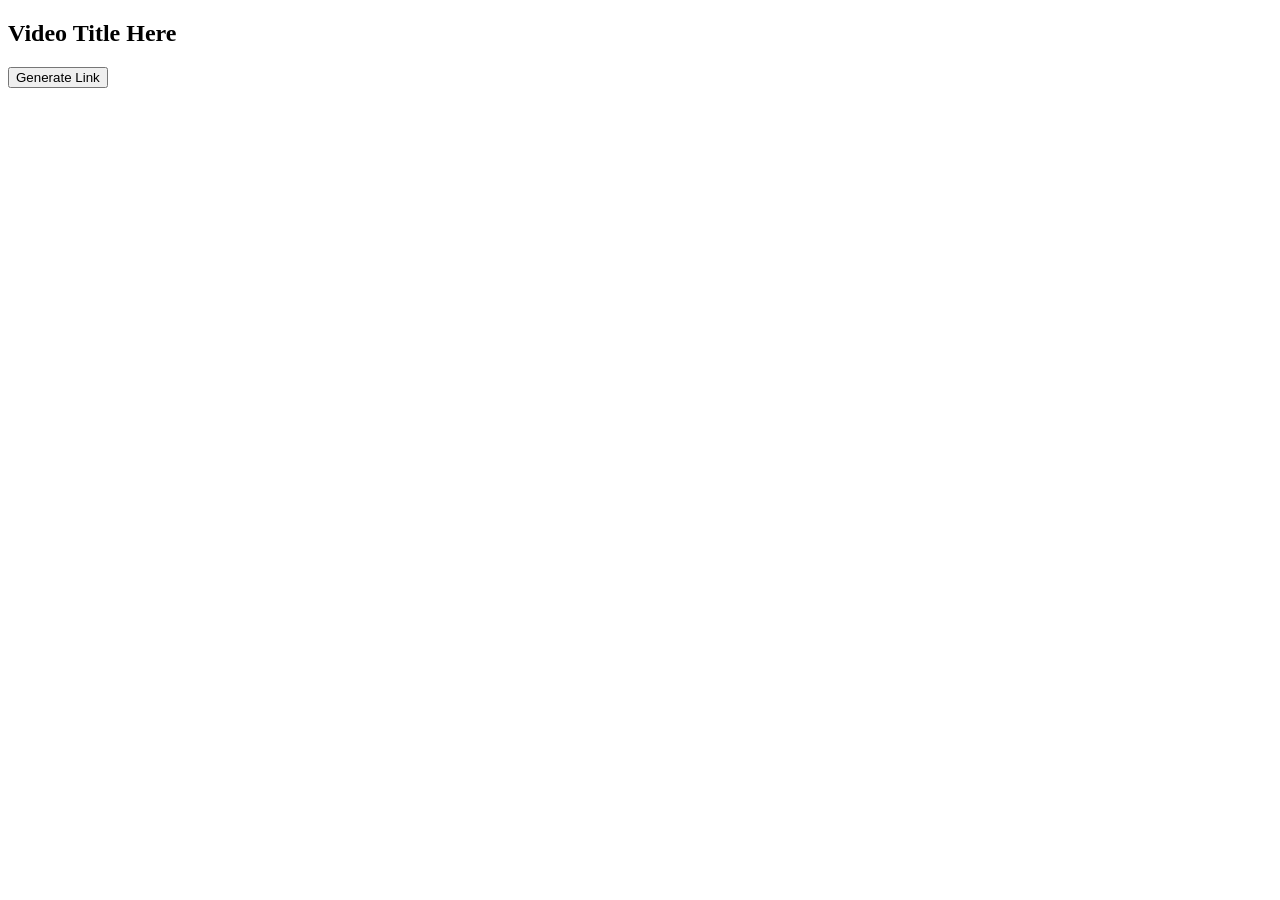
<file: stream.html>
<!DOCTYPE html>
<html>
<head>
    <title>Stream Video</title>
    <script>
    async function generateLink(msg_id) {
        document.getElementById('link-btn').disabled = true;
        document.getElementById('link-btn').innerText = "Generating...";
        const resp = await fetch(/api/generate-link?msg_id=${msg_id});
        const data = await resp.json();
        if (data.streamingUrl) {
            document.getElementById('video-link').innerHTML =
                <a href="${data.streamingUrl}" target="_blank">Watch Video</a>;
        } else {
            document.getElementById('video-link').innerText = "Error generating link";
        }
    }
    </script>
</head>
<body>
    <h2>Video Title Here</h2>
    <button id="link-btn" onclick="generateLink('12345')">Generate Link</button>
    <div id="video-link"></div>
</body>
</html>
</file>
<file: styles.css>
* {
  box-sizing: border-box;
  margin: 0;
  padding: 0;
}

* {
  -webkit-user-select: none;  /* Safari */
  -ms-user-select: none;      /* IE 10 and IE 11 */
  user-select: none;          /* Standard syntax */
}

body {
  font-family: system-ui, sans-serif;
  line-height: 1.6;
  background-color: #f0f4f8;
  padding-bottom: 60px;
}

header {
  background-color: #2c5282;
  padding: 1rem;
  position: sticky;
  top: 0;
  z-index: 100;
  box-shadow: 0 2px 4px rgba(0, 0, 0, 0.1);
  color: white;
}

.header-content {
  max-width: 1200px;
  margin: 0 auto;
}

.header-subtitle {
  font-size: 0.9rem;
  opacity: 0.9;
  margin-bottom: 1rem;
}

.back-button {
  background: none;
  border: none;
  color: white;
  font-size: 1.2rem;
  cursor: pointer;
  padding: 0.5rem;
  display: none;
  margin-bottom: 1rem;
}

#pageTitle {
  font-size: 1.8rem;
  margin-bottom: 0.5rem;
  font-weight: 600;
}

.search-bar {
  background: rgba(255, 255, 255, 0.1);
  border-radius: 25px;
  padding: 0.5rem 1rem;
  display: flex;
  align-items: center;
  backdrop-filter: blur(5px);
}

.search-bar i {
  color: rgba(255, 255, 255, 0.8);
  margin-right: 0.5rem;
}

.search-bar input {
  background: none;
  border: none;
  outline: none;
  width: 100%;
  font-size: 1rem;
  padding: 0.5rem;
  color: white;
}

.search-bar input::placeholder {
  color: rgba(255, 255, 255, 0.6);
}

main {
  padding: 1.5rem;
  max-width: 1200px;
  margin: 0 auto;
}

.platform-selector {
  display: grid;
  grid-template-columns: repeat(auto-fit, minmax(280px, 1fr));
  gap: 1.5rem;
  margin: 2rem 0;
}

.platform-selector button,
.platform-card {
  padding: 2.5rem;
  border: none;
  border-radius: 16px;
  background: white;
  color: #2d3748;
  cursor: pointer;
  transition: all 0.3s;
  font-size: 1.4rem;
  font-weight: 600;
  box-shadow: 0 4px 6px rgba(0, 0, 0, 0.1);
  display: flex;
  flex-direction: column;
  align-items: center;
  gap: 1rem;
}

.platform-selector button i,
.platform-card i {
  font-size: 2.5rem;
  color: #2c5282;
}

.platform-selector button .platform-name,
.platform-card .platform-name {
  font-size: 1.2rem;
  font-weight: 600;
}

.platform-selector button .platform-description,
.platform-card .platform-description {
  font-size: 0.9rem;
  color: #718096;
  font-weight: normal;
}

.platform-selector button:hover,
.platform-card:hover {
  transform: translateY(-5px);
  box-shadow: 0 8px 15px rgba(0, 0, 0, 0.15);
  background: #2c5282;
  color: white;
}

.platform-selector button:hover i,
.platform-selector button:hover .platform-description,
.platform-card:hover i,
.platform-card:hover .platform-description {
  color: white;
}

.subject-list {
  display: grid;
  grid-template-columns: repeat(auto-fill, minmax(200px, 1fr));
  gap: 1.5rem;
  margin: 2rem 0;
}

.subject-card {
  background: white;
  border-radius: 12px;
  padding: 1.8rem;
  cursor: pointer;
  transition: all 0.3s;
  text-align: center;
  box-shadow: 0 2px 4px rgba(0, 0, 0, 0.1);
  font-weight: 500;
  display: flex;
  flex-direction: column;
  align-items: center;
  margin-bottom: 1rem; /* Adjust the value as needed */
  margin-right: 1rem; /* Adjust the value as needed */
  gap: 0.5rem;
}

.subject-card i {
  font-size: 2rem;
  color: #2c5282;
  margin-bottom: 0.5rem;
}

.subject-card .subject-name {
  font-size: 1.1rem;
  font-weight: 600;
  color: #2d3748;
}

.subject-card .teacher-name {
  font-size: 0.85rem;
  color: #718096;
  font-weight: 400;
}

.subject-card:hover {
  transform: translateY(-3px);
  box-shadow: 0 4px 8px rgba(0, 0, 0, 0.15);
  background: #2c5282;
  color: white;
}

.subject-card:hover i,
.subject-card:hover .subject-name,
.subject-card:hover .teacher-name {
  color: white;
}

.lecture-list {
  display: grid;
  gap: 1rem;
}

.lecture-card {
  background: white;
  border-radius: 12px;
  padding: 1.5rem;
  display: flex;
  justify-content: space-between;
  align-items: center;
  box-shadow: 0 2px 4px rgba(0, 0, 0, 0.1);
  transition: all 0.3s;
  min-width: 0; /* Prevent flex children from growing beyond container */
  word-break: break-word; /* Break long words if needed */
}

.lecture-card:hover {
  transform: translateX(5px);
  box-shadow: 0 4px 8px rgba(0, 0, 0, 0.15);
}

.lecture-card h3 {
  margin: 0;
  color: #2d3748;
  font-size: 1.1rem;
  flex: 1 1 0;      /* allow shrinking and growing */
  min-width: 0;
  max-width: 100%;
  overflow-wrap: anywhere;
  word-break: break-word;
  white-space: normal;
  text-overflow: unset;
}

.button-container {
  display: flex;
  gap: 1rem;
}

.stream-button, .download-button {
  padding: 0.75rem 1.5rem;
  border: none;
  border-radius: 25px;
  cursor: pointer;
  transition: all 0.3s;
  font-weight: 500;
  display: flex;
  align-items: center;
  gap: 0.5rem;
}

.stream-button {
  background: #2c5282;
  color: white;
}

.download-button {
  background: #4a5568;
  color: white;
}

.stream-button:hover, .download-button:hover {
  transform: scale(1.05);
}

.stream-button:hover {
  background: #1a365d;
}

.download-button:hover {
  background: #2d3748;
}

.bottom-nav {
  position: fixed;
  bottom: 0;
  left: 0;
  right: 0;
  background: white;
  display: grid;
  z-index: 900;
  grid-template-columns: repeat(4, 1fr);
  padding: 0.75rem 0;
  box-shadow: 0 -2px 10px rgba(0, 0, 0, 0.1);
}

.bottom-nav a {
  display: flex;
  flex-direction: column;
  align-items: center;
  text-decoration: none;
  color: #718096;
  font-size: 0.8rem;
  gap: 0.3rem;
  transition: all 0.3s;
}

.bottom-nav a i {
  font-size: 1.2rem;
}

.bottom-nav a.active {
  color: #2c5282;
}

/* Video Popup Styles */
.video-popup {
  position: fixed;
  top: 0;
  left: 0;
  right: 0;
  bottom: 0;
  background: rgba(0, 0, 0, 0.85);
  display: flex;
  justify-content: center;
  align-items: center;
  z-index: 1000;
  backdrop-filter: blur(5px);
  animation: fadeIn 0.3s ease-out;
}

.video-popup-content {
  background: #fff;              /* Make background black for better video contrast */
  border-radius: 8px;            /* Smaller corners */
  width: 80%;                    /* Wider container */
  max-width: 900px;              /* Allow more width */
  position: relative;
  padding: 0.5rem;               /* Less internal spacing */
  box-shadow: 0 10px 20px rgba(0, 0, 0, 0.4);  /* Keep soft shadow */
  animation: slideUp 0.4s ease-out;
}

.close-popup {
  position: absolute;
  top: -15px;
  right: -15px;
  width: 40px;
  height: 40px;
  border-radius: 50%;
  background: #e53e3e;
  border: none;
  color: white;
  font-size: 1.2rem;
  cursor: pointer;
  display: flex;
  align-items: center;
  justify-content: center;
  transition: all 0.3s ease;
  box-shadow: 0 4px 6px rgba(0, 0, 0, 0.1);
}

.close-popup:hover {
  background: #c53030;
  transform: scale(1.1);
}

.video-title {
  color: #2d3748;
  font-size: 1.5rem;
  margin-bottom: 1.5rem;
  padding-bottom: 1rem;
  border-bottom: 2px solid #e2e8f0;
}

.iframe-container {
  position: relative;
  width: 100%;
  aspect-ratio: 16 / 9;
  overflow: hidden;
  border-radius: 6px;
  box-shadow: none; /* Remove extra shadow */
}

.iframe-container iframe {
  position: absolute;
  top: 0;
  left: 0;
  width: 100%;
  height: 100%;
  border: none;
  border-radius: 0;
}

@keyframes fadeIn {
  from { opacity: 0; }
  to { opacity: 1; }
}

@keyframes slideUp {
  from {
    transform: translateY(50px);
    opacity: 0;
  }
  to {
    transform: translateY(0);
    opacity: 1;
  }
}

@media (max-width: 768px) {
  .platform-selector {
    grid-template-columns: 1fr;
  }
  
  .subject-list {
    grid-template-columns: repeat(auto-fill, minmax(150px, 1fr));
  }
  
  .lecture-card {
    flex-direction: column;
    align-items: flex-start;
    gap: 1rem;
  }
  
  .button-container {
    width: 100%;
    justify-content: space-between;
  }
  
  .stream-button, .download-button {
    padding: 0.5rem 1rem;
    font-size: 0.9rem;
  }

  .video-popup-content {
    width: 95%;
    padding: 0.5rem;
    border-radius: 2px;
  }

  .video-title {
    font-size: 1.2rem;
    margin-bottom: 1rem;
  }

  .close-popup {
    top: -12px;
    right: -12px;
    width: 35px;
    height: 35px;
    font-size: 1rem;
    }
}
</file>
<file: quiz/qbank-main.css>
:root {
  --app-primary: #2c5282; /* Your app's main theme color */
}

.qbank-main-container, .selection-container, .bookmarks-container, .questions-container {
  max-width: 1200px;
  margin: 0 auto;
  padding: 2rem;
}

/* Back Button Styling */
.back-button {
  position: absolute;
  top: 0.5rem;    /* Add this to set the distance from the top */
  left: 0.5rem; 
  padding: 0.5rem;
  margin-bottom: 1rem;
  background: #2c5282;
  border: 2px solid #2c5282;
  border-radius: 50%;
  width: 48px;
  height: 48px;
  display: flex;
  align-items: center;
  justify-content: center;
  cursor: pointer;
  transition: all 0.3s ease;
  z-index: 100;
  box-shadow: 0 2px 8px rgba(0, 0, 0, 0.1);
}

.back-button:hover {
  background: #2c5282;
  color: white;
  transform: scale(1.1);
  box-shadow: 0 4px 15px rgba(44, 82, 130, 0.3);
}

.back-button i {
  font-size: 1.2rem;
  color: rgba(255, 255, 255, 0.9);
  transition: color 0.3s ease;
}

.back-button:hover i {
  color: white;
}


/* Header adjustments to accommodate back button */
header .header-content {
  position: relative;
  padding-left: 4rem;
}

header .header-content h1 {
  margin-left: 1rem;
}

.welcome-section {
  text-align: center;
  margin-bottom: 3rem;
}

.welcome-section h2 {
  font-size: 2.5rem;
  font-weight: 700;
  color: #2d3748;
  margin-bottom: 0.5rem;
}

.welcome-section p {
  font-size: 1.1rem;
  color: #6b7280;
  font-weight: 500;
}

/* Main Options Grid */
.main-options-grid {
  display: grid;
  grid-template-columns: repeat(auto-fit, minmax(300px, 1fr));
  gap: 2rem;
  margin-bottom: 3rem;
}

.option-card {
  background: white;
  border-radius: 12px;
  padding: 2rem;
  box-shadow: 0 4px 15px rgba(0, 0, 0, 0.1);
  cursor: pointer;
  transition: all 0.3s ease;
  display: flex;
  align-items: center;
  gap: 1.5rem;
  border: 2px solid transparent;
}

/* Your original unchanged styles */
.option-card:hover {
  transform: translateY(-5px);
  box-shadow: 0 8px 25px rgba(0, 0, 0, 0.15);
  border-color: #2c5282;
}

.bookmark-card:hover {
  border-color: #f59e0b;
}

.quiz-card:hover {
  border-color: #16a34a;
}

.option-icon {
  flex-shrink: 0;
  width: 60px;
  height: 60px;
  border-radius: 12px;
  display: flex;
  align-items: center;
  justify-content: center;
  font-size: 2rem;
  color: white;
}

.bookmark-card .option-icon {
  background: var(--app-primary);
  color: #ffffff;  /* Set icon color to theme */
}

.bookmark-card .option-icon i {
  color: inherit;
}

.quiz-card .option-icon {
  background: var(--app-primary);
  color: #ffffff;  /* Set icon color to theme */
}

.test-card .option-icon {
  background: var(--app-primary);
  color: #ffffff;  /* Set icon color to theme */
}


.option-content {
  flex: 1;
}

.option-content h3 {
  font-size: 1.5rem;
  font-weight: 600;
  color: #2d3748;
  margin-bottom: 0.5rem;
}

.option-content p {
  color: #6b7280;
  margin-bottom: 0.75rem;
}

.count-badge {
  background: #e5e7eb;
  color: #374151;
  padding: 0.25rem 0.75rem;
  border-radius: 20px;
  font-size: 0.875rem;
  font-weight: 500;
}

.option-arrow {
  flex-shrink: 0;
  color: #9ca3af;
  font-size: 1.2rem;
}

/* Modified stats section only */
.stats-section {
  background: white;
  border-radius: 12px;
  padding: 1rem; /* Reduced from 2rem */
  box-shadow: 0 2px 8px rgba(0, 0, 0, 0.1);
}

.stats-grid {
  display: grid;
  grid-template-columns: repeat(auto-fit, minmax(150px, 1fr));
  gap: 1rem; /* Reduced from 2rem */
}

.stat-item {
  text-align: center;
  padding: 0.75rem; /* Reduced from 1rem */
  position: relative;
}

/* Add right border to all stat items except last */
.stat-item:not(:last-child)::after {
  content: "";
  position: absolute;
  right: -0.5rem; /* Half of gap */
  top: 25%;
  height: 50%;
  width: 1px;
  background-color: #e5e7eb;
}

.stat-item i {
  font-size: 2rem;
  color: #2c5282;
  margin-bottom: 0.5rem; /* Reduced from 1rem */
}

.stat-number {
  display: block;
  font-size: 1.75rem; /* Slightly reduced from 2rem */
  font-weight: 700;
  color: #2d3748;
  margin-bottom: 0.25rem;
}

.stat-label {
  color: #6b7280;
  font-size: 0.875rem;
  font-weight: 500;
}
/* Platforms Grid */
.platforms-grid, .subjects-grid {
  display: grid;
  grid-template-columns: repeat(auto-fit, minmax(280px, 1fr));
  gap: 2rem;
}

.platform-card, .subject-card {
  background: white;
  border-radius: 12px;
  padding: 0.8rem;
  box-shadow: 0 4px 15px rgba(0, 0, 0, 0.1);
  cursor: pointer;
  transition: all 0.3s ease;
  display: flex;
  align-items: center;
  gap: 1.5rem;
  border: 2px solid transparent;
}

.platform-card:hover, .subject-card:hover {
  transform: translateY(-5px);
  box-shadow: 0 8px 25px rgba(0, 0, 0, 0.15);
  border-color: #2c5282;
}

.subject-card.disabled {
  opacity: 0.6;
  cursor: not-allowed;
  position: relative;
}

.subject-card.disabled:hover {
  transform: none;
  border-color: transparent;
}

.platform-icon, .subject-icon {
  flex-shrink: 0;
  width: 60px;
  height: 60px;
  border-radius: 12px;
  background: linear-gradient(135deg, #2c5282, #1a365d);
  display: flex;
  align-items: center;
  justify-content: center;
  font-size: 2rem;
  color: white;
}

.platform-content, .subject-content {
  flex: 1;
}

.platform-content h3, .subject-content h3 {
  font-size: 1.4rem;
  font-weight: 600;
  color: #2d3748;
  margin-bottom: 0.5rem;
}

.platform-content p, .subject-content p {
  color: #6b7280;
  margin-bottom: 0.5rem;
}

.subject-count {
  background: #e5e7eb;
  color: #374151;
  padding: 0.25rem 0.75rem;
  border-radius: 15px;
  font-size: 0.875rem;
  font-weight: 500;
}

.coming-soon-badge {
  position: absolute;
  top: 1rem;
  right: 1rem;
  background: #f59e0b;
  color: white;
  padding: 0.25rem 0.75rem;
  border-radius: 15px;
  font-size: 0.75rem;
  font-weight: 600;
}

/* Chapters Grid */
.chapters-grid {
  display: grid;
  grid-template-columns: repeat(auto-fit, minmax(280px, 1fr));
  gap: 2rem;
}

/* Loading and Error States */
.loading-container, .error-container {
  display: flex;
  align-items: center;
  justify-content: center;
  min-height: 300px;
  text-align: center;
}

.loading-spinner {
  display: flex;
  flex-direction: column;
  align-items: center;
  gap: 1rem;
}

.loading-spinner i {
  font-size: 3rem;
  color: #2c5282;
}

.loading-spinner p {
  color: #6b7280;
  font-size: 1.1rem;
}

.error-content {
  display: flex;
  flex-direction: column;
  align-items: center;
  gap: 1rem;
}

.error-content i {
  font-size: 4rem;
  color: #ef4444;
}

.error-content h3 {
  font-size: 1.5rem;
  color: #374151;
  margin: 0;
}

.error-content p {
  color: #6b7280;
  margin: 0;
}

/* Bookmark Groups */
.bookmark-groups {
  display: grid;
  gap: 1.5rem;
}

.bookmark-group-card {
  background: white;
  border-radius: 12px;
  padding: 1.5rem;
  box-shadow: 0 4px 15px rgba(0, 0, 0, 0.1);
  cursor: pointer;
  transition: all 0.3s ease;
  display: flex;
  align-items: center;
  justify-content: space-between;
  border: 2px solid transparent;
}

.bookmark-group-card:hover {
  transform: translateY(-3px);
  box-shadow: 0 6px 20px rgba(0, 0, 0, 0.15);
  border-color: #f59e0b;
}

.group-header {
  display: flex;
  align-items: center;
  gap: 1rem;
}

.platform-badge {
  background: linear-gradient(135deg, #2c5282, #1a365d);
  color: white;
  padding: 0.5rem 1rem;
  border-radius: 8px;
  font-size: 0.875rem;
  font-weight: 600;
}

.subject-info h3 {
  font-size: 1.3rem;
  font-weight: 600;
  color: #2d3748;
  margin-bottom: 0.25rem;
}

.question-count {
  color: #6b7280;
  font-size: 0.875rem;
}

.group-arrow {
  color: #9ca3af;
  font-size: 1.2rem;
}

/* Questions List */
.questions-list {
  display: grid;
  gap: 1.5rem;
}

.question-item {
  background: white;
  border-radius: 12px;
  padding: 1.5rem;
  box-shadow: 0 2px 8px rgba(0, 0, 0, 0.1);
  cursor: pointer;
  transition: all 0.3s ease;
  border: 2px solid transparent;
}

.question-item:hover {
  transform: translateY(-2px);
  box-shadow: 0 4px 15px rgba(0, 0, 0, 0.15);
  border-color: #2c5282;
}

.question-header {
  display: flex;
  justify-content: space-between;
  align-items: center;
  margin-bottom: 1rem;
}

.question-number {
  background: #2c5282;
  color: white;
  padding: 0.5rem 1rem;
  border-radius: 8px;
  font-weight: 600;
  font-size: 0.875rem;
}

.remove-btn {
  background: #ef4444;
  color: white;
  border: none;
  padding: 0.5rem;
  border-radius: 6px;
  cursor: pointer;
  transition: all 0.3s ease;
  width: 36px;
  height: 36px;
  display: flex;
  align-items: center;
  justify-content: center;
}

.remove-btn:hover {
  background: #dc2626;
  transform: scale(1.1);
}

.question-text {
  color: #374151;
  line-height: 1.6;
  font-size: 1rem;
  margin: 0;
}

/* Empty State */
.empty-state {
  text-align: center;
  padding: 4rem 2rem;
  color: #6b7280;
}

.empty-icon {
  font-size: 4rem;
  color: #d1d5db;
  margin-bottom: 1.5rem;
}

.empty-state h3 {
  font-size: 1.5rem;
  color: #374151;
  margin-bottom: 0.5rem;
}

.empty-state p {
  margin-bottom: 2rem;
}

.action-btn {
  background: linear-gradient(135deg, #2c5282, #1a365d);
  color: white;
  border: none;
  padding: 1rem 2rem;
  border-radius: 8px;
  cursor: pointer;
  font-size: 1rem;
  font-weight: 600;
  transition: all 0.3s ease;
  display: inline-flex;
  align-items: center;
  gap: 0.5rem;
}

.action-btn:hover {
  transform: translateY(-2px);
  box-shadow: 0 4px 15px rgba(44, 82, 130, 0.3);
}

/* Responsive Design */
@media (max-width: 768px) {
  .qbank-main-container, .selection-container, .bookmarks-container, .questions-container {
    padding: 1rem;
  }

  header .header-content {
    padding-left: 3rem;
  }

  .back-button {
    left: 0.5rem;
    padding: 0.5rem;
    font-size: 1rem;
  }

  .welcome-section h2 {
    font-size: 2rem;
  }

  .main-options-grid, .platforms-grid, .subjects-grid, .chapters-grid {
    grid-template-columns: 1fr;
  }

  .option-card, .platform-card, .subject-card {
    padding: 1.5rem;
  }

  .option-icon, .platform-icon, .subject-icon {
    width: 50px;
    height: 50px;
    font-size: 1.5rem;
  }

  .stats-grid {
    grid-template-columns: repeat(3, 1fr);
    gap: 1rem;
  }

  .stat-item {
    padding: 0.5rem;
  }

  .stat-item i {
    font-size: 1.5rem;
  }

  .stat-number {
    font-size: 1.5rem;
  }

  .group-header {
    flex-direction: column;
    align-items: flex-start;
    gap: 0.5rem;
  }

  .question-header {
    flex-direction: column;
    align-items: flex-start;
    gap: 1rem;
  }

  .question-item {
    padding: 1rem;
  }
}
</file>
<file: quiz/Brain/brain-styles.css>
.brain-main-container {
  max-width: 1200px;
  margin: 0 auto;
  padding: 1rem;
}

.stats-overview {
  display: grid;
  grid-template-columns: repeat(3, 1fr);
  gap: 1rem;
  margin-bottom: 2rem;
}

.stat-card {
  background: white;
  border-radius: 12px;
  padding: 1.25rem;
  display: flex;
  align-items: center;
  gap: 1rem;
  box-shadow: 0 2px 8px rgba(0, 0, 0, 0.08);
  transition: transform 0.3s, box-shadow 0.3s;
}

.stat-card:hover {
  transform: translateY(-3px);
  box-shadow: 0 4px 12px rgba(0, 0, 0, 0.12);
}

.stat-card i {
  font-size: 2rem;
  color: #2c5282;
  width: 50px;
  height: 50px;
  display: flex;
  align-items: center;
  justify-content: center;
  background: rgba(44, 82, 130, 0.1);
  border-radius: 10px;
}

.stat-info {
  display: flex;
  flex-direction: column;
}

.stat-value {
  font-size: 1.5rem;
  font-weight: 700;
  color: #2d3748;
}

.stat-label {
  font-size: 0.85rem;
  color: #718096;
}

.welcome-section {
  text-align: center;
  margin-bottom: 1.5rem;
}

.welcome-section h2 {
  color: #2d3748;
  font-size: 1.5rem;
  margin-bottom: 0.5rem;
}

.welcome-section p {
  color: #718096;
  font-size: 0.95rem;
}

.search-container {
  margin-bottom: 1.5rem;
}

.search-bar-brain {
  background: white;
  border-radius: 25px;
  padding: 0.75rem 1.25rem;
  display: flex;
  align-items: center;
  box-shadow: 0 2px 8px rgba(0, 0, 0, 0.08);
}

.search-bar-brain i {
  color: #718096;
  margin-right: 0.75rem;
}

.search-bar-brain input {
  background: none;
  border: none;
  outline: none;
  width: 100%;
  font-size: 1rem;
  color: #2d3748;
}

.search-bar-brain input::placeholder {
  color: #a0aec0;
}

.categories-grid {
  display: grid;
  grid-template-columns: repeat(auto-fill, minmax(280px, 1fr));
  gap: 1.25rem;
}

.category-card {
  background: white;
  border-radius: 12px;
  padding: 1.5rem;
  cursor: pointer;
  transition: all 0.3s;
  box-shadow: 0 2px 8px rgba(0, 0, 0, 0.08);
  display: flex;
  align-items: flex-start;
  gap: 1rem;
  border-left: 4px solid #2c5282;
}

.category-card:hover {
  transform: translateY(-3px);
  box-shadow: 0 8px 16px rgba(0, 0, 0, 0.12);
  background: #2c5282;
  border-left-color: #1a365d;
}

.category-card:hover .category-icon,
.category-card:hover .category-name,
.category-card:hover .category-stats,
.category-card:hover .category-type {
  color: white;
}

.category-card:hover .category-icon {
  background: rgba(255, 255, 255, 0.2);
}

.category-icon {
  font-size: 1.5rem;
  color: #2c5282;
  width: 50px;
  height: 50px;
  min-width: 50px;
  display: flex;
  align-items: center;
  justify-content: center;
  background: rgba(44, 82, 130, 0.1);
  border-radius: 10px;
  transition: all 0.3s;
}

.category-content {
  flex: 1;
}

.category-name {
  font-size: 1.1rem;
  font-weight: 600;
  color: #2d3748;
  margin-bottom: 0.5rem;
  transition: color 0.3s;
}

.category-type {
  font-size: 0.8rem;
  color: #2c5282;
  background: rgba(44, 82, 130, 0.1);
  padding: 0.25rem 0.75rem;
  border-radius: 12px;
  display: inline-block;
  margin-bottom: 0.5rem;
  transition: all 0.3s;
}

.category-stats {
  font-size: 0.85rem;
  color: #718096;
  display: flex;
  flex-wrap: wrap;
  gap: 0.75rem;
  transition: color 0.3s;
}

.category-stats span {
  display: flex;
  align-items: center;
  gap: 0.3rem;
}

.category-stats i {
  font-size: 0.75rem;
}

.breadcrumb {
  display: flex;
  align-items: center;
  flex-wrap: wrap;
  gap: 0.5rem;
  margin-bottom: 1.5rem;
  padding: 1rem;
  background: white;
  border-radius: 8px;
  box-shadow: 0 2px 4px rgba(0, 0, 0, 0.05);
}

.breadcrumb-item {
  color: #2c5282;
  text-decoration: none;
  font-size: 0.9rem;
  transition: color 0.2s;
  cursor: pointer;
}

.breadcrumb-item:hover {
  color: #1a365d;
  text-decoration: underline;
}

.breadcrumb-separator {
  color: #a0aec0;
  font-size: 0.8rem;
}

.breadcrumb-current {
  color: #2d3748;
  font-weight: 600;
  font-size: 0.9rem;
}

.content-folder-card {
  background: white;
  border-radius: 12px;
  padding: 1.5rem;
  cursor: pointer;
  transition: all 0.3s;
  box-shadow: 0 2px 8px rgba(0, 0, 0, 0.08);
  display: flex;
  align-items: center;
  gap: 1rem;
  border-left: 4px solid #38a169;
}

.content-folder-card:hover {
  transform: translateY(-3px);
  box-shadow: 0 8px 16px rgba(0, 0, 0, 0.12);
  background: #38a169;
  border-left-color: #276749;
}

.content-folder-card:hover .category-icon,
.content-folder-card:hover .category-name,
.content-folder-card:hover .category-stats {
  color: white;
}

.content-folder-card:hover .category-icon {
  background: rgba(255, 255, 255, 0.2);
}

.content-folder-card .category-icon {
  background: rgba(56, 161, 105, 0.1);
  color: #38a169;
}

.loading-spinner {
  text-align: center;
  padding: 3rem;
  color: #718096;
}

.loading-spinner i {
  font-size: 2rem;
  margin-bottom: 1rem;
  color: #2c5282;
}

.empty-state {
  text-align: center;
  padding: 3rem;
  color: #718096;
}

.empty-state i {
  font-size: 3rem;
  margin-bottom: 1rem;
  color: #a0aec0;
}

.page-header {
  margin-bottom: 1.5rem;
}

.page-header h2 {
  color: #2d3748;
  font-size: 1.5rem;
  margin-bottom: 0.5rem;
}

.page-header p {
  color: #718096;
  font-size: 0.95rem;
}

/* Global Search Styles */
.global-search-container {
  margin-bottom: 1.5rem;
}
.global-search-bar {
  background: white;
  border-radius: 25px;
  padding: 0.75rem 1.25rem;
  display: flex;
  align-items: center;
  box-shadow: 0 2px 8px rgba(0, 0, 0, 0.08);
}
.global-search-bar i {
  color: #718096;
  margin-right: 0.75rem;
}
.global-search-bar input {
  background: none;
  border: none;
  outline: none;
  width: 100%;
  font-size: 1rem;
  color: #2d3748;
}
.search-results {
  margin-top: 0.75rem;
  background: white;
  border-radius: 12px;
  box-shadow: 0 4px 12px rgba(0, 0, 0, 0.1);
  max-height: 300px;
  overflow-y: auto;
  display: none;
}
.search-results.active {
  display: block;
}
.search-result-item {
  padding: 0.75rem 1rem;
  cursor: pointer;
  border-bottom: 1px solid #e2e8f0;
  display: flex;
  align-items: center;
  gap: 0.75rem;
}
.search-result-item:hover {
  background: #f7fafc;
}
.search-result-item:last-child {
  border-bottom: none;
}
.search-result-item i {
  color: #2c5282;
}
.search-result-item .result-title {
  font-weight: 500;
  color: #2d3748;
}
.search-result-item .result-path {
  font-size: 0.8rem;
  color: #718096;
}

/* Mobile/Tablet Improvements */
@media (max-width: 768px) {
  .stats-overview {
    grid-template-columns: repeat(3, 1fr);
    gap: 0.5rem;
  }

  .stat-card {
    padding: 0.75rem;
    flex-direction: column;
    text-align: center;
    gap: 0.5rem;
  }

  .stat-card i {
    font-size: 1.25rem;
    width: 35px;
    height: 35px;
  }

  .stat-value {
    font-size: 1.1rem;
  }
  
  .stat-label {
    font-size: 0.75rem;
  }

  .categories-grid {
    grid-template-columns: 1fr;
    gap: 0.75rem;
  }

  .category-card,
  .content-folder-card {
    padding: 1rem;
  }

  .category-icon {
    width: 42px;
    height: 42px;
    min-width: 42px;
    font-size: 1.1rem;
  }
  
  .category-name {
    font-size: 1rem;
  }

  .breadcrumb {
    padding: 0.75rem;
    font-size: 0.85rem;
    overflow-x: auto;
    white-space: nowrap;
    -webkit-overflow-scrolling: touch;
  }
  
  .search-bar-brain {
    padding: 0.625rem 1rem;
  }
  
  .global-search-bar {
    padding: 0.625rem 1rem;
  }
}

/* Tablet improvements */
@media (min-width: 481px) and (max-width: 1024px) {
  .categories-grid {
    grid-template-columns: repeat(2, 1fr);
  }
  
  .stats-overview {
    grid-template-columns: repeat(3, 1fr);
  }
}

/* Large touch targets for mobile */
@media (hover: none) and (pointer: coarse) {
  .category-card,
  .content-folder-card,
  .file-item,
  .search-result-item {
    min-height: 60px;
  }
  
  .breadcrumb-item {
    padding: 0.5rem;
  }
}
</file>
<file: src/home/home.css>
.home-page {
  padding: 1rem 0;
}

.welcome-section {
  text-align: center;
  margin-bottom: 2rem;
  padding: 2rem;
  background: #ffffff;
  border-radius: 16px;
  color: #000000;
}

.welcome-section h2 {
  font-size: 2.2rem;
  margin-bottom: 0.5rem;
  font-weight: 600;
}

.welcome-section p {
  font-size: 1.1rem;
  opacity: 0.9;
}

.stats-grid {
  display: grid;
  grid-template-columns: repeat(auto-fit, minmax(200px, 1fr));
  gap: 1.5rem;
  margin-bottom: 2rem;
}

.stat-card {
  background: white;
  padding: 2rem;
  border-radius: 12px;
  text-align: center;
  box-shadow: 0 2px 4px rgba(0, 0, 0, 0.1);
  transition: all 0.3s;
}

.stat-card:hover {
  transform: translateY(-5px);
  box-shadow: 0 4px 8px rgba(0, 0, 0, 0.15);
}

.stat-card i {
  font-size: 2.5rem;
  color: #2c5282;
  margin-bottom: 1rem;
}

.stat-card h3 {
  font-size: 2rem;
  color: #2d3748;
  margin-bottom: 0.5rem;
  font-weight: 600;
}

.stat-card p {
  color: #718096;
  font-size: 1rem;
}

.quick-actions {
  margin-bottom: 2rem;
}

.quick-actions h3 {
  color: #2d3748;
  margin-bottom: 1rem;
  font-size: 1.5rem;
  font-weight: 600;
}

.action-buttons {
  display: grid;
  grid-template-columns: repeat(auto-fit, minmax(200px, 1fr));
  gap: 1rem;
}

.action-btn {
  background: white;
  border: 2px solid #2c5282;
  color: #2c5282;
  padding: 1.5rem;
  border-radius: 12px;
  font-size: 1.1rem;
  font-weight: 500;
  cursor: pointer;
  transition: all 0.3s;
  display: flex;
  align-items: center;
  justify-content: center;
  gap: 0.5rem;
}

.action-btn:hover {
  background: #2c5282;
  color: white;
  transform: translateY(-3px);
  box-shadow: 0 4px 8px rgba(0, 0, 0, 0.15);
}

.action-btn i {
  font-size: 1.2rem;
}

.featured-section h3 {
  color: #2d3748;
  margin-bottom: 1rem;
  font-size: 1.5rem;
  font-weight: 600;
}

.featured-grid {
  display: grid;
  grid-template-columns: repeat(auto-fit, minmax(250px, 1fr));
  gap: 1.5rem;
}

.featured-card {
  background: white;
  padding: 2rem;
  border-radius: 12px;
  text-align: center;
  box-shadow: 0 2px 4px rgba(0, 0, 0, 0.1);
  transition: all 0.3s;
}

.featured-card:hover {
  transform: translateY(-3px);
  box-shadow: 0 4px 8px rgba(0, 0, 0, 0.15);
}

.featured-card i {
  font-size: 2rem;
  color: #2c5282;
  margin-bottom: 1rem;
}

.featured-card h4 {
  color: #2d3748;
  margin-bottom: 0.5rem;
  font-size: 1.2rem;
  font-weight: 600;
}

.featured-card p {
  color: #718096;
  font-size: 0.9rem;
}

@media (max-width: 768px) {
  .welcome-section {
    padding: 1.5rem;
  }
  
  .welcome-section h2 {
    font-size: 1.8rem;
  }
  
  .stats-grid {
    grid-template-columns: repeat(auto-fit, minmax(150px, 1fr));
  }
  
  .stat-card {
    padding: 1.5rem;
  }
  
  .action-buttons {
    grid-template-columns: 1fr;
  }
  
  .featured-grid {
    grid-template-columns: 1fr;
  }
}
</file>
<file: ott-search.css>
/* OTT Platform Styles */
.ott-container {
  max-width: 1400px;
  margin: 0 auto;
  padding: 20px;
  background-color: #f0f4f8;
  min-height: 100vh;
}

/* Search Bar Styles */
.ott-search-container {
  position: relative;
  margin-bottom: 40px;
}

.ott-search-bar {
  width: 100%;
  padding: 16px 50px 16px 20px;
  font-size: 16px;
  border: 2px solid #cbd5e0;
  border-radius: 12px;
  background-color: white;
  color: #2d3748;
  transition: all 0.3s;
  box-shadow: 0 2px 8px rgba(0, 0, 0, 0.05);
}

.ott-search-bar:focus {
  outline: none;
  border-color: #2c5282;
  box-shadow: 0 4px 12px rgba(44, 82, 130, 0.15);
}

.search-icon {
  position: absolute;
  right: 20px;
  top: 50%;
  transform: translateY(-50%);
  color: #718096;
}

/* Auto-suggestions */
.suggestions-dropdown {
  position: absolute;
  top: 100%;
  left: 0;
  right: 0;
  background-color: white;
  border: 2px solid #cbd5e0;
  border-top: none;
  border-radius: 0 0 12px 12px;
  max-height: 300px;
  overflow-y: auto;
  z-index: 1000;
  display: none;
  box-shadow: 0 8px 16px rgba(0, 0, 0, 0.1);
}

.suggestions-dropdown.active {
  display: block;
}

.suggestion-item {
  padding: 12px 20px;
  cursor: pointer;
  border-bottom: 1px solid #e2e8f0;
  transition: background-color 0.2s;
  color: #2d3748;
  font-size: 15px;
}

.suggestion-item:hover {
  background-color: #edf2f7;
}

.suggestion-item:last-child {
  border-bottom: none;
}

/* Section Headings */
.section-heading {
  font-size: 24px;
  font-weight: 600;
  color: #2d3748;
  margin-bottom: 20px;
  padding-left: 10px;
  border-left: 4px solid #2c5282;
}

/* Carousel Container */
.carousel-container {
  margin-bottom: 50px;
}

.carousel {
  display: flex;
  gap: 15px;
  overflow-x: auto;
  scroll-behavior: smooth;
  padding: 10px 0;
  scrollbar-width: thin;
  scrollbar-color: #cbd5e0 #f0f4f8;
}

.carousel::-webkit-scrollbar {
  height: 8px;
}

.carousel::-webkit-scrollbar-track {
  background: #f0f4f8;
}

.carousel::-webkit-scrollbar-thumb {
  background: #cbd5e0;
  border-radius: 4px;
}

.carousel::-webkit-scrollbar-thumb:hover {
  background: #a0aec0;
}

/* Video Card */
.video-card {
  min-width: 280px;
  max-width: 280px;
  width: 280px;
  background-color: white;
  border-radius: 12px;
  overflow: hidden;
  cursor: pointer;
  transition: transform 0.3s, box-shadow 0.3s;
  box-shadow: 0 2px 8px rgba(0, 0, 0, 0.08);
  border: 1px solid #e2e8f0;
  flex-shrink: 0;
}

.video-card:hover {
  transform: translateY(-4px);
  box-shadow: 0 12px 24px rgba(44, 82, 130, 0.15);
}

.video-card-thumbnail {
  width: 100%;
  height: 157px;
  object-fit: cover;
  background-color: #2c5282;
  display: block;
  aspect-ratio: 16 / 9;
}

.video-card-info {
  padding: 12px;
}

.video-card-title {
  font-size: 14px;
  font-weight: 600;
  color: #2d3748;
  margin-bottom: 8px;
  display: -webkit-box;
  -webkit-line-clamp: 2;
  -webkit-box-orient: vertical;
  overflow: hidden;
  text-overflow: ellipsis;
}

.video-card-meta {
  display: flex;
  flex-direction: column;
  gap: 4px;
  font-size: 12px;
  color: #718096;
}

.video-card-meta span {
  display: flex;
  align-items: center;
  gap: 6px;
}

.video-card-meta i {
  font-size: 11px;
  width: 14px;
  color: #2c5282;
}

/* Search Results Grid */
.search-results-grid {
  display: grid;
  grid-template-columns: repeat(auto-fill, minmax(280px, 1fr));
  gap: 20px;
  margin-top: 30px;
}

.search-results-grid .video-card {
  min-width: 100%;
  max-width: 100%;
}

.no-results {
  text-align: center;
  color: #718096;
  font-size: 18px;
  padding: 60px 20px;
  background: white;
  border-radius: 12px;
  box-shadow: 0 2px 8px rgba(0, 0, 0, 0.08);
}

.search-prompt {
  text-align: center;
  color: #718096;
  font-size: 16px;
  padding: 40px 20px;
}

/* Loading State */
.loading {
  text-align: center;
  color: #718096;
  padding: 40px;
  font-size: 18px;
}

/* Platform Badges */
.platform-badge {
  display: inline-block;
  padding: 4px 8px;
  border-radius: 4px;
  font-size: 11px;
  font-weight: 600;
  text-transform: uppercase;
  background-color: #2c5282;
  color: #fff;
}

/* Responsive Design */
@media (max-width: 768px) {
  .ott-container {
    padding: 15px;
  }

  .section-heading {
    font-size: 20px;
    margin-bottom: 15px;
  }

  .video-card {
    min-width: 200px;
    max-width: 200px;
    width: 200px;
  }

  .video-card-thumbnail {
    height: 112px;
    aspect-ratio: 16 / 9;
  }

  .search-results-grid {
    grid-template-columns: repeat(auto-fill, minmax(180px, 1fr));
    gap: 12px;
  }

  .carousel {
    gap: 10px;
  }

  .ott-search-bar {
    font-size: 14px;
    padding: 12px 40px 12px 15px;
  }
}

@media (max-width: 480px) {
  .video-card {
    min-width: 160px;
    max-width: 160px;
    width: 160px;
  }

  .video-card-thumbnail {
    height: 90px;
    aspect-ratio: 16 / 9;
  }

  .video-card-title {
    font-size: 12px;
  }

  .video-card-meta {
    font-size: 10px;
  }

  .section-heading {
    font-size: 18px;
  }
  
  .search-results-grid {
    grid-template-columns: repeat(auto-fill, minmax(140px, 1fr));
    gap: 10px;
  }
}

/* Light Mode (Default) */
body {
  background-color: #f0f4f8;
  color: #2d3748;
}

header {
  background-color: #2c5282;
  border-bottom: none;
}
</file>
<file: splash.css>
/* splash.css - Responsive Version */
.splash-container {
    position: fixed;
    top: 0;
    left: 0;
    width: 100%;
    height: 100%;
    background: linear-gradient(135deg, #101826 0%, #182434 50%, #1b2a3d 100%);
    font-family: 'Segoe UI', Tahoma, Geneva, Verdana, sans-serif;
    display: flex;
    flex-direction: column;
    justify-content: center;
    align-items: center;
    z-index: 9999;
    overflow: hidden;
    padding: 20px;
    box-sizing: border-box;
}

/* Responsive Bubble Sizes */
.bubble {
    position: absolute;
    border-radius: 50%;
    background: rgba(255, 255, 255, 0.02);
    animation: float 8s infinite ease-in-out;
}

/* Mobile-first bubble sizes */
.bubble:nth-child(1) { width: 60px; height: 60px; top: 15%; left: 10%; }
.bubble:nth-child(2) { width: 40px; height: 40px; top: 70%; left: 15%; animation-delay: 1s; }
.bubble:nth-child(3) { width: 80px; height: 80px; top: 35%; right: 10%; animation-delay: 2s; }
.bubble:nth-child(4) { width: 50px; height: 50px; top: 65%; right: 15%; animation-delay: 3s; }
.bubble:nth-child(5) { width: 30px; height: 30px; top: 10%; right: 20%; animation-delay: 4s; }

/* Tablet (768px and up) */
@media (min-width: 768px) {
    .bubble:nth-child(1) { width: 100px; height: 100px; }
    .bubble:nth-child(2) { width: 70px; height: 70px; }
    .bubble:nth-child(3) { width: 120px; height: 120px; }
    .bubble:nth-child(4) { width: 80px; height: 80px; }
    .bubble:nth-child(5) { width: 60px; height: 60px; }
    
    /* Additional bubbles for tablet/desktop */
    .bubble:nth-child(6) { width: 90px; height: 90px; top: 10%; left: 50%; animation-delay: 1.5s; }
    .bubble:nth-child(7) { width: 75px; height: 75px; top: 80%; left: 60%; animation-delay: 2.5s; }
    .bubble:nth-child(8) { width: 110px; height: 110px; top: 30%; right: 5%; animation-delay: 3.5s; }
}

/* Logo Container - Responsive */
.logo-container {
    position: relative;
    width: 100%;
    max-width: 180px;
    height: auto;
    aspect-ratio: 1/1;
    margin-bottom: 20px;
    display: flex;
    justify-content: center;
    align-items: center;
    z-index: 10;
}

/* Pulse Logo - Responsive */
.pulse-icon {
    width: 60%;
    height: auto;
    animation: pulse 2s infinite ease-in-out;
    filter: drop-shadow(0 0 8px rgba(0, 255, 255, 0.9));
}

.pulse-ring {
    position: absolute;
    width: 100%;
    height: 100%;
    border: 3px solid rgba(0, 255, 255, 0.3);
    border-radius: 50%;
    animation: ripple 3s infinite ease-out;
}
.pulse-ring:nth-child(2) { animation-delay: 0.5s; }
.pulse-ring:nth-child(3) { animation-delay: 1s; }

/* Text - Responsive */
.app-name {
    color: white;
    font-size: clamp(28px, 8vw, 42px);
    font-weight: 700;
    letter-spacing: 2px;
    margin-bottom: 10px;
    text-align: center;
    text-shadow: 0 0 15px rgba(0, 255, 255, 0.6);
    animation: fadeIn 1.5s ease-out;
}

.tagline {
    color: rgba(180, 220, 255, 0.85);
    font-size: clamp(14px, 4vw, 18px);
    font-weight: 300;
    margin-bottom: 30px;
    text-align: center;
    max-width: 300px;
    width: 90%;
    animation: fadeIn 1.8s ease-out;
}

/* Progress Bar - Responsive */
.progress-container {
    width: min(280px, 90%);
    height: 8px;
    background: rgba(255, 255, 255, 0.1);
    border-radius: 4px;
    overflow: hidden;
    margin-top: 20px;
}

.progress-bar {
    height: 100%;
    width: 0%;
    background: linear-gradient(90deg, cyan, #00bfff);
    border-radius: 4px;
    animation: loading 3s ease-in-out forwards;
}

.loading-text {
    color: rgba(200, 230, 255, 0.8);
    font-size: clamp(14px, 4vw, 16px);
    margin-top: 20px;
    letter-spacing: 0.5px;
    animation: fadePulse 2s infinite;
    text-align: center;
    width: 90%;
}

/* Animations */
@keyframes pulse { 
    0% { transform: scale(1); } 
    50% { transform: scale(1.1); } 
    100% { transform: scale(1); } 
}

@keyframes ripple { 
    0% { transform: scale(0.5); opacity: 1; } 
    100% { transform: scale(1.5); opacity: 0; } 
}

@keyframes float { 
    0% { transform: translateY(0); } 
    50% { transform: translateY(-15px); } 
    100% { transform: translateY(0); } 
}

@keyframes loading { 
    0% { width: 0%; } 
    30% { width: 40%; } 
    70% { width: 85%; } 
    100% { width: 100%; } 
}

@keyframes fadeIn { 
    from { opacity: 0; transform: translateY(20px); } 
    to { opacity: 1; transform: translateY(0); } 
}

@keyframes fadePulse { 
    0% { opacity: 0.6; } 
    50% { opacity: 1; } 
    100% { opacity: 0.6; } 
}

/* Orientation specific adjustments */
@media (orientation: landscape) and (max-height: 500px) {
    .splash-container {
        padding-top: 10px;
        padding-bottom: 10px;
    }
    .logo-container {
        margin-bottom: 10px;
        max-width: 120px;
    }
    .app-name {
        margin-bottom: 5px;
        font-size: 24px;
    }
    .tagline {
        margin-bottom: 15px;
        font-size: 14px;
    }
    .progress-container {
        margin-top: 10px;
    }
    .loading-text {
        margin-top: 10px;
    }
}
</file>
